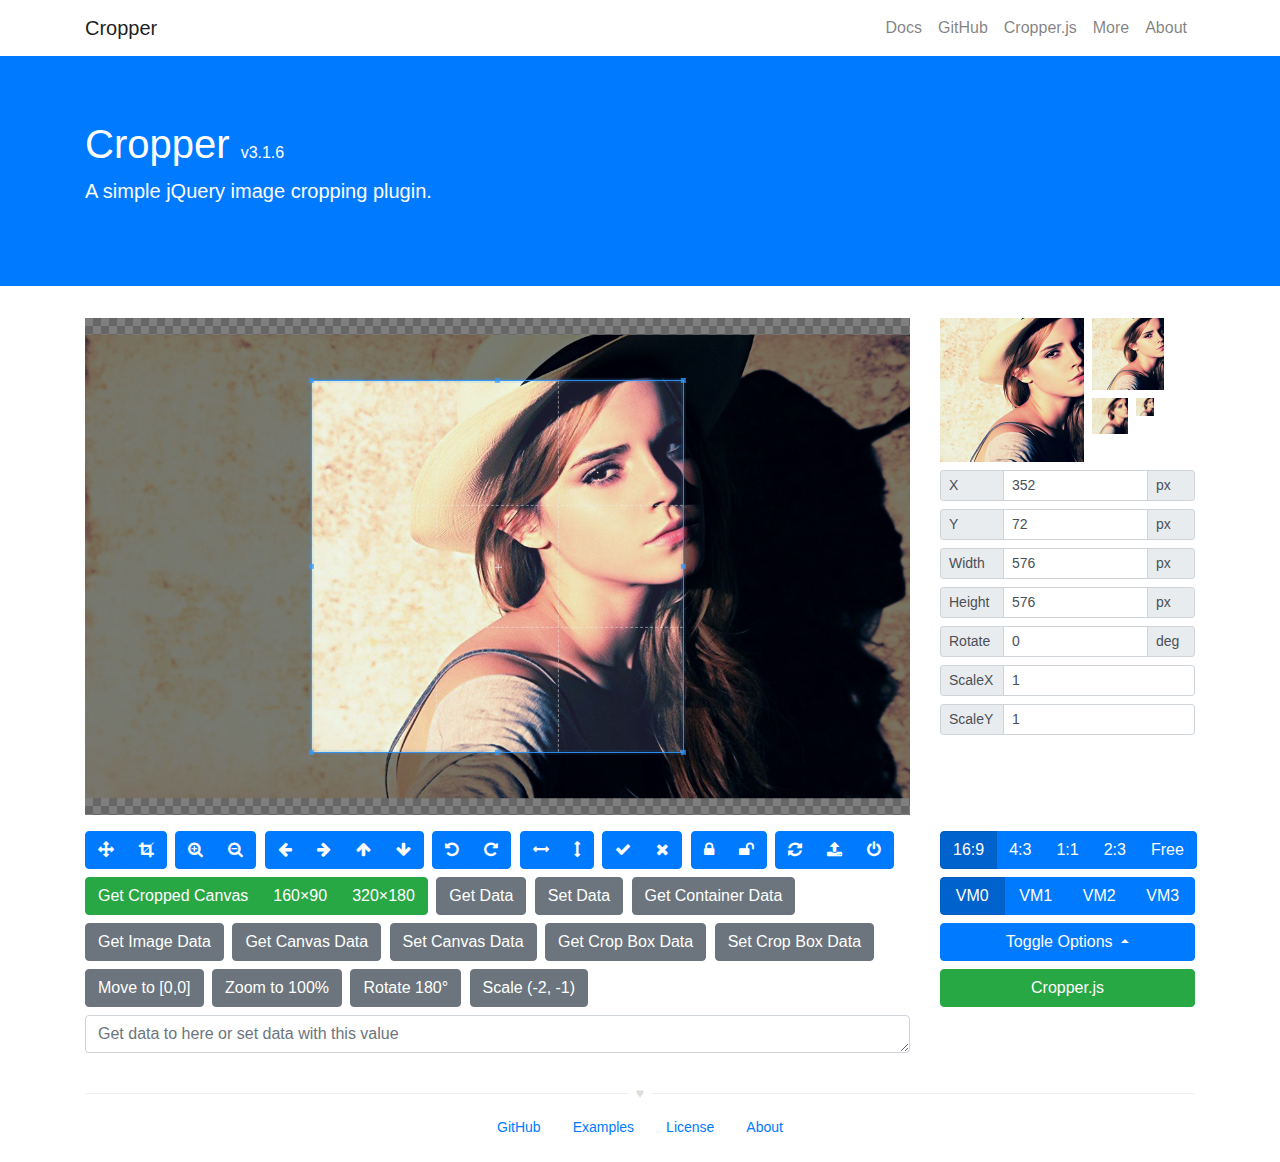
<file: plugin/cropper/index.html>
<!DOCTYPE html>
<html lang="en">
<head>
  <meta charset="utf-8">
  <meta http-equiv="x-ua-compatible" content="ie=edge">
  <meta name="viewport" content="width=device-width, initial-scale=1, shrink-to-fit=no">
  <meta name="description" content="A simple jQuery image cropping plugin.">
  <meta name="author" content="Chen Fengyuan">
  <title>Cropper</title>
  <link rel="stylesheet" href="https://maxcdn.bootstrapcdn.com/font-awesome/4.7.0/css/font-awesome.min.css">
  <link rel="stylesheet" href="https://maxcdn.bootstrapcdn.com/bootstrap/4.0.0/css/bootstrap.min.css">
  <link rel="stylesheet" href="css/cropper.css">
  <link rel="stylesheet" href="css/main.css">
</head>
<body>
  <!--[if lt IE 9]>
  <div class="alert alert-warning alert-dismissible fade show m-0 rounded-0" role="alert">
    You are using an <strong>outdated</strong> browser. Please <a href="http://browsehappy.com/">upgrade your browser</a> to improve your experience.
    <button type="button" class="close" data-dismiss="alert" aria-label="Close">
      <span aria-hidden="true">&times;</span>
    </button>
  </div>
  <![endif]-->

  <!-- Header -->
  <header class="navbar navbar-light navbar-expand-md">
    <div class="container">
      <a class="navbar-brand" href="./">Cropper</a>
      <button class="navbar-toggler" type="button" data-toggle="collapse" data-target="#navbar-collapse" aria-controls="navbar-collapse" aria-expanded="false" aria-label="Toggle navigation">
        <span class="navbar-toggler-icon"></span>
      </button>
      <div class="collapse navbar-collapse justify-content-end" id="navbar-collapse" role="navigation">
        <nav class="nav navbar-nav">
          <a class="nav-link" href="https://github.com/fengyuanchen/cropper/tree/v3.1.6/README.md" data-toggle="tooltip" title="View the documentation">Docs</a>
          <a class="nav-link" href="https://github.com/fengyuanchen/cropper" data-toggle="tooltip" title="View the GitHub project">GitHub</a>
          <a class="nav-link" href="https://fengyuanchen.github.io/cropperjs" data-toggle="tooltip" title="the non-jQuery version of Cropper (recommended)">Cropper.js</a>
          <a class="nav-link" href="https://fengyuanchen.github.io" data-toggle="tooltip" title="More projects">More</a>
          <a class="nav-link" href="http://chenfengyuan.com" data-toggle="tooltip" title="About the author">About</a>
        </nav>
      </div>
    </div>
  </header>

  <!-- Jumbotron -->
  <div class="jumbotron bg-primary text-white rounded-0">
    <div class="container">
        <h1>Cropper <small class="h6">v3.1.6</small></h1>
        <p class="lead">A simple jQuery image cropping plugin.</p>
    </div>
  </div>

  <!-- Content -->
  <div class="container">
    <div class="row">
      <div class="col-md-9">
        <!-- <h3>Demo:</h3> -->
        <div class="img-container">
          <img id="image" src="images/picture.jpg" alt="Picture">
        </div>
      </div>
      <div class="col-md-3">
        <!-- <h3>Preview:</h3> -->
        <div class="docs-preview clearfix">
          <div class="img-preview preview-lg"></div>
          <div class="img-preview preview-md"></div>
          <div class="img-preview preview-sm"></div>
          <div class="img-preview preview-xs"></div>
        </div>

        <!-- <h3>Data:</h3> -->
        <div class="docs-data">
          <div class="input-group input-group-sm">
            <span class="input-group-prepend">
              <label class="input-group-text" for="dataX">X</label>
            </span>
            <input type="text" class="form-control" id="dataX" placeholder="x">
            <span class="input-group-append">
              <span class="input-group-text">px</span>
            </span>
          </div>
          <div class="input-group input-group-sm">
            <span class="input-group-prepend">
              <label class="input-group-text" for="dataY">Y</label>
            </span>
            <input type="text" class="form-control" id="dataY" placeholder="y">
            <span class="input-group-append">
              <span class="input-group-text">px</span>
            </span>
          </div>
          <div class="input-group input-group-sm">
            <span class="input-group-prepend">
              <label class="input-group-text" for="dataWidth">Width</label>
            </span>
            <input type="text" class="form-control" id="dataWidth" placeholder="width">
            <span class="input-group-append">
              <span class="input-group-text">px</span>
            </span>
          </div>
          <div class="input-group input-group-sm">
            <span class="input-group-prepend">
              <label class="input-group-text" for="dataHeight">Height</label>
            </span>
            <input type="text" class="form-control" id="dataHeight" placeholder="height">
            <span class="input-group-append">
              <span class="input-group-text">px</span>
            </span>
          </div>
          <div class="input-group input-group-sm">
            <span class="input-group-prepend">
              <label class="input-group-text" for="dataRotate">Rotate</label>
            </span>
            <input type="text" class="form-control" id="dataRotate" placeholder="rotate">
            <span class="input-group-append">
              <span class="input-group-text">deg</span>
            </span>
          </div>
          <div class="input-group input-group-sm">
            <span class="input-group-prepend">
              <label class="input-group-text" for="dataScaleX">ScaleX</label>
            </span>
            <input type="text" class="form-control" id="dataScaleX" placeholder="scaleX">
          </div>
          <div class="input-group input-group-sm">
            <span class="input-group-prepend">
              <label class="input-group-text" for="dataScaleY">ScaleY</label>
            </span>
            <input type="text" class="form-control" id="dataScaleY" placeholder="scaleY">
          </div>
        </div>
      </div>
    </div>
    <div class="row">
      <div class="col-md-9 docs-buttons">
        <!-- <h3>Toolbar:</h3> -->
        <div class="btn-group">
          <button type="button" class="btn btn-primary" data-method="setDragMode" data-option="move" title="Move">
            <span class="docs-tooltip" data-toggle="tooltip" data-animation="false" title="$().cropper(&quot;setDragMode&quot;, &quot;move&quot;)">
              <span class="fa fa-arrows"></span>
            </span>
          </button>
          <button type="button" class="btn btn-primary" data-method="setDragMode" data-option="crop" title="Crop">
            <span class="docs-tooltip" data-toggle="tooltip" data-animation="false" title="$().cropper(&quot;setDragMode&quot;, &quot;crop&quot;)">
              <span class="fa fa-crop"></span>
            </span>
          </button>
        </div>

        <div class="btn-group">
          <button type="button" class="btn btn-primary" data-method="zoom" data-option="0.1" title="Zoom In">
            <span class="docs-tooltip" data-toggle="tooltip" data-animation="false" title="$().cropper(&quot;zoom&quot;, 0.1)">
              <span class="fa fa-search-plus"></span>
            </span>
          </button>
          <button type="button" class="btn btn-primary" data-method="zoom" data-option="-0.1" title="Zoom Out">
            <span class="docs-tooltip" data-toggle="tooltip" data-animation="false" title="$().cropper(&quot;zoom&quot;, -0.1)">
              <span class="fa fa-search-minus"></span>
            </span>
          </button>
        </div>

        <div class="btn-group">
          <button type="button" class="btn btn-primary" data-method="move" data-option="-10" data-second-option="0" title="Move Left">
            <span class="docs-tooltip" data-toggle="tooltip" data-animation="false" title="$().cropper(&quot;move&quot;, -10, 0)">
              <span class="fa fa-arrow-left"></span>
            </span>
          </button>
          <button type="button" class="btn btn-primary" data-method="move" data-option="10" data-second-option="0" title="Move Right">
            <span class="docs-tooltip" data-toggle="tooltip" data-animation="false" title="$().cropper(&quot;move&quot;, 10, 0)">
              <span class="fa fa-arrow-right"></span>
            </span>
          </button>
          <button type="button" class="btn btn-primary" data-method="move" data-option="0" data-second-option="-10" title="Move Up">
            <span class="docs-tooltip" data-toggle="tooltip" data-animation="false" title="$().cropper(&quot;move&quot;, 0, -10)">
              <span class="fa fa-arrow-up"></span>
            </span>
          </button>
          <button type="button" class="btn btn-primary" data-method="move" data-option="0" data-second-option="10" title="Move Down">
            <span class="docs-tooltip" data-toggle="tooltip" data-animation="false" title="$().cropper(&quot;move&quot;, 0, 10)">
              <span class="fa fa-arrow-down"></span>
            </span>
          </button>
        </div>

        <div class="btn-group">
          <button type="button" class="btn btn-primary" data-method="rotate" data-option="-45" title="Rotate Left">
            <span class="docs-tooltip" data-toggle="tooltip" data-animation="false" title="$().cropper(&quot;rotate&quot;, -45)">
              <span class="fa fa-rotate-left"></span>
            </span>
          </button>
          <button type="button" class="btn btn-primary" data-method="rotate" data-option="45" title="Rotate Right">
            <span class="docs-tooltip" data-toggle="tooltip" data-animation="false" title="$().cropper(&quot;rotate&quot;, 45)">
              <span class="fa fa-rotate-right"></span>
            </span>
          </button>
        </div>

        <div class="btn-group">
          <button type="button" class="btn btn-primary" data-method="scaleX" data-option="-1" title="Flip Horizontal">
            <span class="docs-tooltip" data-toggle="tooltip" data-animation="false" title="$().cropper(&quot;scaleX&quot;, -1)">
              <span class="fa fa-arrows-h"></span>
            </span>
          </button>
          <button type="button" class="btn btn-primary" data-method="scaleY" data-option="-1" title="Flip Vertical">
            <span class="docs-tooltip" data-toggle="tooltip" data-animation="false" title="$().cropper(&quot;scaleY&quot;, -1)">
              <span class="fa fa-arrows-v"></span>
            </span>
          </button>
        </div>

        <div class="btn-group">
          <button type="button" class="btn btn-primary" data-method="crop" title="Crop">
            <span class="docs-tooltip" data-toggle="tooltip" data-animation="false" title="$().cropper(&quot;crop&quot;)">
              <span class="fa fa-check"></span>
            </span>
          </button>
          <button type="button" class="btn btn-primary" data-method="clear" title="Clear">
            <span class="docs-tooltip" data-toggle="tooltip" data-animation="false" title="$().cropper(&quot;clear&quot;)">
              <span class="fa fa-remove"></span>
            </span>
          </button>
        </div>

        <div class="btn-group">
          <button type="button" class="btn btn-primary" data-method="disable" title="Disable">
            <span class="docs-tooltip" data-toggle="tooltip" data-animation="false" title="$().cropper(&quot;disable&quot;)">
              <span class="fa fa-lock"></span>
            </span>
          </button>
          <button type="button" class="btn btn-primary" data-method="enable" title="Enable">
            <span class="docs-tooltip" data-toggle="tooltip" data-animation="false" title="$().cropper(&quot;enable&quot;)">
              <span class="fa fa-unlock"></span>
            </span>
          </button>
        </div>

        <div class="btn-group">
          <button type="button" class="btn btn-primary" data-method="reset" title="Reset">
            <span class="docs-tooltip" data-toggle="tooltip" data-animation="false" title="$().cropper(&quot;reset&quot;)">
              <span class="fa fa-refresh"></span>
            </span>
          </button>
          <label class="btn btn-primary btn-upload" for="inputImage" title="Upload image file">
            <input type="file" class="sr-only" id="inputImage" name="file" accept=".jpg,.jpeg,.png,.gif,.bmp,.tiff">
            <span class="docs-tooltip" data-toggle="tooltip" data-animation="false" title="Import image with Blob URLs">
              <span class="fa fa-upload"></span>
            </span>
          </label>
          <button type="button" class="btn btn-primary" data-method="destroy" title="Destroy">
            <span class="docs-tooltip" data-toggle="tooltip" data-animation="false" title="$().cropper(&quot;destroy&quot;)">
              <span class="fa fa-power-off"></span>
            </span>
          </button>
        </div>

        <div class="btn-group btn-group-crop">
          <button type="button" class="btn btn-success" data-method="getCroppedCanvas" data-option="{ &quot;maxWidth&quot;: 4096, &quot;maxHeight&quot;: 4096 }">
            <span class="docs-tooltip" data-toggle="tooltip" data-animation="false" title="$().cropper(&quot;getCroppedCanvas&quot;, { maxWidth: 4096, maxHeight: 4096 })">
              Get Cropped Canvas
            </span>
          </button>
          <button type="button" class="btn btn-success" data-method="getCroppedCanvas" data-option="{ &quot;width&quot;: 160, &quot;height&quot;: 90 }">
            <span class="docs-tooltip" data-toggle="tooltip" data-animation="false" title="$().cropper(&quot;getCroppedCanvas&quot;, { width: 160, height: 90 })">
              160&times;90
            </span>
          </button>
          <button type="button" class="btn btn-success" data-method="getCroppedCanvas" data-option="{ &quot;width&quot;: 320, &quot;height&quot;: 180 }">
            <span class="docs-tooltip" data-toggle="tooltip" data-animation="false" title="$().cropper(&quot;getCroppedCanvas&quot;, { width: 320, height: 180 })">
              320&times;180
            </span>
          </button>
        </div>

        <!-- Show the cropped image in modal -->
        <div class="modal fade docs-cropped" id="getCroppedCanvasModal" aria-hidden="true" aria-labelledby="getCroppedCanvasTitle" role="dialog" tabindex="-1">
          <div class="modal-dialog">
            <div class="modal-content">
              <div class="modal-header">
                <h5 class="modal-title" id="getCroppedCanvasTitle">Cropped</h5>
                <button type="button" class="close" data-dismiss="modal" aria-label="Close">
                  <span aria-hidden="true">&times;</span>
                </button>
              </div>
              <div class="modal-body"></div>
              <div class="modal-footer">
                <button type="button" class="btn btn-secondary" data-dismiss="modal">Close</button>
                <a class="btn btn-primary" id="download" href="javascript:void(0);" download="cropped.jpg">Download</a>
              </div>
            </div>
          </div>
        </div><!-- /.modal -->

        <button type="button" class="btn btn-secondary" data-method="getData" data-option data-target="#putData">
          <span class="docs-tooltip" data-toggle="tooltip" data-animation="false" title="$().cropper(&quot;getData&quot;)">
            Get Data
          </span>
        </button>
        <button type="button" class="btn btn-secondary" data-method="setData" data-target="#putData">
          <span class="docs-tooltip" data-toggle="tooltip" data-animation="false" title="$().cropper(&quot;setData&quot;, data)">
            Set Data
          </span>
        </button>
        <button type="button" class="btn btn-secondary" data-method="getContainerData" data-option data-target="#putData">
          <span class="docs-tooltip" data-toggle="tooltip" data-animation="false" title="$().cropper(&quot;getContainerData&quot;)">
            Get Container Data
          </span>
        </button>
        <button type="button" class="btn btn-secondary" data-method="getImageData" data-option data-target="#putData">
          <span class="docs-tooltip" data-toggle="tooltip" data-animation="false" title="$().cropper(&quot;getImageData&quot;)">
            Get Image Data
          </span>
        </button>
        <button type="button" class="btn btn-secondary" data-method="getCanvasData" data-option data-target="#putData">
          <span class="docs-tooltip" data-toggle="tooltip" data-animation="false" title="$().cropper(&quot;getCanvasData&quot;)">
            Get Canvas Data
          </span>
        </button>
        <button type="button" class="btn btn-secondary" data-method="setCanvasData" data-target="#putData">
          <span class="docs-tooltip" data-toggle="tooltip" data-animation="false" title="$().cropper(&quot;setCanvasData&quot;, data)">
            Set Canvas Data
          </span>
        </button>
        <button type="button" class="btn btn-secondary" data-method="getCropBoxData" data-option data-target="#putData">
          <span class="docs-tooltip" data-toggle="tooltip" data-animation="false" title="$().cropper(&quot;getCropBoxData&quot;)">
            Get Crop Box Data
          </span>
        </button>
        <button type="button" class="btn btn-secondary" data-method="setCropBoxData" data-target="#putData">
          <span class="docs-tooltip" data-toggle="tooltip" data-animation="false" title="$().cropper(&quot;setCropBoxData&quot;, data)">
            Set Crop Box Data
          </span>
        </button>
        <button type="button" class="btn btn-secondary" data-method="moveTo" data-option="0">
          <span class="docs-tooltip" data-toggle="tooltip" data-animation="false" title="cropper.moveTo(0)">
            Move to [0,0]
          </span>
        </button>
        <button type="button" class="btn btn-secondary" data-method="zoomTo" data-option="1">
          <span class="docs-tooltip" data-toggle="tooltip" data-animation="false" title="cropper.zoomTo(1)">
            Zoom to 100%
          </span>
        </button>
        <button type="button" class="btn btn-secondary" data-method="rotateTo" data-option="180">
          <span class="docs-tooltip" data-toggle="tooltip" data-animation="false" title="cropper.rotateTo(180)">
            Rotate 180°
          </span>
        </button>
        <button type="button" class="btn btn-secondary" data-method="scale" data-option="-2" data-second-option="-1">
          <span class="docs-tooltip" data-toggle="tooltip" title="cropper.scale(-2, -1)">
            Scale (-2, -1)
          </span>
        </button>
        <textarea type="text" class="form-control" id="putData" rows="1" placeholder="Get data to here or set data with this value"></textarea>
      </div><!-- /.docs-buttons -->

      <div class="col-md-3 docs-toggles">
        <!-- <h3>Toggles:</h3> -->
        <div class="btn-group d-flex flex-nowrap" data-toggle="buttons">
          <label class="btn btn-primary active">
            <input type="radio" class="sr-only" id="aspectRatio0" name="aspectRatio" value="1.7777777777777777">
            <span class="docs-tooltip" data-toggle="tooltip" data-animation="false" title="aspectRatio: 16 / 9">
              16:9
            </span>
          </label>
          <label class="btn btn-primary">
            <input type="radio" class="sr-only" id="aspectRatio1" name="aspectRatio" value="1.3333333333333333">
            <span class="docs-tooltip" data-toggle="tooltip" data-animation="false" title="aspectRatio: 4 / 3">
              4:3
            </span>
          </label>
          <label class="btn btn-primary">
            <input type="radio" class="sr-only" id="aspectRatio2" name="aspectRatio" value="1">
            <span class="docs-tooltip" data-toggle="tooltip" data-animation="false" title="aspectRatio: 1 / 1">
              1:1
            </span>
          </label>
          <label class="btn btn-primary">
            <input type="radio" class="sr-only" id="aspectRatio3" name="aspectRatio" value="0.6666666666666666">
            <span class="docs-tooltip" data-toggle="tooltip" data-animation="false" title="aspectRatio: 2 / 3">
              2:3
            </span>
          </label>
          <label class="btn btn-primary">
            <input type="radio" class="sr-only" id="aspectRatio4" name="aspectRatio" value="NaN">
            <span class="docs-tooltip" data-toggle="tooltip" data-animation="false" title="aspectRatio: NaN">
              Free
            </span>
          </label>
        </div>

        <div class="btn-group d-flex flex-nowrap" data-toggle="buttons">
          <label class="btn btn-primary active">
            <input type="radio" class="sr-only" id="viewMode0" name="viewMode" value="0" checked>
            <span class="docs-tooltip" data-toggle="tooltip" data-animation="false" title="View Mode 0">
              VM0
            </span>
          </label>
          <label class="btn btn-primary">
            <input type="radio" class="sr-only" id="viewMode1" name="viewMode" value="1">
            <span class="docs-tooltip" data-toggle="tooltip" data-animation="false" title="View Mode 1">
              VM1
            </span>
          </label>
          <label class="btn btn-primary">
            <input type="radio" class="sr-only" id="viewMode2" name="viewMode" value="2">
            <span class="docs-tooltip" data-toggle="tooltip" data-animation="false" title="View Mode 2">
              VM2
            </span>
          </label>
          <label class="btn btn-primary">
            <input type="radio" class="sr-only" id="viewMode3" name="viewMode" value="3">
            <span class="docs-tooltip" data-toggle="tooltip" data-animation="false" title="View Mode 3">
              VM3
            </span>
          </label>
        </div>

        <div class="dropdown dropup docs-options">
          <button type="button" class="btn btn-primary btn-block dropdown-toggle" id="toggleOptions" data-toggle="dropdown" aria-expanded="true">
            Toggle Options
            <span class="caret"></span>
          </button>
          <ul class="dropdown-menu" aria-labelledby="toggleOptions" role="menu">
            <li class="dropdown-item">
              <div class="form-check">
                <input class="form-check-input" id="responsive" type="checkbox" name="responsive" checked>
                <label class="form-check-label" for="responsive">responsive</label>
              </div>
            </li>
            <li class="dropdown-item">
              <div class="form-check">
                <input class="form-check-input" id="restore" type="checkbox" name="restore" checked>
                <label class="form-check-label" for="restore">restore</label>
              </div>
            </li>
            <li class="dropdown-item">
              <div class="form-check">
                <input class="form-check-input" id="checkCrossOrigin" type="checkbox" name="checkCrossOrigin" checked>
                <label class="form-check-label" for="checkCrossOrigin">checkCrossOrigin</label>
              </div>
            </li>
            <li class="dropdown-item">
              <div class="form-check">
                <input class="form-check-input" id="checkOrientation" type="checkbox" name="checkOrientation" checked>
                <label class="form-check-label" for="checkOrientation">checkOrientation</label>
              </div>
            </li>
            <li class="dropdown-item">
              <div class="form-check">
                <input class="form-check-input" id="modal" type="checkbox" name="modal" checked>
                <label class="form-check-label" for="modal">modal</label>
              </div>
            </li>
            <li class="dropdown-item">
              <div class="form-check">
                <input class="form-check-input" id="guides" type="checkbox" name="guides" checked>
                <label class="form-check-label" for="guides">guides</label>
              </div>
            </li>
            <li class="dropdown-item">
              <div class="form-check">
                <input class="form-check-input" id="center" type="checkbox" name="center" checked>
                <label class="form-check-label" for="center">center</label>
              </div>
            </li>
            <li class="dropdown-item">
              <div class="form-check">
                <input class="form-check-input" id="highlight" type="checkbox" name="highlight" checked>
                <label class="form-check-label" for="highlight">highlight</label>
              </div>
            </li>
            <li class="dropdown-item">
              <div class="form-check">
                <input class="form-check-input" id="background" type="checkbox" name="background" checked>
                <label class="form-check-label" for="background">background</label>
              </div>
            </li>
            <li class="dropdown-item">
              <div class="form-check">
                <input class="form-check-input" id="autoCrop" type="checkbox" name="autoCrop" checked>
                <label class="form-check-label" for="autoCrop">autoCrop</label>
              </div>
            </li>
            <li class="dropdown-item">
              <div class="form-check">
                <input class="form-check-input" id="movable" type="checkbox" name="movable" checked>
                <label class="form-check-label" for="movable">movable</label>
              </div>
            </li>
            <li class="dropdown-item">
              <div class="form-check">
                <input class="form-check-input" id="rotatable" type="checkbox" name="rotatable" checked>
                <label class="form-check-label" for="rotatable">rotatable</label>
              </div>
            </li>
            <li class="dropdown-item">
              <div class="form-check">
                <input class="form-check-input" id="scalable" type="checkbox" name="scalable" checked>
                <label class="form-check-label" for="scalable">scalable</label>
              </div>
            </li>
            <li class="dropdown-item">
              <div class="form-check">
                <input class="form-check-input" id="zoomable" type="checkbox" name="zoomable" checked>
                <label class="form-check-label" for="zoomable">zoomable</label>
              </div>
            </li>
            <li class="dropdown-item">
              <div class="form-check">
                <input class="form-check-input" id="zoomOnTouch" type="checkbox" name="zoomOnTouch" checked>
                <label class="form-check-label" for="zoomOnTouch">zoomOnTouch</label>
              </div>
            </li>
            <li class="dropdown-item">
              <div class="form-check">
                <input class="form-check-input" id="zoomOnWheel" type="checkbox" name="zoomOnWheel" checked>
                <label class="form-check-label" for="zoomOnWheel">zoomOnWheel</label>
              </div>
            </li>
            <li class="dropdown-item">
              <div class="form-check">
                <input class="form-check-input" id="cropBoxMovable" type="checkbox" name="cropBoxMovable" checked>
                <label class="form-check-label" for="cropBoxMovable">cropBoxMovable</label>
              </div>
            </li>
            <li class="dropdown-item">
              <div class="form-check">
                <input class="form-check-input" id="cropBoxResizable" type="checkbox" name="cropBoxResizable" checked>
                <label class="form-check-label" for="cropBoxResizable">cropBoxResizable</label>
              </div>
            </li>
            <li class="dropdown-item">
              <div class="form-check">
                <input class="form-check-input" id="toggleDragModeOnDblclick" type="checkbox" name="toggleDragModeOnDblclick" checked>
                <label class="form-check-label" for="toggleDragModeOnDblclick">toggleDragModeOnDblclick</label>
              </div>
            </li>
          </ul>
        </div><!-- /.dropdown -->

        <a class="btn btn-success btn-block" data-toggle="tooltip" data-animation="false" href="https://fengyuanchen.github.io/cropperjs" title="The non-jQuery version of Cropper (recommended)">Cropper.js</a>

      </div><!-- /.docs-toggles -->
    </div>
  </div>

  <!-- Footer -->
  <footer class="footer">
    <div class="container">
      <p class="heart"></p>
      <nav class="nav flex-wrap justify-content-center mb-3">
        <a class="nav-link" href="https://github.com/fengyuanchen/cropper">GitHub</a>
        <a class="nav-link" href="https://github.com/fengyuanchen/cropper/tree/v3.1.6/examples">Examples</a>
        <a class="nav-link" href="https://github.com/fengyuanchen/cropper/tree/v3.1.6/LICENSE">License</a>
        <a class="nav-link" href="http://chenfengyuan.com">About</a>
      </nav>
    </div>
  </footer>

  <!-- Scripts -->
  <script src="https://code.jquery.com/jquery-3.3.1.slim.min.js"></script>
  <script src="https://maxcdn.bootstrapcdn.com/bootstrap/4.0.0/js/bootstrap.bundle.min.js"></script>
  <script src="https://fengyuanchen.github.io/js/common.js"></script>
  <script src="js/cropper.js"></script>
  <script src="js/main.js"></script>
</body>
</html>
</file>
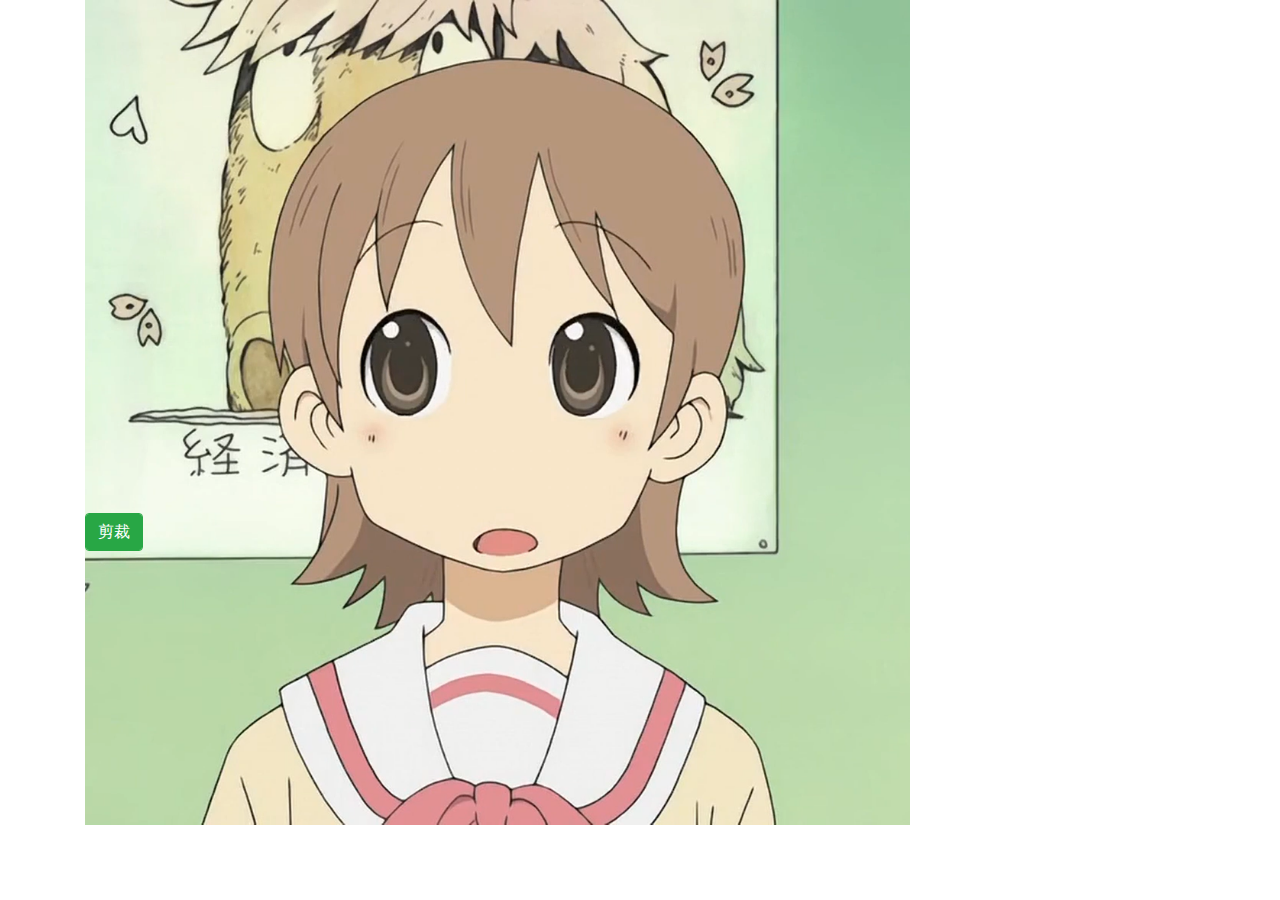
<file: plugin/v3.1.6/index.html>
<!DOCTYPE html>
<html lang="en">

	<head>
		<meta charset="utf-8">
		<meta http-equiv="x-ua-compatible" content="ie=edge">
		<meta name="viewport" content="width=device-width, initial-scale=1, shrink-to-fit=no">
		<meta name="description" content="A simple jQuery image cropping plugin.">
		<meta name="author" content="Chen Fengyuan">
		<title>Cropper</title>
		<script src="../../js/mui.min.js"></script>
		<link href="../../css/mui.min.css" rel="stylesheet" />
		<link rel="stylesheet" href="https://maxcdn.bootstrapcdn.com/font-awesome/4.7.0/css/font-awesome.min.css">
		<link rel="stylesheet" href="https://maxcdn.bootstrapcdn.com/bootstrap/4.0.0/css/bootstrap.min.css">
		<link rel="stylesheet" href="css/cropper.css">
		<link rel="stylesheet" href="css/main.css">
	</head>

	<body>

		<!-- Content -->
		<div class="container">
			<div class="row">
				<div class="col-md-9">
					<!-- <h3>Demo:</h3> -->
					<div class="img-container">
						<img id="image" src="../../css/registLogin/arrow.jpg" alt="Picture">
					</div>
				</div>
			</div>
			<div class="row">
				<div class="col-md-9 docs-buttons">
					<button id="cutter" type="button" class="btn btn-success">剪裁</button>
				</div>
			</div>
		</div>

		<!-- Scripts -->
		<script src="https://code.jquery.com/jquery-3.3.1.slim.min.js"></script>
		<script src="https://maxcdn.bootstrapcdn.com/bootstrap/4.0.0/js/bootstrap.bundle.min.js"></script>
		<script src="https://fengyuanchen.github.io/js/common.js"></script>
		<script src="js/cropper.js"></script>
		<!--<script src="js/main.js"></script>-->

		<script type="text/javascript">
			mui.plusReady(function() {
				
				var $image = $('#image');
				var options = {
					aspectRatio: 1 / 1,
					crop: function(e) {}
				};
			
				// Cropper
				$image.cropper(options);

				$("#cutter").on('click', function() {
					var cropper = $image.data('cropper');
					var result;

					result = $image.cropper("getCroppedCanvas");

					if(result) {
						var base64Url = result.toDataURL();
						console.log(base64Url);
					}
				})

			});
		</script>

	</body>

</html>
</file>
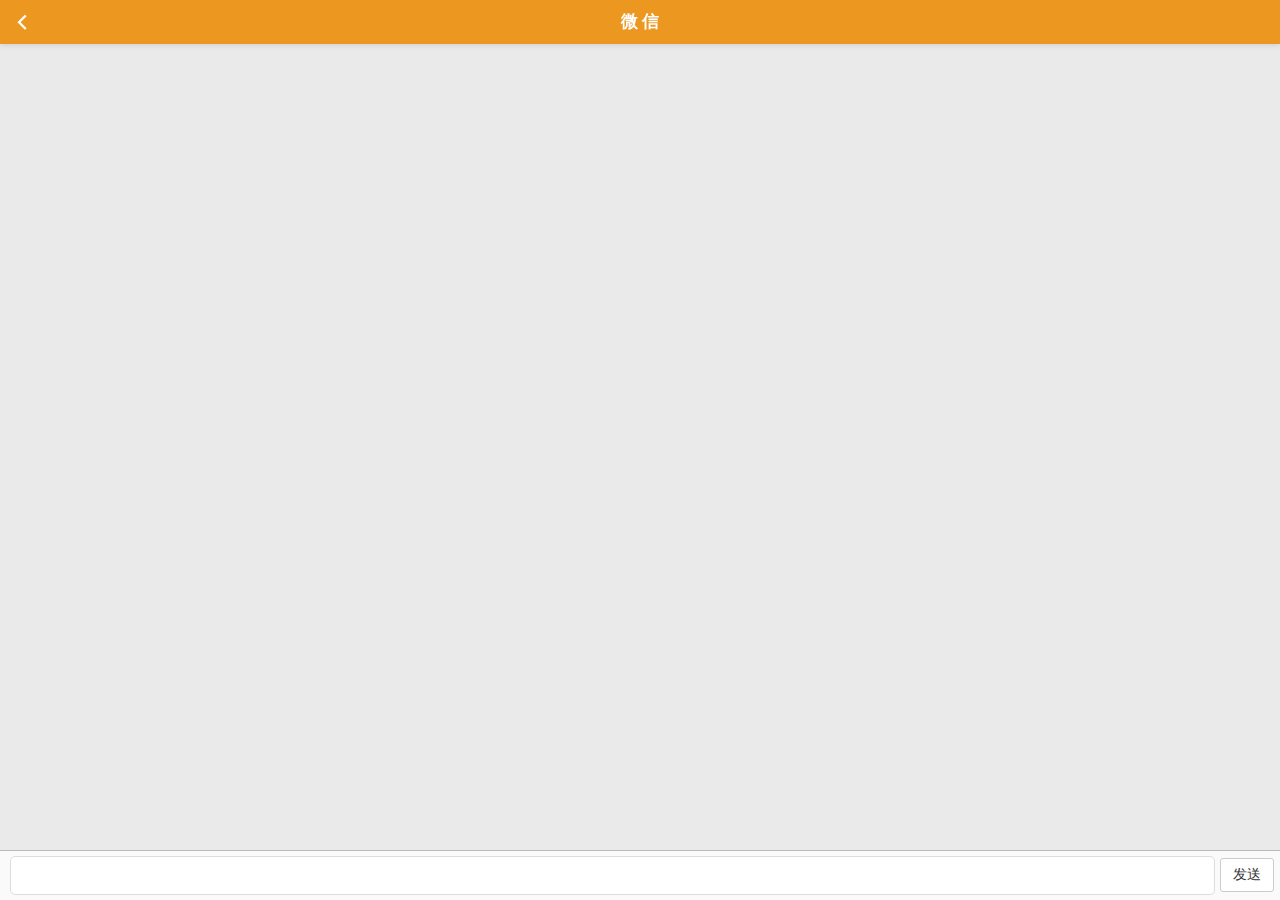
<file: chatting.html>
<!DOCTYPE html>
<html>

	<head>
		<meta charset="utf-8">
		<meta name="viewport" content="width=device-width,initial-scale=1,minimum-scale=1,maximum-scale=1,user-scalable=no" />
		<title></title>
		<link href="css/mui.min.css" rel="stylesheet" />
		<link rel="stylesheet" type="text/css" href="css/header.css" />
		<link rel="stylesheet" type="text/css" href="css/chat.css" />
		<style>
			html,
			body {
				height: 100%;
				margin: 0px;
				padding: 0px;
				overflow: hidden;
				-webkit-touch-callout: none;
				-webkit-user-select: none;
			}
		</style>
	</head>

	<body contextmenu="return false;">

		<header class="mui-bar mui-bar-nav title" style="position: fixed;">
			<a class="mui-action-back mui-icon mui-icon-left-nav mui-pull-left title-color"></a>
			<h1 class="mui-title title-color"><b id="chatting-nickname">微 信</b></h1>
		</header>

		<div id="msg-outter" class="mui-content">
			<div id='msg'>
				
				<!-- <div class="friend_lists">
					<div class="header_img">
						<img src="image/face-default-cat.png" width="40px" height="40px" />
					</div>
					<div class="msg-wrapper right">
						<p class="msg-left-white">晚上过来吃饭？</p>
					</div>
				</div>

				<div class="me_lists">
					<div class="header_img">
						<img src="image/face-default-cat.png" width="40px" height="40px" />
					</div>
					<div class="msg-wrapper left">
						<p class="msg-right-green">好的，没问题！时间地点？</p>
					</div>
				</div> -->
				

			</div>
		</div>
		
		<footer>
			<div class="footer-center">
				<textarea id='msg-text' type="text" class='input-text'></textarea>
			</div>
			<label for="" class="footer-right">
				<button type="button" class="mui-btn mui-btn-gray" id="send">发送</button>
			</label>
		</footer>
		
		<script src="js/mui.min.js"></script>
		<script type="application/javascript" src="js/app.js"></script>
		<script type="text/javascript">
			// 创建命名空间，只需要把自己的代码，写进入，那么外部就无法访问
			// (function($,doc){
				var friendUserId;
				var friendNickname;
				var friendFaceImage;
				mui.plusReady(function () {
					
					// 获取我自己的用户信息
					var me=app.getUserGlobalInfo();
					
					// 获取聊天页面webview
					var chattingWebview=plus.webview.currentWebview();
					
					// 设置聊天页面键盘样式
					chattingWebview.setStyle({
						softinputMode:"adjustResize"
					});
					
					friendUserId=chattingWebview.friendUserId;
					friendNickname=chattingWebview.friendNickname;
					friendFaceImage=chattingWebview.friendFaceImage;
				    
					// 标题设置
					document.getElementById("chatting-nickname").innerHTML=friendNickname;
					
					// 渲染聊天记录
					initChatHistory();
					
					//设置进入聊天页面显示最后一条
					var areaMsgList=document.getElementById("msg");
					areaMsgList.scrollTop=areaMsgList.scrollHeight+areaMsgList.offsetHeight;
					
					// 获取dom控件
					var msg_text=document.getElementById("msg-text");
					var send=document.getElementById("send");
					
					// 监听用户输入，使得send按钮变色
					msg_text.addEventListener("input",function(){
						var msg_text_val=msg_text.value;
						if(msg_text_val.length>0){
							send.setAttribute("class","mui-btn-green");
						}else{
							send.setAttribute("class","mui-btn-grey");
						}
					})
					
					// 对当前的窗口监听resize事件
					window.addEventListener("resize",function(){
						resizeScreen();
						document.getElementById("msg-outter").style.paddingBottom = "50px";
					});
					// 发送消息按钮的事件绑定
					send.addEventListener("tap",function(){
						// 发送之前判断网络的状态
						var connectStatus=plus.networkinfo.getCurrentType();
						if(connectStatus==0||connectStatus==1){
							app.showToast("请打开网络连接...","error");
							return;
						}
						
						//获取消息内容
						var msg_text_val=msg_text.value;
						// 判断消息内容，如果长度等于0，则return
						if(msg_text_val.length==0){
							return;
						}
						// 发送消息，渲染消息到html的div下
						sendMsg(me.faceImage,msg_text_val);
						// 清空消息文本框中的内容
						msg_text.value = "";
						// 发送消息完毕之后，把发送按钮的颜色改为灰白色
						send.setAttribute("class", "mui-btn-gray");
						
						// 构建ChatMsg
						var chatMsg = new app.ChatMsg(me.id, friendUserId, msg_text_val, null);
						// 构建DataContent
						var dataContent = new app.DataContent(app.CHAT, chatMsg, null);
						
						// 调用websocket 发送消息到netty后端
						var wsWebview = plus.webview.getWebviewById("imooc-charlist.html");
						// console.log(msg_text_val);
						wsWebview.evalJS("CHAT.chat('" + JSON.stringify(dataContent) + "')");
						// wsWebview.evalJS("CHAT.chat('" + msg_text_val + "')");
						
						// 保存聊天历史记录到本地缓存
						app.saveUserChatHistory(me.id,friendUserId,msg_text_val,1);
						app.saveUserChatSnapshot(me.id,friendUserId,msg_text_val,true);
						// receiveMsg("模拟接受消息。。。");
					})

				});
				
				// 发送消息
				function sendMsg(faceImage,msg){
					
					var msgHtml = '<div class="me_lists">' +
									'<div class="header_img">' +
										'<img src="' + faceImage + '" width="40px" height="40px" />' +
									'</div>' +
									'<div class="msg-wrapper left">' +
										'<p class="msg-right-green">' + msg + '</p>' +
									'</div>' +
								  '</div>';
					var msg_list = document.getElementById("msg");
					msg_list.insertAdjacentHTML("beforeend", msgHtml);
					playSendMsgSound();
				}
				// 接受消息
				function receiveMsg(msg) {
					
					var msgHtml = '<div class="friend_lists">' +
										'<div class="header_img">' +
											'<img src="' +friendFaceImage + '" width="40px" height="40px" />' +
										'</div>' +
										'<div class="msg-wrapper right">' +
											'<p class="msg-left-white">' + msg + '</p>' +
										'</div>' +
								  '</div>'; 
					
					var msg_list = document.getElementById("msg");
					msg_list.insertAdjacentHTML("beforeend", msgHtml);
					playReceiveMsgSound();
				};
				
				// 播放发送消息的铃声
				function playSendMsgSound() {
					var audioPlayer = plus.audio.createPlayer("/mp3/send.mp3");
					audioPlayer.play();
				}
				
				// 播放接受消息的铃声
				function playReceiveMsgSound() {
					var audioPlayer = plus.audio.createPlayer("/mp3/di_didi.mp3");
					audioPlayer.play();
				}				
				
				
				// 重新调整聊天窗口
				function resizeScreen(){
					//设置进入聊天页面显示最后一条
					var areaMsgList=document.getElementById("msg");
					areaMsgList.scrollTop=areaMsgList.scrollHeight+areaMsgList.offsetHeight;
				};
			// }(mui,document));
			
			
			// 初始化用户的聊天记录
			// 初始化用户的聊天记录
			function initChatHistory() {
				var msg_list = document.getElementById("msg");
				
				var me = app.getUserGlobalInfo();
				var myId = me.id;
				var myFaceImg = me.faceImage;

				var chatHistoryList = app.getUserChatHistory(myId, friendUserId);
				
				var togetherHTML = "";
				
				for (var i = 0 ; i < chatHistoryList.length ; i ++) {
					var singleMsg = chatHistoryList[i];
					if (singleMsg.flag == 1) {
						togetherHTML += '<div class="me_lists">' +
									'<div class="header_img">' +
										'<img src="' + myFaceImg + '" width="40px" height="40px" />' +
									'</div>' +
									'<div class="msg-wrapper left">' +
										'<p class="msg-right-green">' + singleMsg.msg + '</p>' +
									'</div>' +
								  '</div>';
					} else {
						togetherHTML += '<div class="friend_lists">' +
										'<div class="header_img">' +
											'<img src="' + friendFaceImage + '" width="40px" height="40px" />' +
										'</div>' +
										'<div class="msg-wrapper right">' +
											'<p class="msg-left-white">' + singleMsg.msg + '</p>' +
										'</div>' +
								  '</div>';
					}
				}
				msg_list.innerHTML = togetherHTML;
			}


			
		</script>
		
	</body>

</html>
</file>
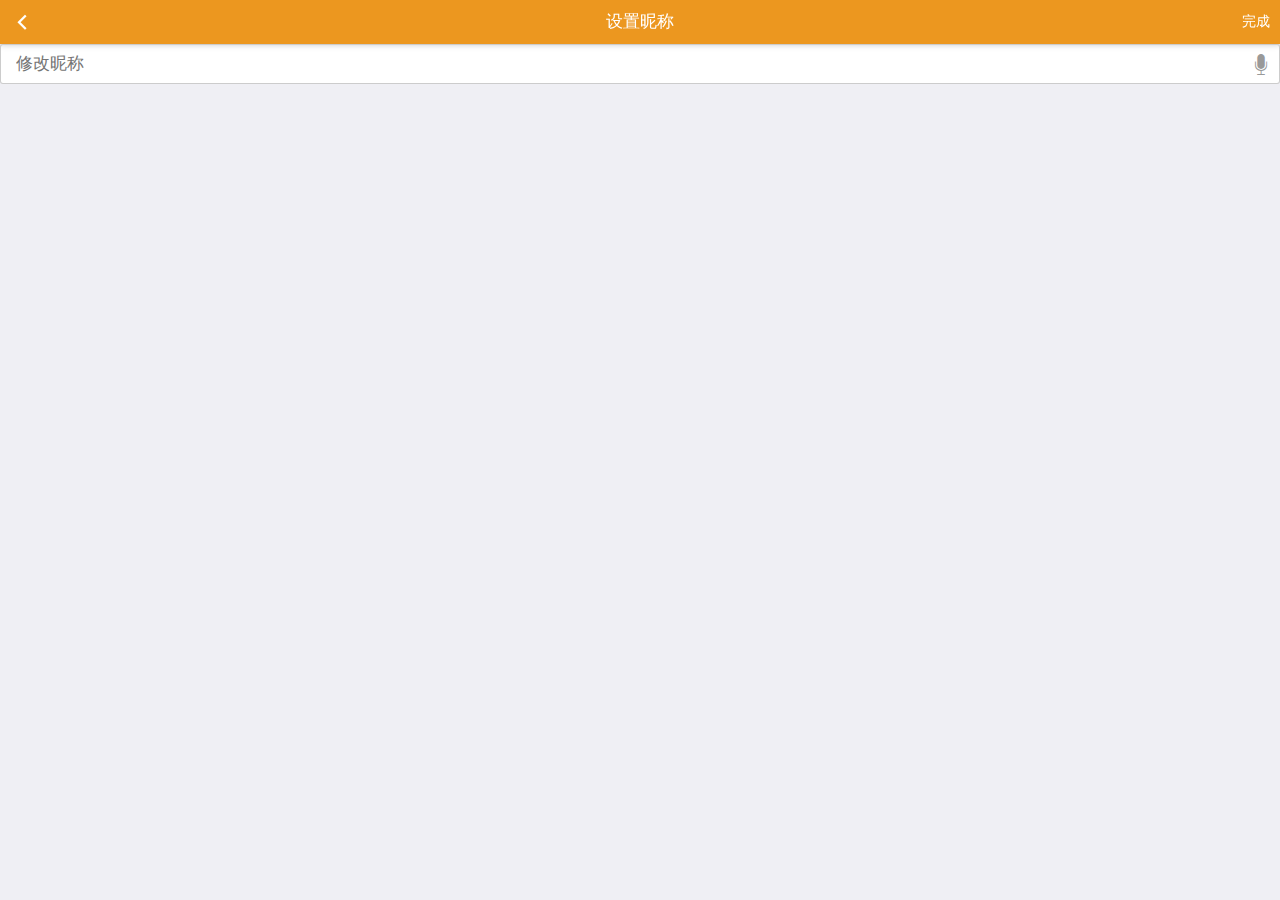
<file: fmynickname.html>
<!doctype html>
<html>

	<head>
		<meta charset="utf-8">
		<title></title>
		<meta name="viewport" content="width=device-width,initial-scale=1,minimum-scale=1,maximum-scale=1,user-scalable=no" />
		<link href="css/mui.css" rel="stylesheet" />
		<link href="css/header.css" type="text/css" rel="stylesheet" />
	</head>

	<body>
		<header class="mui-bar mui-bar-nav title">
			<a class="mui-action-back mui-icon mui-icon-left-nav mui-pull-left" style="color: white;"></a>
			<a id="link_submit_nickname" class="mui-icon mui-icon-right-nav mui-pull-right" style="color: white;font-size: 14px;line-height: 25px;">完成</a>
			<h1 class="mui-title title-color">设置昵称</h1>
		</header>
		
		<div class="mui-content">
			<div class="mui-input-row">
				<input id="txt_nickname" type="text" class="mui-input-speech mui-input-clear" placeholder="修改昵称">
			</div>
			
		</div>
		
		<script src="js/mui.js"></script>
		<script src="js/app.js"></script>
		<script type="text/javascript">
			mui.init()
			
			mui.plusReady(function () {
				var user=app.getUserGlobalInfo();
				var mynickname=user.nickname;
				
				var txt_nickname=document.getElementById("txt_nickname");
				txt_nickname.value=mynickname;
				
				// 提交事件，修改昵称
				var link_submit_nickname=document.getElementById("link_submit_nickname");
				link_submit_nickname.addEventListener("tap",function(){
					var newNickname=txt_nickname.value;
					
					if(newNickname.length<1){
						app.showToast("昵称长度太短","error");
						return false;
					}
					
					if(newNickname.length>8){
						app.showToast("昵称长度不能大于8","error");
						return false;
					}
					
					plus.nativeUI.showWaiting("waiting...");
					mui.ajax(app.serverUrl + "/u/setNickname",{
						data:{
							userId:user.id,
							nickname:newNickname
						},
						dataType:'json',//服务器返回json格式数据
						type:'post',//HTTP请求类型
						timeout:10000,//超时时间设置为10秒；
						headers:{'Content-Type':'application/json'},	              
						success:function(data){								
							// 关闭等待框
							plus.nativeUI.closeWaiting();
							if (data.status == 200) {
								var userInfo = data.data;
								app.setUserGlobalInfo(userInfo);
								
								// 触发另外一个webview的自定义事件，可以使用 mui.fire()
								var imooc_meWebview = plus.webview.getWebviewById("imooc-me.html");
								mui.fire(imooc_meWebview, "refresh");
								
								// mui.openWindow("index.html", "index.html"); 或者
								mui.back();
							} else {
								app.showToast(data.msg, "error");
							}
						}
					});
					
				});
				
			})
			
		</script>
	</body>

</html>
</file>
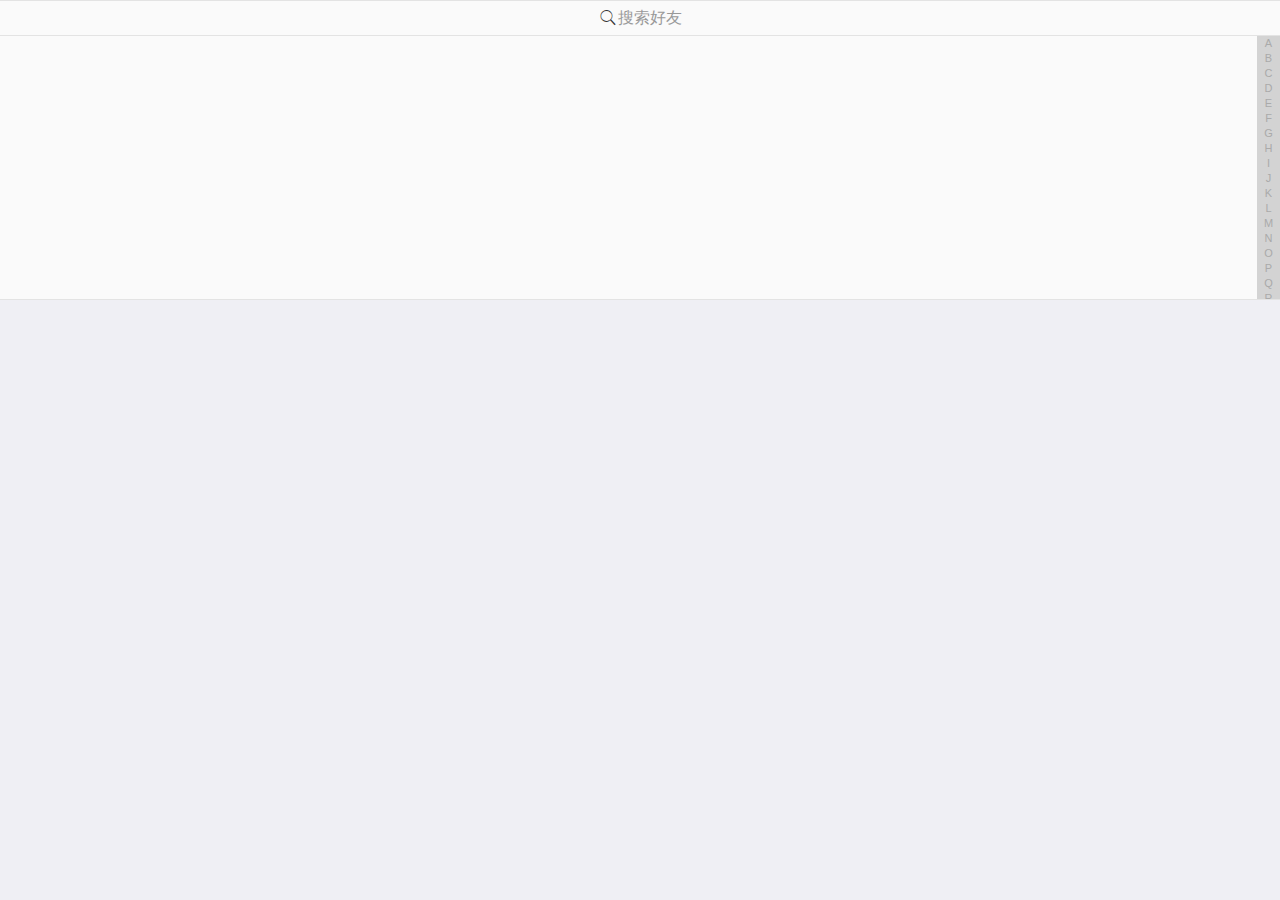
<file: imooc-contact.html>
<!doctype html>
<html>

	<head>
		<meta charset="utf-8">
		<title></title>
		<meta name="viewport" content="width=device-width,initial-scale=1,minimum-scale=1,maximum-scale=1,user-scalable=no" />
		<link href="css/mui.css" rel="stylesheet" />
		<link href="css/mui.indexedlist.css" rel="stylesheet" />
		<style>
			html,
			body {
				height: 100%;
				overflow: hidden;
			}
			.mui-bar {
				-webkit-box-shadow: none;
				box-shadow: none;
			}
		</style>
	</head>

	<body>
		<div class="mui-content">
			<div id='list' class="mui-indexed-list">
				<div class="mui-indexed-list-search mui-input-row mui-search">
					<input type="search" class="mui-input-clear mui-indexed-list-search-input" placeholder="搜索好友">
				</div>
				<div class="mui-indexed-list-bar">
					<a>A</a>
					<a>B</a>
					<a>C</a>
					<a>D</a>
					<a>E</a>
					<a>F</a>
					<a>G</a>
					<a>H</a>
					<a>I</a>
					<a>J</a>
					<a>K</a>
					<a>L</a>
					<a>M</a>
					<a>N</a>
					<a>O</a>
					<a>P</a>
					<a>Q</a>
					<a>R</a>
					<a>S</a>
					<a>T</a>
					<a>U</a>
					<a>V</a>
					<a>W</a>
					<a>X</a>
					<a>Y</a>
					<a>Z</a>
				</div>
				<div class="mui-indexed-list-alert"></div>
				<div class="mui-indexed-list-inner">
					<div class="mui-indexed-list-empty-alert">没有数据</div>
					<ul id="ul_friendsList" class="mui-table-view">
						<!-- <li data-group="A" class="mui-table-view-divider mui-indexed-list-group">A</li>
						<li class="mui-table-view-cell mui-indexed-list-item">
							<img class="mui-media-object mui-pull-left" style="max-width: 35px;height: 35px;"
							src="image/header.png"/>
							<div class="mui-media-body" style="line-height: 35px;">Admin</div>
						</li> -->
					</ul>
				</div>
			</div>
		</div>
		
		
		
		<script src="js/mui.js"></script>
		<script src="js/mui.indexedlist.js"></script>
		<script src="js/nickname.js"></script>
		<script src="js/app.js"></script>
		<script type="text/javascript">
			mui.init()
			
			mui.plusReady(function () {
				
				// 添加自定义事件，刷新好友请求
				window.addEventListener("refresh", function(){
					renderContactPage();
					// 显示通讯录
					showList();
				});
				
				fetchContactList();
				
			   // 监听当前webview的show事件
			   var thisWebview=plus.webview.currentWebview();
			   thisWebview.addEventListener("show",function(){
				   // 从缓存中获取联系人列表，并且渲染到页面
				   renderContactPage();
				   // 显示通讯录
				   showList();
			   });
			   
			});
			
			// 构建通讯录二维数组模型
			var contactArray = [
				[],[],[],[],[],[],[],[],[],
				[],[],[],[],[],[],[],[],[],
				[],[],[],[],[],[],[],[],[]
			]
			
			// 26个字母外加 # 号
			var enWords = [
				'A', 'B', 'C', 'D', 'E', 'F', 'G', 
				'H', 'I', 'J', 'K', 'L', 'M', 'N',
				'O', 'P', 'Q', 'R', 'S', 'T', 
				'U', 'V', 'W', 'X', 'Y', 'Z',
				'#'
			]
			
			function getOrderOfEnWords(fristChar){
				for(var i=0;i<enWords.length;i++){
					if(fristChar==enWords[i]){
						return i;
					}
				}
				return enWords.length-1;
			}
			
			function clearContactArray(){
				contactArray = [
					[],[],[],[],[],[],[],[],[],
					[],[],[],[],[],[],[],[],[],
					[],[],[],[],[],[],[],[],[]
				]
			}
			
			// 从缓存中获取联系人列表，并且渲染到页面
			function renderContactPage(){
				// 1. 获取联系人列表
				var friendsList=app.getContactList();
				// 2. 循环好友列表，转换为拼音
				for(var i=0;i<friendsList.length;i++){
					var friend=friendsList[i];
					// 2.1 转换拼音
					var pinyin=words.convertPinyin(friend.friendNickname);
					// 2.2 截取拼音的首字母
					var fristChar=pinyin.substr(0,1).toUpperCase();
					// 2.3 获取首字母在二维数组中的位置
					var order=getOrderOfEnWords(fristChar);
					// 2.4 获得顺序之后，塞入朋友
					contactArray[order].push(friend);
				}
				
				// 3. 构建通讯录html进行渲染
				var contactHtml="";
				for(var i=0;i<contactArray.length;i++){
					var friendArray=contactArray[i];
					if(friendArray.length>0){
						var nicknameStarter=enWords[i];
						contactHtml+='<li data-group="'+nicknameStarter+'" class="mui-table-view-divider mui-indexed-list-group">'+nicknameStarter+'</li>';
						for(var j=0;j<friendArray.length;j++){
							contactHtml += '' +
										'<li friendUserId="' + friendArray[j].friendUserId + '" friendNickname="' + friendArray[j].friendNickname + '" friendFaceImage="' + friendArray[j].friendFaceImage + '" class="chat-with-friend mui-media mui-table-view-cell mui-indexed-list-item" style="padding: 8px 10px;">' +
											'<img class="mui-media-object mui-pull-left" style="max-width: 35px;height: 35px;" src="' + friendArray[j].friendFaceImage + '"/>' +
											'<div class="mui-media-body" style="line-height: 35px;">' + friendArray[j].friendNickname + '</div>' +
										'</li>';
						}
					}
				}
				// 渲染html
				document.getElementById("ul_friendsList").innerHTML=contactHtml;
				
				// 清空数组
				clearContactArray();
				
				// 为好友通讯录批量绑定点击事件
				mui("#ul_friendsList").on("tap",".chat-with-friend",function(e){
					var friendUserId=this.getAttribute("friendUserId");
					var friendNickname=this.getAttribute("friendNickname");
					var friendFaceImage=this.getAttribute("friendFaceImage");
					
					// 打开聊天子页面
					mui.openWindow({
						url:"chatting.html",
						id:"chatting-"+friendUserId,// 每个朋友的聊天页面都是唯一对应的
						extras:{
							friendUserId:friendUserId,
							friendNickname:friendNickname,
							friendFaceImage:friendFaceImage
						}
					})
				})
				
				
			}
			
			function fetchContactList(){
				var user=app.getUserGlobalInfo();
				mui.ajax(app.serverUrl + "/u/myFriends?userId=" + user.id, {
					data:{},
					dataType:'json',//服务器返回json格式数据
					type:'post',//HTTP请求类型
					timeout:10000,//超时时间设置为10秒；
					headers:{'Content-Type':'application/json'},	              
					success:function(data){
						//服务器返回响应
						plus.nativeUI.closeWaiting();
						if (data.status == 200) {
							// TODO 通信录
							// console.log(JSON.stringify(data.data));
							var contactList=data.data;
							app.setContactList(contactList);
						} else {
							app.showToast(data.msg, "error");
						}
					}
				});
			}
			
			// 显示通讯录
			function showList() {
				var list = document.getElementById('list');
				list.style.height = document.body.offsetHeight + "px";
				// 创建列表显示
				window.indexedList = new mui.IndexedList(list);
			}
		</script>
	</body>

</html>
</file>
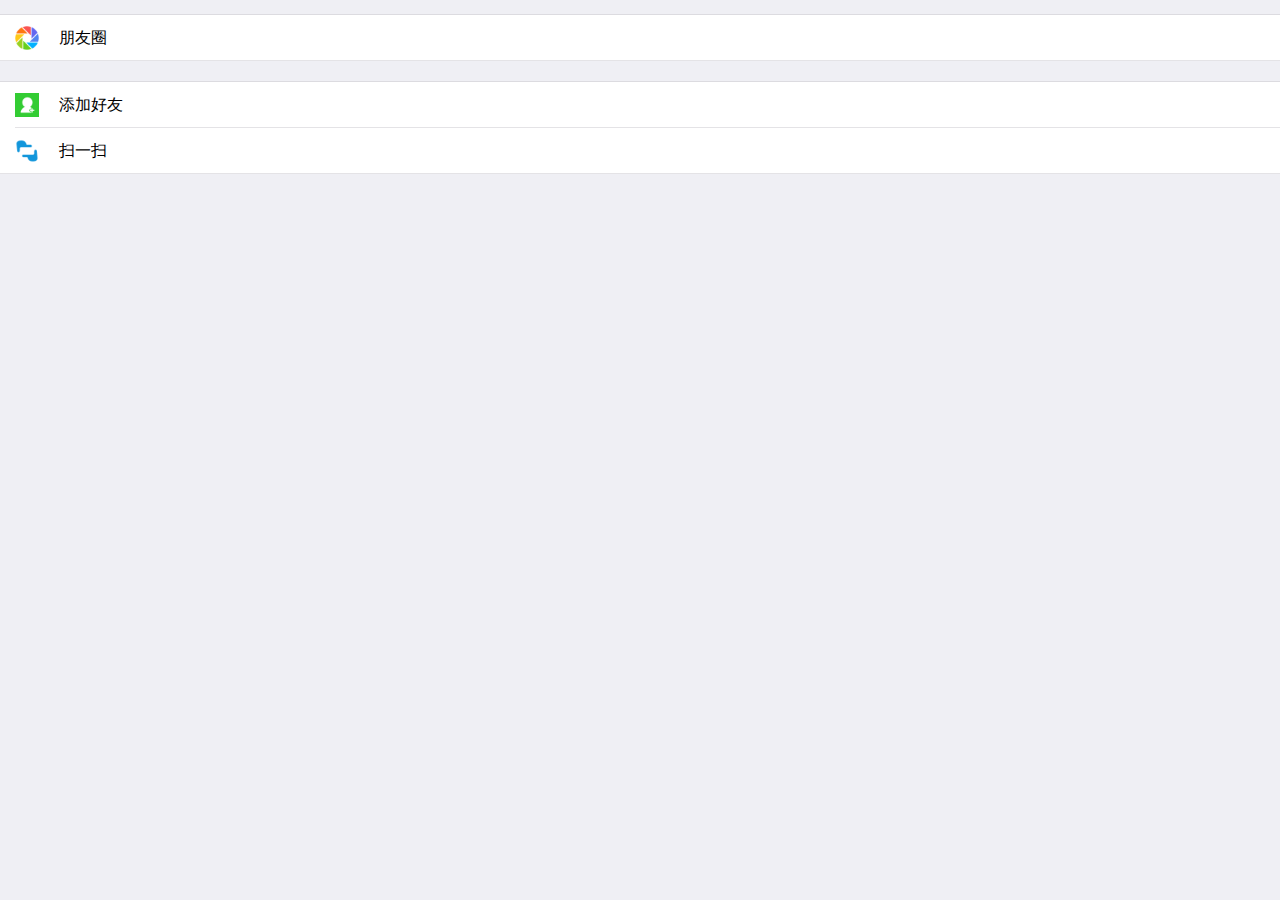
<file: imooc-discover.html>
<!doctype html>
<html>

	<head>
		<meta charset="utf-8">
		<title></title>
		<meta name="viewport" content="width=device-width,initial-scale=1,minimum-scale=1,maximum-scale=1,user-scalable=no" />
		<link href="css/mui.css" rel="stylesheet" />
	</head>

	<body>
		<div class="mui-content">
			<ul class="mui-table-view">
				<li class="mui-table-view-cell mui-media">
					<img class="mui-media-object mui-pull-left" src="image/friends.png"
						style="max-width: 24px;height: 24px;">
					<p class="mui-ellipsis" style="line-height: 24px;color: #000000;font-size: 16px;">
						<span style="margin-left: 10px;">朋友圈</span>
					</p>
				</li>
			</ul>
			<br/>
			<ul class="mui-table-view">
				<li id="li_add_friends" class="mui-table-view-cell mui-media">
					<img class="mui-media-object mui-pull-left" src="image/addfriends.png"
						style="max-width: 24px;height: 24px;">
					<p class="mui-ellipsis" style="line-height: 24px;color: #000000;font-size: 16px;">
						<span style="margin-left: 10px;">添加好友</span>
					</p>
				</li>
				<li id="li_scan" class="mui-table-view-cell mui-media">
					<img class="mui-media-object mui-pull-left" src="image/scanscan.png"
						style="max-width: 24px;height: 24px;">
					<p class="mui-ellipsis" style="line-height: 24px;color: #000000;font-size: 16px;">
						<span style="margin-left: 10px;">扫一扫</span>
					</p>
				</li>
			</ul>
			
		</div>
		
		<script src="js/mui.js"></script>
		<script type="text/javascript">
			mui.init()
			
			mui.plusReady(function () {
			    var li_add_friends =document.getElementById("li_add_friends");
				li_add_friends.addEventListener("tap",function(){
					var imooc_meWebview = plus.webview.getWebviewById("imooc-me.html");
					mui.fire(imooc_meWebview, "refresh");
					mui.openWindow("searchFriends.html","searchFriends.html");
				});
				var li_scan=document.getElementById("li_scan");
				li_scan.addEventListener("tap",function(){
					mui.openWindow("scanme.html","scanme.html");
				})
				
			});
		</script>
	</body>

</html>
</file>
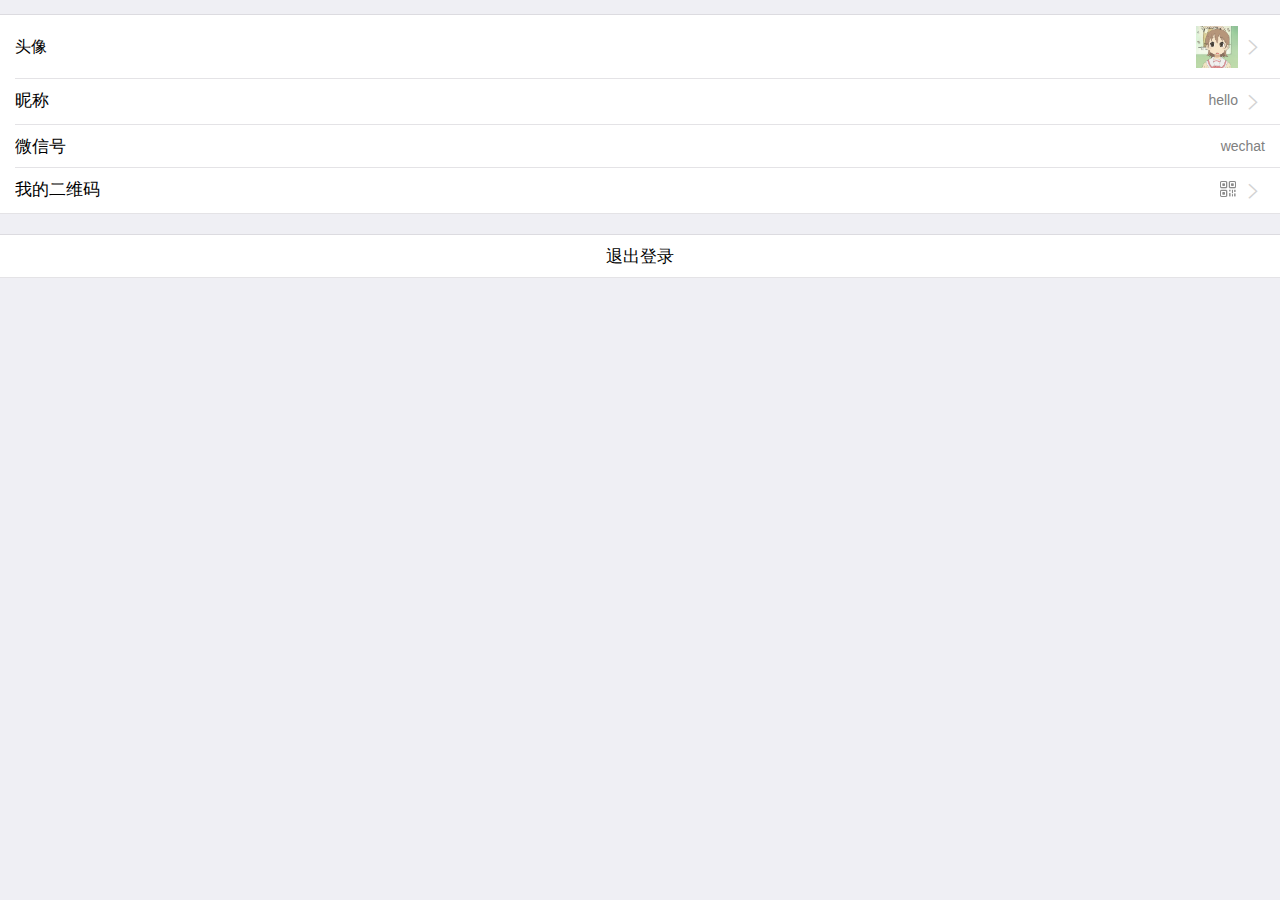
<file: imooc-me.html>
<!doctype html>
<html>

	<head>
		<meta charset="utf-8">
		<title></title>
		<meta name="viewport" content="width=device-width,initial-scale=1,minimum-scale=1,maximum-scale=1,user-scalable=no" />
		<link href="css/mui.css" rel="stylesheet" />
	</head>

	<body>
		<div class="mui-content">
			<ul class="mui-table-view">
				<li class="mui-table-view-cell mui-media">
					<a id="link_myface" href="javascript:;">
						<span class="mui-pull-right mui-icon mui-icon-arrowright"
						style="line-height: 42px;color: lightgray;margin-left: 3px;"></span>
						<img id="img_my_face" class="mui-media-object mui-pull-right" src="image/header.png">
						<div class="mui-media-body" style="line-height: 42px;font-size: 16px;">
							头像
						</div>
					</a>
				</li>
				<li class="mui-table-view-cell mui-media">
					<a id="link_mynickname" href="javascript:;">
						<span class="mui-pull-right mui-icon mui-icon-arrowright" style="color: lightgray;margin-left: 3px;"></span>
						<span id="span_nickname" class="mui-pull-right" style="color: gray;font-size: 14px;">hello</span>
						<div class="mui-media-body">
							昵称
						</div>
					</a>
				</li>
				<li class="mui-table-view-cell mui-media">
					<a href="javascript:;">
						<span id="span_username" class="mui-pull-right" style="color: gray;font-size: 14px;">wechat</span>
						<div class="mui-media-body">
						    微信号
						</div>
					</a>
				</li>
				<li class="mui-table-view-cell mui-media">
					<a id="link_qrcode" href="javascript:;">
						<span class="mui-pull-right mui-icon mui-icon-arrowright" style="color: lightgray;margin-left: 3px;"></span>
						<img class="mui-media-object mui-pull-right" src="image/qrcode.png" style="max-width: 20px;height: 20px;">
						<div class="mui-media-body">
						    我的二维码
						</div>
					</a>
				</li>
			</ul>
			
			<br/>
			
			<ul class="mui-table-view">
				<li class="mui-table-view-cell mui-media" style="text-align: center;">
					<a id="link_logout" href="javascript:;">
						<div class="mui-media-body">
							退出登录
						</div>
					</a>
				</li>
			</ul>
		</div>
		
		<script src="js/mui.js"></script>
		<script src="js/app.js"></script>
		<script type="text/javascript">
			mui.init()
			
			mui.plusReady(function () {
			    // 获得当前的webview，刷新当前用户信息
				var meWebview=plus.webview.currentWebview();
				meWebview.addEventListener("show",function(){
					refreshUserInfo();
				});
				
				// 页面跳转，我的头像
				var link_myface = document.getElementById("link_myface");
				link_myface.addEventListener("tap", function() {
					mui.openWindow("myface.html", "myface.html");
				});
				
				// 页面跳转，我的昵称
				var link_mynickname = document.getElementById("link_mynickname");
				link_mynickname.addEventListener("tap", function() {
					mui.openWindow("mynickname.html", "mynickname.html");
				});
				
				// 页面跳转，我的二维码
				var link_qrcode = document.getElementById("link_qrcode");
				link_qrcode.addEventListener("tap", function() {
					mui.openWindow({
						url:"myqrcode.html",
						id:"myqrcode.html",
						style:{}
					})
				});
				
				// 页面跳转，退出登录
				var link_logout = document.getElementById("link_logout");
				link_logout.addEventListener("tap", function() {
					app.userLogout();
					mui.openWindow({
						url:"login.html",
						id:"login.html",
						style:{}
					})
				});
				
				// 添加自定义事件，刷新头像
				window.addEventListener("refresh", function(){
					refreshUserInfo();
				});
				
				
			});
			
			function refreshUserInfo(){
				var user = app.getUserGlobalInfo();
				var faceImage=user.faceImage;
				var nickname=user.nickname;
				var username=user.username;
				
				var span_nickname=document.getElementById("span_nickname");
				var span_username=document.getElementById("span_username");
				
				span_nickname.innerHTML=nickname;
				span_username.innerHTML=username;
				
				if(app.isNotNull(faceImage)){
					var img_my_face=document.getElementById("img_my_face");
					img_my_face.src=faceImage;
				}
				
			}
			
		</script>
	</body>

</html>
</file>
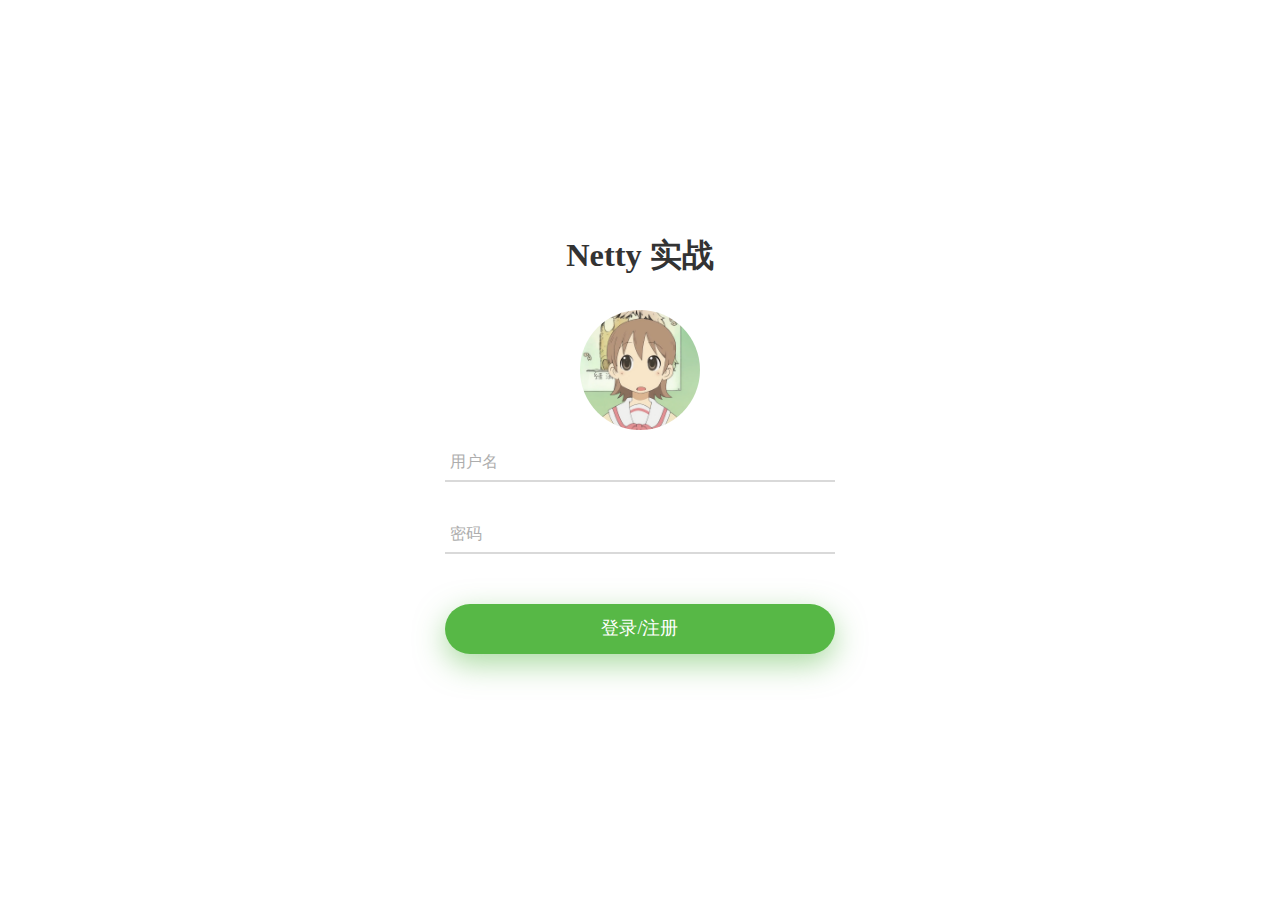
<file: login.html>
<!DOCTYPE html>
<html>

	<head>
		<meta charset="utf-8">
		<meta name="viewport" content="width=device-width,initial-scale=1,minimum-scale=1,maximum-scale=1,user-scalable=no" />
		<title></title>
		<script src="js/mui.min.js"></script>

		<link rel="stylesheet" type="text/css" href="css/registLogin/util.css">
		<link rel="stylesheet" type="text/css" href="css/registLogin/main.css">

		<script type="text/javascript" charset="utf-8">
			mui.init();
		</script>

		<style>
			.p-t-85 {
				padding-top: 10px;
			}
			
			.p-b-70 {
				padding-bottom: 35px;
			}
			
			.m-t-85 {
				margin-top: 15px;
			}
			
			.container-login100 {
				padding: 25px;
			}
			/*toast信息提示*/
			
			.mui-toast-container {
				bottom: 50% !important;
			}
			.mui-toast-message {
				opacity: 0.6;
				color: #fff;
				width: 180px;
				padding: 70px 5px 10px 5px;
			}
		</style>
	</head>

	<body>

		<div class="mui-content">
			<div class="container-login100">
				<div class="wrap-login100 p-t-85 p-b-20">
					<form id="userform">
						<span class="login100-form-title p-b-70">
							<h5>Netty 实战</h5>
						</span>
						<span class="login100-form-avatar">
							<img id="img_login_face" src="css/registLogin/arrow.jpg" alt="风间影月">
						</span>

						<div class="wrap-input100 validate-input m-t-85 m-b-35">
							<input class="input100" type="text" id="username" name="username" placeholder="用户名">
							<span class="focus-input100"></span>
						</div>

						<div class="wrap-input100 validate-input m-b-50">
							<input class="input100" type="password" id="txt_password" name="password" placeholder="密码">
							<span class="focus-input100"></span>
						</div>
						<div class="container-login100-form-btn">
							<button type="submit" id="registOrLogin" class="login100-form-btn">
								登录/注册
							</button>
						</div>
					</form>
					
				</div>
			</div>
		</div>
		<script type="text/javascript" src="js/app.js" ></script>
		<script type="text/javascript">
			
			mui.plusReady(function() {
				
				// 判断用户是否注册登录过，如果本地内存有全局的用户对象，此时直接跳转到首页
				var userInfo = app.getUserGlobalInfo();
				if (userInfo != null) {
					// 页面跳转
					mui.openWindow("index.html", "index.html");
				}
				
				var userform = document.getElementById("userform");
				var username = document.getElementById("username");
				var txt_password = document.getElementById("txt_password");
				
				userform.addEventListener("submit", function(e){
					// 判断用户名是否为空，如果为空则让其获得焦点
					if (!app.isNotNull(username.value)) {
						// 获取焦点
						username.focus();
					} else if (!app.isNotNull(txt_password.value)) {
						// 获取焦点
						txt_password.focus();
					} else {
						// 判断用户名和密码的长度，进行限制
						if (username.value.length > 12) {
							app.showToast("用户名不能超过12", "error");
							return false;
						} else if (txt_password.value.length > 12) {
							app.showToast("密码不能超过12", "error");
							return false;
						}
						
						// 获取每台手机的唯一cid
						var cid = plus.push.getClientInfo().clientid;
						// 与后端联调
						mui.ajax(app.serverUrl + "/u/registerOrLogin",{
							data:{
								username:username.value,
								password:txt_password.value,
								cid: cid
							},
							dataType:'json',//服务器返回json格式数据
							type:'post',//HTTP请求类型
							timeout:10000,//超时时间设置为10秒；
							headers:{'Content-Type':'application/json'},	              
							success:function(data){
								//服务器返回响应，根据响应结果，分析是否登录成功；
								console.log(JSON.stringify(data));
								
								username.blur();
								txt_password.blur();
								
								if (data.status == 200) {
									// 登录或者注册成功之后，保存全局用户对象到本地缓存
									var userInfoJson = data.data;
									app.setUserGlobalInfo(userInfoJson);
									// 触发另外一个webview的自定义事件，可以使用 mui.fire()
									var imooc_meWebview = plus.webview.getWebviewById("imooc-me.html");
									mui.fire(imooc_meWebview, "refresh");
									var imooc_charWebview = plus.webview.getWebviewById("imooc-charlist.html");
									mui.fire(imooc_charWebview, "refresh");
									var imooc_contact=plus.webview.getWebviewById("imooc-contact.html");
									mui.fire(imooc_contact,"refresh");
									// 页面跳转
									mui.openWindow("index.html", "index.html");
								} else {
									app.showToast(data.msg, "error");
								}
							}
						});
						
					}
					// 阻止默认时间，阻止默认表单提交
					e.preventDefault();
				});
			})
			
		</script>

	</body>

</html>
</file>
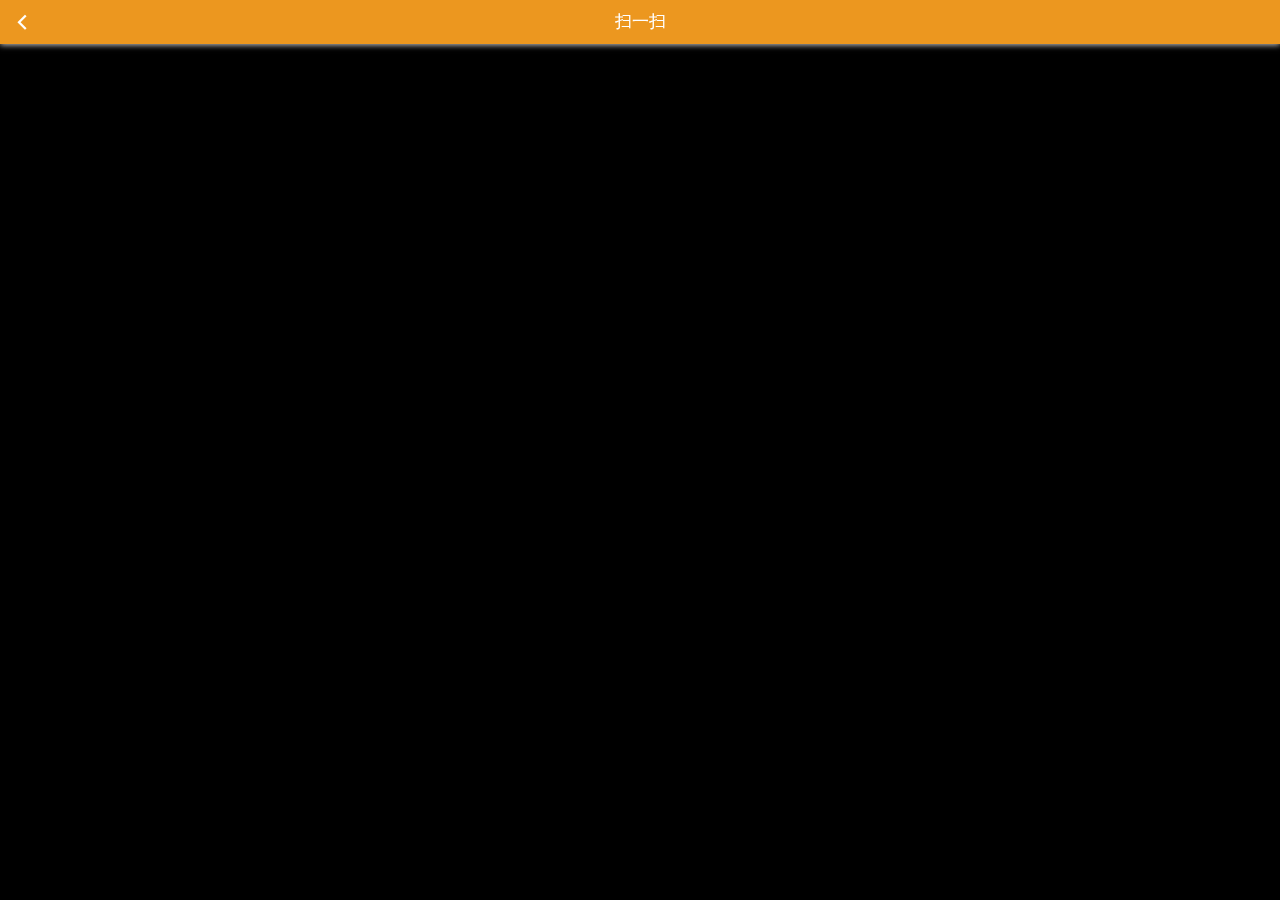
<file: scanme.html>
<!doctype html>
<html>

	<head>
		<meta charset="utf-8">
		<title></title>
		<meta name="viewport" content="width=device-width,initial-scale=1,minimum-scale=1,maximum-scale=1,user-scalable=no" />
		<link href="css/mui.css" rel="stylesheet" />
		<link href="css/header.css" type="text/css" rel="stylesheet" />
		<style>
			
			#scanComponent {
				width: 100%;
				top: 44px;
				bottom: 0px;
				position: absolute;
				text-align: center;
				background: #000000;
			}
			
		</style>
	</head>
	
	<div id="scanComponent"></div>

	<body>
		<header class="mui-bar mui-bar-nav title">
			<a class="mui-action-back mui-icon mui-icon-left-nav mui-pull-left" style="color: white;"></a>
			<h1 class="mui-title title-color">扫一扫</h1>
		</header>
		
		<script src="js/mui.js"></script>
		<script src="js/app.js"></script>
		<script type="text/javascript">
			mui.init()
			
			mui.plusReady(function () {
				setTimeout("startScan()","500");
			});
			
			var scan;
			function startScan(){
				var styles = {
					frameColor: "#128E12",
					scanbarColor: "#0062CC",
					background: ""
				}
				
				scan=new plus.barcode.Barcode('scanComponent', null, styles);
				scan.onmarked=onmarked;
				scan.start();
			};
			
			function onmarked(type,result){
				if(type==0){
					var content=result.split("muxin_qrcode:");
					if(content.length!=2){
						mui.alert(result);
					}else{
						var friendUsername=content[1];
						var user=app.getUserGlobalInfo();
						
						plus.nativeUI.showWaiting("请稍后...");
						mui.ajax(app.serverUrl + "/u/search?myUserId=" + user.id +
										"&friendUsername=" + friendUsername,{
							data:{},
							dataType:'json',//服务器返回json格式数据
							type:'post',//HTTP请求类型
							timeout:10000,//超时时间设置为10秒；
							headers:{'Content-Type':'application/json'},	              
							success:function(data){								
								// 关闭等待框
								plus.nativeUI.closeWaiting();
								if (data.status == 200) {
									// console.log(JSON.stringify(data.data));
									mui.openWindow({
										url:"searchFriendsResult.html",
										id:"searchFriendsResult.html",
										styles:{},
										extras:{
											willBeFriend:data.data
										}
									});
									
								} else {
									app.showToast(data.msg, "error");
								}
							}
						});
					}
				}
				// scan.start();
			}
			
		</script>
	</body>

</html>
</file>
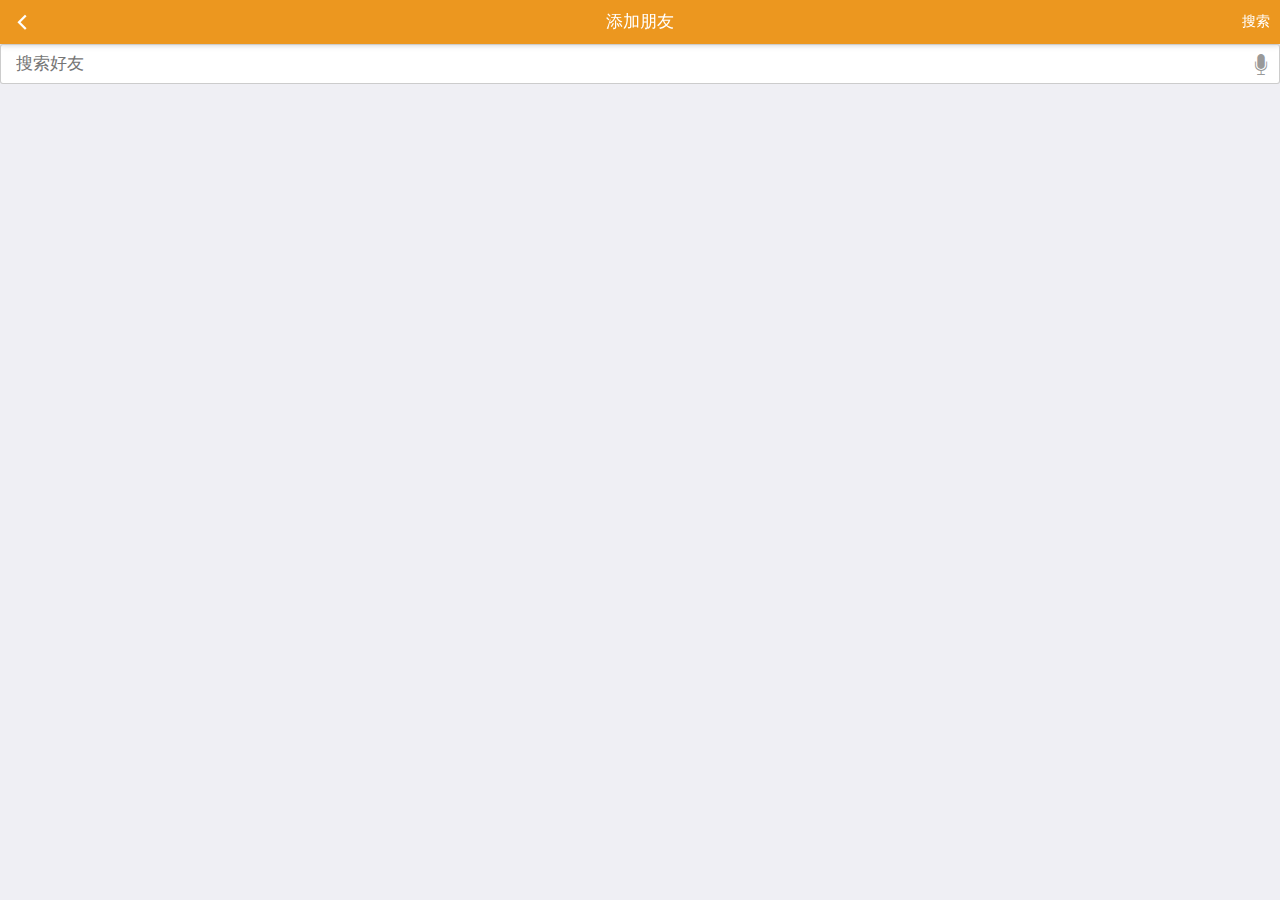
<file: searchFriends.html>
<!doctype html>
<html>

	<head>
		<meta charset="utf-8">
		<title></title>
		<meta name="viewport" content="width=device-width,initial-scale=1,minimum-scale=1,maximum-scale=1,user-scalable=no" />
		<link href="css/mui.css" rel="stylesheet" />
		<link href="css/header.css" type="text/css" rel="stylesheet" />
	</head>

	<body>
		<header class="mui-bar mui-bar-nav title">
			<a class="mui-action-back mui-icon mui-icon-left-nav mui-pull-left" style="color: white;"></a>
			<a id="link_submit_search" class="mui-icon mui-icon-right-nav mui-pull-right" 
			style="color: white;font-size: 14px;line-height: 25px;">搜索</a>
			<h1 class="mui-title title-color">添加朋友</h1>
		</header>
		
		<div class="mui-content">
			<div class="mui-input-row">
				<input id="txt_your_friend_username" type="text" 
				class="mui-input-speech mui-input-clear" placeholder="搜索好友">
			</div>
			
		</div>
		
		<script src="js/mui.js"></script>
		<script src="js/app.js"></script>
		<script type="text/javascript">
			mui.init()
			
			mui.plusReady(function () {
				var user=app.getUserGlobalInfo();
				
				var txt_your_friend_username=document.getElementById("txt_your_friend_username");
				// 提交事件，修改昵称
				var link_submit_search=document.getElementById("link_submit_search");
				link_submit_search.addEventListener("tap",function(){
					
					var friendUsername= txt_your_friend_username.value;

					plus.nativeUI.showWaiting("waiting...");
					mui.ajax(app.serverUrl + "/u/search?myUserId=" + user.id +
									"&friendUsername=" + friendUsername,{
						data:{},
						dataType:'json',//服务器返回json格式数据
						type:'post',//HTTP请求类型
						timeout:10000,//超时时间设置为10秒；
						headers:{'Content-Type':'application/json'},	              
						success:function(data){								
							// 关闭等待框
							plus.nativeUI.closeWaiting();
							if (data.status == 200) {
								// console.log(JSON.stringify(data.data));
								mui.openWindow({
									url:"searchFriendsResult.html",
									id:"searchFriendsResult.html",
									styles:{},
									extras:{
										willBeFriend:data.data
									}
								});
								
							} else {
								app.showToast(data.msg, "error");
							}
						}
					});
					
				});
				
			})
			
		</script>
	</body>

</html>
</file>
<file: plugin/cropper/css/cropper.css>
/*!
 * Cropper v3.1.6
 * https://github.com/fengyuanchen/cropper
 *
 * Copyright (c) 2014-2018 Chen Fengyuan
 * Released under the MIT license
 *
 * Date: 2018-03-01T13:33:39.581Z
 */

 .cropper-container {
  direction: ltr;
  font-size: 0;
  line-height: 0;
  position: relative;
  -ms-touch-action: none;
  touch-action: none;
  -webkit-user-select: none;
  -moz-user-select: none;
  -ms-user-select: none;
  user-select: none;
}

.cropper-container img {/*Avoid margin top issue (Occur only when margin-top <= -height)
 */
  display: block;
  height: 100%;
  image-orientation: 0deg;
  max-height: none !important;
  max-width: none !important;
  min-height: 0 !important;
  min-width: 0 !important;
  width: 100%;
}

.cropper-wrap-box,
.cropper-canvas,
.cropper-drag-box,
.cropper-crop-box,
.cropper-modal {
  bottom: 0;
  left: 0;
  position: absolute;
  right: 0;
  top: 0;
}

.cropper-wrap-box,
.cropper-canvas {
  overflow: hidden;
}

.cropper-drag-box {
  background-color: #fff;
  opacity: 0;
}

.cropper-modal {
  background-color: #000;
  opacity: .5;
}

.cropper-view-box {
  display: block;
  height: 100%;
  outline-color: rgba(51, 153, 255, 0.75);
  outline: 1px solid #39f;
  overflow: hidden;
  width: 100%;
}

.cropper-dashed {
  border: 0 dashed #eee;
  display: block;
  opacity: .5;
  position: absolute;
}

.cropper-dashed.dashed-h {
  border-bottom-width: 1px;
  border-top-width: 1px;
  height: 33.33333%;
  left: 0;
  top: 33.33333%;
  width: 100%;
}

.cropper-dashed.dashed-v {
  border-left-width: 1px;
  border-right-width: 1px;
  height: 100%;
  left: 33.33333%;
  top: 0;
  width: 33.33333%;
}

.cropper-center {
  display: block;
  height: 0;
  left: 50%;
  opacity: .75;
  position: absolute;
  top: 50%;
  width: 0;
}

.cropper-center:before,
.cropper-center:after {
  background-color: #eee;
  content: ' ';
  display: block;
  position: absolute;
}

.cropper-center:before {
  height: 1px;
  left: -3px;
  top: 0;
  width: 7px;
}

.cropper-center:after {
  height: 7px;
  left: 0;
  top: -3px;
  width: 1px;
}

.cropper-face,
.cropper-line,
.cropper-point {
  display: block;
  height: 100%;
  opacity: .1;
  position: absolute;
  width: 100%;
}

.cropper-face {
  background-color: #fff;
  left: 0;
  top: 0;
}

.cropper-line {
  background-color: #39f;
}

.cropper-line.line-e {
  cursor: ew-resize;
  right: -3px;
  top: 0;
  width: 5px;
}

.cropper-line.line-n {
  cursor: ns-resize;
  height: 5px;
  left: 0;
  top: -3px;
}

.cropper-line.line-w {
  cursor: ew-resize;
  left: -3px;
  top: 0;
  width: 5px;
}

.cropper-line.line-s {
  bottom: -3px;
  cursor: ns-resize;
  height: 5px;
  left: 0;
}

.cropper-point {
  background-color: #39f;
  height: 5px;
  opacity: .75;
  width: 5px;
}

.cropper-point.point-e {
  cursor: ew-resize;
  margin-top: -3px;
  right: -3px;
  top: 50%;
}

.cropper-point.point-n {
  cursor: ns-resize;
  left: 50%;
  margin-left: -3px;
  top: -3px;
}

.cropper-point.point-w {
  cursor: ew-resize;
  left: -3px;
  margin-top: -3px;
  top: 50%;
}

.cropper-point.point-s {
  bottom: -3px;
  cursor: s-resize;
  left: 50%;
  margin-left: -3px;
}

.cropper-point.point-ne {
  cursor: nesw-resize;
  right: -3px;
  top: -3px;
}

.cropper-point.point-nw {
  cursor: nwse-resize;
  left: -3px;
  top: -3px;
}

.cropper-point.point-sw {
  bottom: -3px;
  cursor: nesw-resize;
  left: -3px;
}

.cropper-point.point-se {
  bottom: -3px;
  cursor: nwse-resize;
  height: 20px;
  opacity: 1;
  right: -3px;
  width: 20px;
}

@media (min-width: 768px) {
  .cropper-point.point-se {
    height: 15px;
    width: 15px;
  }
}

@media (min-width: 992px) {
  .cropper-point.point-se {
    height: 10px;
    width: 10px;
  }
}

@media (min-width: 1200px) {
  .cropper-point.point-se {
    height: 5px;
    opacity: .75;
    width: 5px;
  }
}

.cropper-point.point-se:before {
  background-color: #39f;
  bottom: -50%;
  content: ' ';
  display: block;
  height: 200%;
  opacity: 0;
  position: absolute;
  right: -50%;
  width: 200%;
}

.cropper-invisible {
  opacity: 0;
}

.cropper-bg {
  background-image: url('[data-uri]');
}

.cropper-hide {
  display: block;
  height: 0;
  position: absolute;
  width: 0;
}

.cropper-hidden {
  display: none !important;
}

.cropper-move {
  cursor: move;
}

.cropper-crop {
  cursor: crosshair;
}

.cropper-disabled .cropper-drag-box,
.cropper-disabled .cropper-face,
.cropper-disabled .cropper-line,
.cropper-disabled .cropper-point {
  cursor: not-allowed;
}
</file>
<file: plugin/cropper/css/main.css>
.btn {
  padding-left: .75rem;
  padding-right: .75rem;
}

label.btn {
  margin-bottom: 0;
}

.d-flex > .btn {
  flex: 1;
}

.carbonads {
  border-radius: .25rem;
  border: 1px solid #ccc;
  font-size: .875rem;
  overflow: hidden;
  padding: 1rem;
}

.carbon-wrap {
  overflow: hidden;
}

.carbon-img {
  clear: left;
  display: block;
  float: left;
}

.carbon-text,
.carbon-poweredby {
  display: block;
  margin-left: 140px;
}

.carbon-text,
.carbon-text:hover,
.carbon-text:focus {
  color: #fff;
  text-decoration: none;
}

.carbon-poweredby,
.carbon-poweredby:hover,
.carbon-poweredby:focus {
  color: #ddd;
  text-decoration: none;
}

@media (min-width: 768px) {
  .carbonads {
    float: right;
    margin-bottom: -1rem;
    margin-top: -1rem;
    max-width: 360px;
  }
}

.footer {
  font-size: .875rem;
  overflow: hidden;
}

.heart {
  color: #ddd;
  display: block;
  height: 2rem;
  line-height: 2rem;
  margin-bottom: 0;
  margin-top: 1rem;
  position: relative;
  text-align: center;
  width: 100%;
}

.heart:hover {
  color: #ff4136;
}

.heart::before {
  border-top: 1px solid #eee;
  content: " ";
  display: block;
  height: 0;
  left: 0;
  position: absolute;
  right: 0;
  top: 50%;
}

.heart::after {
  background-color: #fff;
  content: "♥";
  padding-left: .5rem;
  padding-right: .5rem;
  position: relative;
  z-index: 1;
}

.img-container,
.img-preview {
  background-color: #f7f7f7;
  text-align: center;
  width: 100%;
}

.img-container {
  margin-bottom: 1rem;
  max-height: 497px;
  min-height: 200px;
}

@media (min-width: 768px) {
  .img-container {
    min-height: 497px;
  }
}

.img-container > img {
  max-width: 100%;
}

.docs-preview {
  margin-right: -1rem;
}

.img-preview {
  float: left;
  margin-bottom: .5rem;
  margin-right: .5rem;
  overflow: hidden;
}

.img-preview > img {
  max-width: 100%;
}

.preview-lg {
  height: 9rem;
  width: 16rem;
}

.preview-md {
  height: 4.5rem;
  width: 8rem;
}

.preview-sm {
  height: 2.25rem;
  width: 4rem;
}

.preview-xs {
  height: 1.125rem;
  margin-right: 0;
  width: 2rem;
}

.docs-data > .input-group {
  margin-bottom: .5rem;
}

.docs-data .input-group-prepend .input-group-text {
  min-width: 4rem;
}

.docs-data .input-group-append .input-group-text {
  min-width: 3rem;
}

.docs-buttons > .btn,
.docs-buttons > .btn-group,
.docs-buttons > .form-control {
  margin-bottom: .5rem;
  margin-right: .25rem;
}

.docs-toggles > .btn,
.docs-toggles > .btn-group,
.docs-toggles > .dropdown {
  margin-bottom: .5rem;
}

.docs-tooltip {
  display: block;
  margin: -.5rem -.75rem;
  padding: .5rem .75rem;
}

.docs-tooltip > .icon {
  margin: 0 -.25rem;
  vertical-align: top;
}

.tooltip-inner {
  white-space: normal;
}

.btn-upload .tooltip-inner,
.btn-toggle .tooltip-inner {
  white-space: nowrap;
}

.btn-toggle {
  padding: .5rem;
}

.btn-toggle > .docs-tooltip {
  margin: -.5rem;
  padding: .5rem;
}

@media (max-width: 400px) {
  .btn-group-crop {
    margin-right: -1rem!important;
  }

  .btn-group-crop > .btn {
    padding-left: .5rem;
    padding-right: .5rem;
  }

  .btn-group-crop .docs-tooltip {
    margin-left: -.5rem;
    margin-right: -.5rem;
    padding-left: .5rem;
    padding-right: .5rem;
  }
}

.docs-options .dropdown-menu {
  width: 100%;
}

.docs-options .dropdown-menu > li {
  font-size: .875rem;
  padding: .125rem 1rem;
}

.docs-options .dropdown-menu .form-check-label {
  display: block;
}

.docs-cropped .modal-body {
  text-align: center;
}

.docs-cropped .modal-body > img,
.docs-cropped .modal-body > canvas {
  max-width: 100%;
}
</file>
<file: plugin/v3.1.6/css/cropper.css>
/*!
 * Cropper v3.1.6
 * https://github.com/fengyuanchen/cropper
 *
 * Copyright (c) 2014-2018 Chen Fengyuan
 * Released under the MIT license
 *
 * Date: 2018-03-01T13:33:39.581Z
 */

 .cropper-container {
  direction: ltr;
  font-size: 0;
  line-height: 0;
  position: relative;
  -ms-touch-action: none;
  touch-action: none;
  -webkit-user-select: none;
  -moz-user-select: none;
  -ms-user-select: none;
  user-select: none;
}

.cropper-container img {/*Avoid margin top issue (Occur only when margin-top <= -height)
 */
  display: block;
  height: 100%;
  image-orientation: 0deg;
  max-height: none !important;
  max-width: none !important;
  min-height: 0 !important;
  min-width: 0 !important;
  width: 100%;
}

.cropper-wrap-box,
.cropper-canvas,
.cropper-drag-box,
.cropper-crop-box,
.cropper-modal {
  bottom: 0;
  left: 0;
  position: absolute;
  right: 0;
  top: 0;
}

.cropper-wrap-box,
.cropper-canvas {
  overflow: hidden;
}

.cropper-drag-box {
  background-color: #fff;
  opacity: 0;
}

.cropper-modal {
  background-color: #000;
  opacity: .5;
}

.cropper-view-box {
  display: block;
  height: 100%;
  outline-color: rgba(51, 153, 255, 0.75);
  outline: 1px solid #39f;
  overflow: hidden;
  width: 100%;
}

.cropper-dashed {
  border: 0 dashed #eee;
  display: block;
  opacity: .5;
  position: absolute;
}

.cropper-dashed.dashed-h {
  border-bottom-width: 1px;
  border-top-width: 1px;
  height: 33.33333%;
  left: 0;
  top: 33.33333%;
  width: 100%;
}

.cropper-dashed.dashed-v {
  border-left-width: 1px;
  border-right-width: 1px;
  height: 100%;
  left: 33.33333%;
  top: 0;
  width: 33.33333%;
}

.cropper-center {
  display: block;
  height: 0;
  left: 50%;
  opacity: .75;
  position: absolute;
  top: 50%;
  width: 0;
}

.cropper-center:before,
.cropper-center:after {
  background-color: #eee;
  content: ' ';
  display: block;
  position: absolute;
}

.cropper-center:before {
  height: 1px;
  left: -3px;
  top: 0;
  width: 7px;
}

.cropper-center:after {
  height: 7px;
  left: 0;
  top: -3px;
  width: 1px;
}

.cropper-face,
.cropper-line,
.cropper-point {
  display: block;
  height: 100%;
  opacity: .1;
  position: absolute;
  width: 100%;
}

.cropper-face {
  background-color: #fff;
  left: 0;
  top: 0;
}

.cropper-line {
  background-color: #39f;
}

.cropper-line.line-e {
  cursor: ew-resize;
  right: -3px;
  top: 0;
  width: 5px;
}

.cropper-line.line-n {
  cursor: ns-resize;
  height: 5px;
  left: 0;
  top: -3px;
}

.cropper-line.line-w {
  cursor: ew-resize;
  left: -3px;
  top: 0;
  width: 5px;
}

.cropper-line.line-s {
  bottom: -3px;
  cursor: ns-resize;
  height: 5px;
  left: 0;
}

.cropper-point {
  background-color: #39f;
  height: 5px;
  opacity: .75;
  width: 5px;
}

.cropper-point.point-e {
  cursor: ew-resize;
  margin-top: -3px;
  right: -3px;
  top: 50%;
}

.cropper-point.point-n {
  cursor: ns-resize;
  left: 50%;
  margin-left: -3px;
  top: -3px;
}

.cropper-point.point-w {
  cursor: ew-resize;
  left: -3px;
  margin-top: -3px;
  top: 50%;
}

.cropper-point.point-s {
  bottom: -3px;
  cursor: s-resize;
  left: 50%;
  margin-left: -3px;
}

.cropper-point.point-ne {
  cursor: nesw-resize;
  right: -3px;
  top: -3px;
}

.cropper-point.point-nw {
  cursor: nwse-resize;
  left: -3px;
  top: -3px;
}

.cropper-point.point-sw {
  bottom: -3px;
  cursor: nesw-resize;
  left: -3px;
}

.cropper-point.point-se {
  bottom: -3px;
  cursor: nwse-resize;
  height: 20px;
  opacity: 1;
  right: -3px;
  width: 20px;
}

@media (min-width: 768px) {
  .cropper-point.point-se {
    height: 15px;
    width: 15px;
  }
}

@media (min-width: 992px) {
  .cropper-point.point-se {
    height: 10px;
    width: 10px;
  }
}

@media (min-width: 1200px) {
  .cropper-point.point-se {
    height: 5px;
    opacity: .75;
    width: 5px;
  }
}

.cropper-point.point-se:before {
  background-color: #39f;
  bottom: -50%;
  content: ' ';
  display: block;
  height: 200%;
  opacity: 0;
  position: absolute;
  right: -50%;
  width: 200%;
}

.cropper-invisible {
  opacity: 0;
}

.cropper-bg {
  background-image: url('[data-uri]');
}

.cropper-hide {
  display: block;
  height: 0;
  position: absolute;
  width: 0;
}

.cropper-hidden {
  display: none !important;
}

.cropper-move {
  cursor: move;
}

.cropper-crop {
  cursor: crosshair;
}

.cropper-disabled .cropper-drag-box,
.cropper-disabled .cropper-face,
.cropper-disabled .cropper-line,
.cropper-disabled .cropper-point {
  cursor: not-allowed;
}
</file>
<file: plugin/v3.1.6/css/main.css>
.btn {
  padding-left: .75rem;
  padding-right: .75rem;
}

label.btn {
  margin-bottom: 0;
}

.d-flex > .btn {
  flex: 1;
}

.carbonads {
  border-radius: .25rem;
  border: 1px solid #ccc;
  font-size: .875rem;
  overflow: hidden;
  padding: 1rem;
}

.carbon-wrap {
  overflow: hidden;
}

.carbon-img {
  clear: left;
  display: block;
  float: left;
}

.carbon-text,
.carbon-poweredby {
  display: block;
  margin-left: 140px;
}

.carbon-text,
.carbon-text:hover,
.carbon-text:focus {
  color: #fff;
  text-decoration: none;
}

.carbon-poweredby,
.carbon-poweredby:hover,
.carbon-poweredby:focus {
  color: #ddd;
  text-decoration: none;
}

@media (min-width: 768px) {
  .carbonads {
    float: right;
    margin-bottom: -1rem;
    margin-top: -1rem;
    max-width: 360px;
  }
}

.footer {
  font-size: .875rem;
  overflow: hidden;
}

.heart {
  color: #ddd;
  display: block;
  height: 2rem;
  line-height: 2rem;
  margin-bottom: 0;
  margin-top: 1rem;
  position: relative;
  text-align: center;
  width: 100%;
}

.heart:hover {
  color: #ff4136;
}

.heart::before {
  border-top: 1px solid #eee;
  content: " ";
  display: block;
  height: 0;
  left: 0;
  position: absolute;
  right: 0;
  top: 50%;
}

.heart::after {
  background-color: #fff;
  content: "♥";
  padding-left: .5rem;
  padding-right: .5rem;
  position: relative;
  z-index: 1;
}

.img-container,
.img-preview {
  background-color: #f7f7f7;
  text-align: center;
  width: 100%;
}

.img-container {
  margin-bottom: 1rem;
  max-height: 497px;
  min-height: 200px;
}

@media (min-width: 768px) {
  .img-container {
    min-height: 497px;
  }
}

.img-container > img {
  max-width: 100%;
}

.docs-preview {
  margin-right: -1rem;
}

.img-preview {
  float: left;
  margin-bottom: .5rem;
  margin-right: .5rem;
  overflow: hidden;
}

.img-preview > img {
  max-width: 100%;
}

.preview-lg {
  height: 9rem;
  width: 16rem;
}

.preview-md {
  height: 4.5rem;
  width: 8rem;
}

.preview-sm {
  height: 2.25rem;
  width: 4rem;
}

.preview-xs {
  height: 1.125rem;
  margin-right: 0;
  width: 2rem;
}

.docs-data > .input-group {
  margin-bottom: .5rem;
}

.docs-data .input-group-prepend .input-group-text {
  min-width: 4rem;
}

.docs-data .input-group-append .input-group-text {
  min-width: 3rem;
}

.docs-buttons > .btn,
.docs-buttons > .btn-group,
.docs-buttons > .form-control {
  margin-bottom: .5rem;
  margin-right: .25rem;
}

.docs-toggles > .btn,
.docs-toggles > .btn-group,
.docs-toggles > .dropdown {
  margin-bottom: .5rem;
}

.docs-tooltip {
  display: block;
  margin: -.5rem -.75rem;
  padding: .5rem .75rem;
}

.docs-tooltip > .icon {
  margin: 0 -.25rem;
  vertical-align: top;
}

.tooltip-inner {
  white-space: normal;
}

.btn-upload .tooltip-inner,
.btn-toggle .tooltip-inner {
  white-space: nowrap;
}

.btn-toggle {
  padding: .5rem;
}

.btn-toggle > .docs-tooltip {
  margin: -.5rem;
  padding: .5rem;
}

@media (max-width: 400px) {
  .btn-group-crop {
    margin-right: -1rem!important;
  }

  .btn-group-crop > .btn {
    padding-left: .5rem;
    padding-right: .5rem;
  }

  .btn-group-crop .docs-tooltip {
    margin-left: -.5rem;
    margin-right: -.5rem;
    padding-left: .5rem;
    padding-right: .5rem;
  }
}

.docs-options .dropdown-menu {
  width: 100%;
}

.docs-options .dropdown-menu > li {
  font-size: .875rem;
  padding: .125rem 1rem;
}

.docs-options .dropdown-menu .form-check-label {
  display: block;
}

.docs-cropped .modal-body {
  text-align: center;
}

.docs-cropped .modal-body > img,
.docs-cropped .modal-body > canvas {
  max-width: 100%;
}
</file>
<file: css/header.css>
.title{
	background-color: #EC971F;
}

.title-color{
	color: white;
}

.mui-bar-tab .mui-tab-item.mui-active{
	color: #EC971F;
}
</file>
<file: css/chat.css>
﻿/*图片气泡*/
.friend_lists {
	margin: 0 50px 0px 10px;
	position: relative;
}

.friend_lists .header_img {
	position: absolute;
	top: 5px;
}

.me_lists {
	position: relative;
	margin: 0 10px 0px 50px;
}

.me_lists .msg {
	float: right;
	margin-right: 73px;
}

.me_lists .header_img {
	position: absolute;
	top: 5px;
	right: 0px;
}


/*背景气泡*/
.msg-left-white {
	background-color: #FFFFFF;
	font-size: 16px;
}

.msg-right-green {
	background-color: #a0e759;
	font-size: 16px;
}

.msg-wrapper p {
	color: black;
	display: inline-block;
	padding: 12px;
	margin: 10px;
	position: relative;
	border-radius: 5px;
}

.msg-wrapper.right p {
	margin-left: 60px;
}

.msg-wrapper.right p:before {
	width: 0;
	position: absolute;
	top: 15px;
	border-style: solid;
	content: "";
}

.msg-wrapper.right p:before {
	left: -12px;
	border-color: transparent #FFFFFF;
	border-width: 0 12px 12px 0;
}

.msg-wrapper.left p:before {
	width: 0;
	position: absolute;
	top: 15px;
	border-style: solid;
	content: "";
}

.msg-wrapper.left p {
	margin-right: 60px;
}

.msg-wrapper.left {
	text-align: right;
}

.text-left {
	text-align: left;
}

.msg-wrapper.left p:before {
	right: -12px;
	border-color: transparent #a0e759;
	border-width: 0 0 12px 12px;
}

.cur_time {
	text-align: center;
	width: 100%;
	margin-top: 10px;
}

.cur_time span {
	width: auto;
	display: inline-block;
	padding: 2px 10px;
	font-size: 14px;
	border-radius: 3px;
	background: #CECECE;
	color: white;
}

footer {
	position: fixed;
	width: 100%;
	height: 50px;
	min-height: 50px;
	border-top: solid 1px #bbb;
	left: 0px;
	bottom: 0px;
	overflow: hidden;
	padding: 0px 65px 0 10px;
	background-color: #fafafa;
}

.footer-left {
	position: absolute;
	width: 50px;
	height: 50px;
	left: 0px;
	bottom: 0px;
	text-align: center;
	vertical-align: middle;
	line-height: 100%;
	padding: 12px 4px;
}

.footer-right {
	position: absolute;
	width: 60px;
	height: 50px;
	right: 0px;
	bottom: 0px;
	text-align: center;
	vertical-align: middle;
	line-height: 100%;
	padding: 8px 15px 0 0;
	display: inline-block;
}

.footer-center {
	height: 100%;
	padding: 5px 0px;
}

.footer-center [class*=input] {
	width: 100%;
	height: 100%;
	border-radius: 5px;
}

.footer-center .input-text {
	background: #fff;
	border: solid 1px #ddd;
	padding: 10px !important;
	font-size: 16px !important;
	line-height: 18px !important;
	font-family: verdana !important;
	overflow: hidden;
}

.footer-center .input-sound {
	background-color: #eee;
}

.mui-content {
	height: 100%;
	padding: 0px 0px 50px 0px;
	overflow: auto;
	background-color: #eaeaea;
}

#msg {
	height: 100%;
	overflow: auto;
	-webkit-overflow-scrolling: touch;
}
</file>
<file: css/mui.indexedlist.css>
.mui-indexed-list {
	position: relative;
	border-top: solid 1px #e3e3e3;
	border-bottom: solid 1px #e3e3e3;
	overflow: hidden;
	background-color: #fafafa;
	height: 300px;
	cursor: default;
}
.mui-indexed-list-inner {
	margin: 0px;
	padding: 0px;
	overflow-y: auto;
	border: none;
}
.mui-indexed-list-inner::-webkit-scrollbar {
	width: 0px;
	height: 0px;
	visibility: hidden;
}
.mui-indexed-list-empty-alert,
.mui-indexed-list-inner.empty ul {
	display: none;
}
.mui-indexed-list-inner.empty .mui-indexed-list-empty-alert {
	display: block;
}
.mui-indexed-list-empty-alert {
	padding: 30px 15px;
	text-align: center;
	color: #ccc;
	padding-right: 45px;
}
.mui-ios .mui-indexed-list-inner {
	width: calc(100% + 10px);
}
.mui-indexed-list-group,
.mui-indexed-list-item {
	padding-right: 45px;
}
.mui-ios .mui-indexed-list-group,
.mui-ios .mui-indexed-list-item,
.mui-ios .mui-indexed-list-empty-alert {
	padding-right: 55px;
}
.mui-indexed-list-group {
	background-color: #f7f7f7;
}
.mui-indexed-list-group {
	padding-top: 3px;
	padding-bottom: 3px;
}
.mui-indexed-list-search {
	border-bottom: solid 1px #e3e3e3;
	z-index: 15;
}
.mui-indexed-list-search.mui-search:before {
	margin-top: -10px;
}
.mui-indexed-list-search input {
	border-radius: 0px;
	margin: 0px;
	background-color: #fafafa;
}
.mui-indexed-list-bar {
	width: 23px;
	background-color: lightgrey;
	position: absolute;
	height: 100%;
	z-index: 10;
	right: 0px;
	-webkit-transition: .2s;
}
.mui-indexed-list-bar a {
	display: block;
	text-align: center;
	font-size: 11px;
	padding: 0px;
	margin: 0px;
	line-height: 15px;
	color: #aaa;
}
.mui-indexed-list-bar.active {
	background-color: rgb(200,200,200);
}
.mui-indexed-list-bar.active a {
	color: #333;
}
.mui-indexed-list-bar.active a.active {
	color: #007aff;
}
.mui-indexed-list-alert {
	position: absolute;
	z-index: 20;
	background-color: rgba(0, 0, 0, 0.5);
	width: 80px;
	height: 80px;
	left: 50%;
	top: 50%;
	margin-left: -40px;
	margin-top: -40px;
	border-radius: 40px;
	text-align: center;
	line-height: 80px;
	font-size: 35px;
	color: #fff;
	display: none;
	-webkit-transition: .2s;
}
.mui-indexed-list-alert.active {
	display: block;
}
</file>
<file: css/registLogin/util.css>
/*[ FONT SIZE ]
///////////////////////////////////////////////////////////
*/
.fs-1 {font-size: 1px;}
.fs-2 {font-size: 2px;}
.fs-3 {font-size: 3px;}
.fs-4 {font-size: 4px;}
.fs-5 {font-size: 5px;}
.fs-6 {font-size: 6px;}
.fs-7 {font-size: 7px;}
.fs-8 {font-size: 8px;}
.fs-9 {font-size: 9px;}
.fs-10 {font-size: 10px;}
.fs-11 {font-size: 11px;}
.fs-12 {font-size: 12px;}
.fs-13 {font-size: 13px;}
.fs-14 {font-size: 14px;}
.fs-15 {font-size: 15px;}
.fs-16 {font-size: 16px;}
.fs-17 {font-size: 17px;}
.fs-18 {font-size: 18px;}
.fs-19 {font-size: 19px;}
.fs-20 {font-size: 20px;}
.fs-21 {font-size: 21px;}
.fs-22 {font-size: 22px;}
.fs-23 {font-size: 23px;}
.fs-24 {font-size: 24px;}
.fs-25 {font-size: 25px;}
.fs-26 {font-size: 26px;}
.fs-27 {font-size: 27px;}
.fs-28 {font-size: 28px;}
.fs-29 {font-size: 29px;}
.fs-30 {font-size: 30px;}
.fs-31 {font-size: 31px;}
.fs-32 {font-size: 32px;}
.fs-33 {font-size: 33px;}
.fs-34 {font-size: 34px;}
.fs-35 {font-size: 35px;}
.fs-36 {font-size: 36px;}
.fs-37 {font-size: 37px;}
.fs-38 {font-size: 38px;}
.fs-39 {font-size: 39px;}
.fs-40 {font-size: 40px;}
.fs-41 {font-size: 41px;}
.fs-42 {font-size: 42px;}
.fs-43 {font-size: 43px;}
.fs-44 {font-size: 44px;}
.fs-45 {font-size: 45px;}
.fs-46 {font-size: 46px;}
.fs-47 {font-size: 47px;}
.fs-48 {font-size: 48px;}
.fs-49 {font-size: 49px;}
.fs-50 {font-size: 50px;}
.fs-51 {font-size: 51px;}
.fs-52 {font-size: 52px;}
.fs-53 {font-size: 53px;}
.fs-54 {font-size: 54px;}
.fs-55 {font-size: 55px;}
.fs-56 {font-size: 56px;}
.fs-57 {font-size: 57px;}
.fs-58 {font-size: 58px;}
.fs-59 {font-size: 59px;}
.fs-60 {font-size: 60px;}
.fs-61 {font-size: 61px;}
.fs-62 {font-size: 62px;}
.fs-63 {font-size: 63px;}
.fs-64 {font-size: 64px;}
.fs-65 {font-size: 65px;}
.fs-66 {font-size: 66px;}
.fs-67 {font-size: 67px;}
.fs-68 {font-size: 68px;}
.fs-69 {font-size: 69px;}
.fs-70 {font-size: 70px;}
.fs-71 {font-size: 71px;}
.fs-72 {font-size: 72px;}
.fs-73 {font-size: 73px;}
.fs-74 {font-size: 74px;}
.fs-75 {font-size: 75px;}
.fs-76 {font-size: 76px;}
.fs-77 {font-size: 77px;}
.fs-78 {font-size: 78px;}
.fs-79 {font-size: 79px;}
.fs-80 {font-size: 80px;}
.fs-81 {font-size: 81px;}
.fs-82 {font-size: 82px;}
.fs-83 {font-size: 83px;}
.fs-84 {font-size: 84px;}
.fs-85 {font-size: 85px;}
.fs-86 {font-size: 86px;}
.fs-87 {font-size: 87px;}
.fs-88 {font-size: 88px;}
.fs-89 {font-size: 89px;}
.fs-90 {font-size: 90px;}
.fs-91 {font-size: 91px;}
.fs-92 {font-size: 92px;}
.fs-93 {font-size: 93px;}
.fs-94 {font-size: 94px;}
.fs-95 {font-size: 95px;}
.fs-96 {font-size: 96px;}
.fs-97 {font-size: 97px;}
.fs-98 {font-size: 98px;}
.fs-99 {font-size: 99px;}
.fs-100 {font-size: 100px;}
.fs-101 {font-size: 101px;}
.fs-102 {font-size: 102px;}
.fs-103 {font-size: 103px;}
.fs-104 {font-size: 104px;}
.fs-105 {font-size: 105px;}
.fs-106 {font-size: 106px;}
.fs-107 {font-size: 107px;}
.fs-108 {font-size: 108px;}
.fs-109 {font-size: 109px;}
.fs-110 {font-size: 110px;}
.fs-111 {font-size: 111px;}
.fs-112 {font-size: 112px;}
.fs-113 {font-size: 113px;}
.fs-114 {font-size: 114px;}
.fs-115 {font-size: 115px;}
.fs-116 {font-size: 116px;}
.fs-117 {font-size: 117px;}
.fs-118 {font-size: 118px;}
.fs-119 {font-size: 119px;}
.fs-120 {font-size: 120px;}
.fs-121 {font-size: 121px;}
.fs-122 {font-size: 122px;}
.fs-123 {font-size: 123px;}
.fs-124 {font-size: 124px;}
.fs-125 {font-size: 125px;}
.fs-126 {font-size: 126px;}
.fs-127 {font-size: 127px;}
.fs-128 {font-size: 128px;}
.fs-129 {font-size: 129px;}
.fs-130 {font-size: 130px;}
.fs-131 {font-size: 131px;}
.fs-132 {font-size: 132px;}
.fs-133 {font-size: 133px;}
.fs-134 {font-size: 134px;}
.fs-135 {font-size: 135px;}
.fs-136 {font-size: 136px;}
.fs-137 {font-size: 137px;}
.fs-138 {font-size: 138px;}
.fs-139 {font-size: 139px;}
.fs-140 {font-size: 140px;}
.fs-141 {font-size: 141px;}
.fs-142 {font-size: 142px;}
.fs-143 {font-size: 143px;}
.fs-144 {font-size: 144px;}
.fs-145 {font-size: 145px;}
.fs-146 {font-size: 146px;}
.fs-147 {font-size: 147px;}
.fs-148 {font-size: 148px;}
.fs-149 {font-size: 149px;}
.fs-150 {font-size: 150px;}
.fs-151 {font-size: 151px;}
.fs-152 {font-size: 152px;}
.fs-153 {font-size: 153px;}
.fs-154 {font-size: 154px;}
.fs-155 {font-size: 155px;}
.fs-156 {font-size: 156px;}
.fs-157 {font-size: 157px;}
.fs-158 {font-size: 158px;}
.fs-159 {font-size: 159px;}
.fs-160 {font-size: 160px;}
.fs-161 {font-size: 161px;}
.fs-162 {font-size: 162px;}
.fs-163 {font-size: 163px;}
.fs-164 {font-size: 164px;}
.fs-165 {font-size: 165px;}
.fs-166 {font-size: 166px;}
.fs-167 {font-size: 167px;}
.fs-168 {font-size: 168px;}
.fs-169 {font-size: 169px;}
.fs-170 {font-size: 170px;}
.fs-171 {font-size: 171px;}
.fs-172 {font-size: 172px;}
.fs-173 {font-size: 173px;}
.fs-174 {font-size: 174px;}
.fs-175 {font-size: 175px;}
.fs-176 {font-size: 176px;}
.fs-177 {font-size: 177px;}
.fs-178 {font-size: 178px;}
.fs-179 {font-size: 179px;}
.fs-180 {font-size: 180px;}
.fs-181 {font-size: 181px;}
.fs-182 {font-size: 182px;}
.fs-183 {font-size: 183px;}
.fs-184 {font-size: 184px;}
.fs-185 {font-size: 185px;}
.fs-186 {font-size: 186px;}
.fs-187 {font-size: 187px;}
.fs-188 {font-size: 188px;}
.fs-189 {font-size: 189px;}
.fs-190 {font-size: 190px;}
.fs-191 {font-size: 191px;}
.fs-192 {font-size: 192px;}
.fs-193 {font-size: 193px;}
.fs-194 {font-size: 194px;}
.fs-195 {font-size: 195px;}
.fs-196 {font-size: 196px;}
.fs-197 {font-size: 197px;}
.fs-198 {font-size: 198px;}
.fs-199 {font-size: 199px;}
.fs-200 {font-size: 200px;}

/*[ PADDING ]
///////////////////////////////////////////////////////////
*/
.p-t-0 {padding-top: 0px;}
.p-t-1 {padding-top: 1px;}
.p-t-2 {padding-top: 2px;}
.p-t-3 {padding-top: 3px;}
.p-t-4 {padding-top: 4px;}
.p-t-5 {padding-top: 5px;}
.p-t-6 {padding-top: 6px;}
.p-t-7 {padding-top: 7px;}
.p-t-8 {padding-top: 8px;}
.p-t-9 {padding-top: 9px;}
.p-t-10 {padding-top: 10px;}
.p-t-11 {padding-top: 11px;}
.p-t-12 {padding-top: 12px;}
.p-t-13 {padding-top: 13px;}
.p-t-14 {padding-top: 14px;}
.p-t-15 {padding-top: 15px;}
.p-t-16 {padding-top: 16px;}
.p-t-17 {padding-top: 17px;}
.p-t-18 {padding-top: 18px;}
.p-t-19 {padding-top: 19px;}
.p-t-20 {padding-top: 20px;}
.p-t-21 {padding-top: 21px;}
.p-t-22 {padding-top: 22px;}
.p-t-23 {padding-top: 23px;}
.p-t-24 {padding-top: 24px;}
.p-t-25 {padding-top: 25px;}
.p-t-26 {padding-top: 26px;}
.p-t-27 {padding-top: 27px;}
.p-t-28 {padding-top: 28px;}
.p-t-29 {padding-top: 29px;}
.p-t-30 {padding-top: 30px;}
.p-t-31 {padding-top: 31px;}
.p-t-32 {padding-top: 32px;}
.p-t-33 {padding-top: 33px;}
.p-t-34 {padding-top: 34px;}
.p-t-35 {padding-top: 35px;}
.p-t-36 {padding-top: 36px;}
.p-t-37 {padding-top: 37px;}
.p-t-38 {padding-top: 38px;}
.p-t-39 {padding-top: 39px;}
.p-t-40 {padding-top: 40px;}
.p-t-41 {padding-top: 41px;}
.p-t-42 {padding-top: 42px;}
.p-t-43 {padding-top: 43px;}
.p-t-44 {padding-top: 44px;}
.p-t-45 {padding-top: 45px;}
.p-t-46 {padding-top: 46px;}
.p-t-47 {padding-top: 47px;}
.p-t-48 {padding-top: 48px;}
.p-t-49 {padding-top: 49px;}
.p-t-50 {padding-top: 50px;}
.p-t-51 {padding-top: 51px;}
.p-t-52 {padding-top: 52px;}
.p-t-53 {padding-top: 53px;}
.p-t-54 {padding-top: 54px;}
.p-t-55 {padding-top: 55px;}
.p-t-56 {padding-top: 56px;}
.p-t-57 {padding-top: 57px;}
.p-t-58 {padding-top: 58px;}
.p-t-59 {padding-top: 59px;}
.p-t-60 {padding-top: 60px;}
.p-t-61 {padding-top: 61px;}
.p-t-62 {padding-top: 62px;}
.p-t-63 {padding-top: 63px;}
.p-t-64 {padding-top: 64px;}
.p-t-65 {padding-top: 65px;}
.p-t-66 {padding-top: 66px;}
.p-t-67 {padding-top: 67px;}
.p-t-68 {padding-top: 68px;}
.p-t-69 {padding-top: 69px;}
.p-t-70 {padding-top: 70px;}
.p-t-71 {padding-top: 71px;}
.p-t-72 {padding-top: 72px;}
.p-t-73 {padding-top: 73px;}
.p-t-74 {padding-top: 74px;}
.p-t-75 {padding-top: 75px;}
.p-t-76 {padding-top: 76px;}
.p-t-77 {padding-top: 77px;}
.p-t-78 {padding-top: 78px;}
.p-t-79 {padding-top: 79px;}
.p-t-80 {padding-top: 80px;}
.p-t-81 {padding-top: 81px;}
.p-t-82 {padding-top: 82px;}
.p-t-83 {padding-top: 83px;}
.p-t-84 {padding-top: 84px;}
.p-t-85 {padding-top: 85px;}
.p-t-86 {padding-top: 86px;}
.p-t-87 {padding-top: 87px;}
.p-t-88 {padding-top: 88px;}
.p-t-89 {padding-top: 89px;}
.p-t-90 {padding-top: 90px;}
.p-t-91 {padding-top: 91px;}
.p-t-92 {padding-top: 92px;}
.p-t-93 {padding-top: 93px;}
.p-t-94 {padding-top: 94px;}
.p-t-95 {padding-top: 95px;}
.p-t-96 {padding-top: 96px;}
.p-t-97 {padding-top: 97px;}
.p-t-98 {padding-top: 98px;}
.p-t-99 {padding-top: 99px;}
.p-t-100 {padding-top: 100px;}
.p-t-101 {padding-top: 101px;}
.p-t-102 {padding-top: 102px;}
.p-t-103 {padding-top: 103px;}
.p-t-104 {padding-top: 104px;}
.p-t-105 {padding-top: 105px;}
.p-t-106 {padding-top: 106px;}
.p-t-107 {padding-top: 107px;}
.p-t-108 {padding-top: 108px;}
.p-t-109 {padding-top: 109px;}
.p-t-110 {padding-top: 110px;}
.p-t-111 {padding-top: 111px;}
.p-t-112 {padding-top: 112px;}
.p-t-113 {padding-top: 113px;}
.p-t-114 {padding-top: 114px;}
.p-t-115 {padding-top: 115px;}
.p-t-116 {padding-top: 116px;}
.p-t-117 {padding-top: 117px;}
.p-t-118 {padding-top: 118px;}
.p-t-119 {padding-top: 119px;}
.p-t-120 {padding-top: 120px;}
.p-t-121 {padding-top: 121px;}
.p-t-122 {padding-top: 122px;}
.p-t-123 {padding-top: 123px;}
.p-t-124 {padding-top: 124px;}
.p-t-125 {padding-top: 125px;}
.p-t-126 {padding-top: 126px;}
.p-t-127 {padding-top: 127px;}
.p-t-128 {padding-top: 128px;}
.p-t-129 {padding-top: 129px;}
.p-t-130 {padding-top: 130px;}
.p-t-131 {padding-top: 131px;}
.p-t-132 {padding-top: 132px;}
.p-t-133 {padding-top: 133px;}
.p-t-134 {padding-top: 134px;}
.p-t-135 {padding-top: 135px;}
.p-t-136 {padding-top: 136px;}
.p-t-137 {padding-top: 137px;}
.p-t-138 {padding-top: 138px;}
.p-t-139 {padding-top: 139px;}
.p-t-140 {padding-top: 140px;}
.p-t-141 {padding-top: 141px;}
.p-t-142 {padding-top: 142px;}
.p-t-143 {padding-top: 143px;}
.p-t-144 {padding-top: 144px;}
.p-t-145 {padding-top: 145px;}
.p-t-146 {padding-top: 146px;}
.p-t-147 {padding-top: 147px;}
.p-t-148 {padding-top: 148px;}
.p-t-149 {padding-top: 149px;}
.p-t-150 {padding-top: 150px;}
.p-t-151 {padding-top: 151px;}
.p-t-152 {padding-top: 152px;}
.p-t-153 {padding-top: 153px;}
.p-t-154 {padding-top: 154px;}
.p-t-155 {padding-top: 155px;}
.p-t-156 {padding-top: 156px;}
.p-t-157 {padding-top: 157px;}
.p-t-158 {padding-top: 158px;}
.p-t-159 {padding-top: 159px;}
.p-t-160 {padding-top: 160px;}
.p-t-161 {padding-top: 161px;}
.p-t-162 {padding-top: 162px;}
.p-t-163 {padding-top: 163px;}
.p-t-164 {padding-top: 164px;}
.p-t-165 {padding-top: 165px;}
.p-t-166 {padding-top: 166px;}
.p-t-167 {padding-top: 167px;}
.p-t-168 {padding-top: 168px;}
.p-t-169 {padding-top: 169px;}
.p-t-170 {padding-top: 170px;}
.p-t-171 {padding-top: 171px;}
.p-t-172 {padding-top: 172px;}
.p-t-173 {padding-top: 173px;}
.p-t-174 {padding-top: 174px;}
.p-t-175 {padding-top: 175px;}
.p-t-176 {padding-top: 176px;}
.p-t-177 {padding-top: 177px;}
.p-t-178 {padding-top: 178px;}
.p-t-179 {padding-top: 179px;}
.p-t-180 {padding-top: 180px;}
.p-t-181 {padding-top: 181px;}
.p-t-182 {padding-top: 182px;}
.p-t-183 {padding-top: 183px;}
.p-t-184 {padding-top: 184px;}
.p-t-185 {padding-top: 185px;}
.p-t-186 {padding-top: 186px;}
.p-t-187 {padding-top: 187px;}
.p-t-188 {padding-top: 188px;}
.p-t-189 {padding-top: 189px;}
.p-t-190 {padding-top: 190px;}
.p-t-191 {padding-top: 191px;}
.p-t-192 {padding-top: 192px;}
.p-t-193 {padding-top: 193px;}
.p-t-194 {padding-top: 194px;}
.p-t-195 {padding-top: 195px;}
.p-t-196 {padding-top: 196px;}
.p-t-197 {padding-top: 197px;}
.p-t-198 {padding-top: 198px;}
.p-t-199 {padding-top: 199px;}
.p-t-200 {padding-top: 200px;}
.p-t-201 {padding-top: 201px;}
.p-t-202 {padding-top: 202px;}
.p-t-203 {padding-top: 203px;}
.p-t-204 {padding-top: 204px;}
.p-t-205 {padding-top: 205px;}
.p-t-206 {padding-top: 206px;}
.p-t-207 {padding-top: 207px;}
.p-t-208 {padding-top: 208px;}
.p-t-209 {padding-top: 209px;}
.p-t-210 {padding-top: 210px;}
.p-t-211 {padding-top: 211px;}
.p-t-212 {padding-top: 212px;}
.p-t-213 {padding-top: 213px;}
.p-t-214 {padding-top: 214px;}
.p-t-215 {padding-top: 215px;}
.p-t-216 {padding-top: 216px;}
.p-t-217 {padding-top: 217px;}
.p-t-218 {padding-top: 218px;}
.p-t-219 {padding-top: 219px;}
.p-t-220 {padding-top: 220px;}
.p-t-221 {padding-top: 221px;}
.p-t-222 {padding-top: 222px;}
.p-t-223 {padding-top: 223px;}
.p-t-224 {padding-top: 224px;}
.p-t-225 {padding-top: 225px;}
.p-t-226 {padding-top: 226px;}
.p-t-227 {padding-top: 227px;}
.p-t-228 {padding-top: 228px;}
.p-t-229 {padding-top: 229px;}
.p-t-230 {padding-top: 230px;}
.p-t-231 {padding-top: 231px;}
.p-t-232 {padding-top: 232px;}
.p-t-233 {padding-top: 233px;}
.p-t-234 {padding-top: 234px;}
.p-t-235 {padding-top: 235px;}
.p-t-236 {padding-top: 236px;}
.p-t-237 {padding-top: 237px;}
.p-t-238 {padding-top: 238px;}
.p-t-239 {padding-top: 239px;}
.p-t-240 {padding-top: 240px;}
.p-t-241 {padding-top: 241px;}
.p-t-242 {padding-top: 242px;}
.p-t-243 {padding-top: 243px;}
.p-t-244 {padding-top: 244px;}
.p-t-245 {padding-top: 245px;}
.p-t-246 {padding-top: 246px;}
.p-t-247 {padding-top: 247px;}
.p-t-248 {padding-top: 248px;}
.p-t-249 {padding-top: 249px;}
.p-t-250 {padding-top: 250px;}
.p-b-0 {padding-bottom: 0px;}
.p-b-1 {padding-bottom: 1px;}
.p-b-2 {padding-bottom: 2px;}
.p-b-3 {padding-bottom: 3px;}
.p-b-4 {padding-bottom: 4px;}
.p-b-5 {padding-bottom: 5px;}
.p-b-6 {padding-bottom: 6px;}
.p-b-7 {padding-bottom: 7px;}
.p-b-8 {padding-bottom: 8px;}
.p-b-9 {padding-bottom: 9px;}
.p-b-10 {padding-bottom: 10px;}
.p-b-11 {padding-bottom: 11px;}
.p-b-12 {padding-bottom: 12px;}
.p-b-13 {padding-bottom: 13px;}
.p-b-14 {padding-bottom: 14px;}
.p-b-15 {padding-bottom: 15px;}
.p-b-16 {padding-bottom: 16px;}
.p-b-17 {padding-bottom: 17px;}
.p-b-18 {padding-bottom: 18px;}
.p-b-19 {padding-bottom: 19px;}
.p-b-20 {padding-bottom: 20px;}
.p-b-21 {padding-bottom: 21px;}
.p-b-22 {padding-bottom: 22px;}
.p-b-23 {padding-bottom: 23px;}
.p-b-24 {padding-bottom: 24px;}
.p-b-25 {padding-bottom: 25px;}
.p-b-26 {padding-bottom: 26px;}
.p-b-27 {padding-bottom: 27px;}
.p-b-28 {padding-bottom: 28px;}
.p-b-29 {padding-bottom: 29px;}
.p-b-30 {padding-bottom: 30px;}
.p-b-31 {padding-bottom: 31px;}
.p-b-32 {padding-bottom: 32px;}
.p-b-33 {padding-bottom: 33px;}
.p-b-34 {padding-bottom: 34px;}
.p-b-35 {padding-bottom: 35px;}
.p-b-36 {padding-bottom: 36px;}
.p-b-37 {padding-bottom: 37px;}
.p-b-38 {padding-bottom: 38px;}
.p-b-39 {padding-bottom: 39px;}
.p-b-40 {padding-bottom: 40px;}
.p-b-41 {padding-bottom: 41px;}
.p-b-42 {padding-bottom: 42px;}
.p-b-43 {padding-bottom: 43px;}
.p-b-44 {padding-bottom: 44px;}
.p-b-45 {padding-bottom: 45px;}
.p-b-46 {padding-bottom: 46px;}
.p-b-47 {padding-bottom: 47px;}
.p-b-48 {padding-bottom: 48px;}
.p-b-49 {padding-bottom: 49px;}
.p-b-50 {padding-bottom: 50px;}
.p-b-51 {padding-bottom: 51px;}
.p-b-52 {padding-bottom: 52px;}
.p-b-53 {padding-bottom: 53px;}
.p-b-54 {padding-bottom: 54px;}
.p-b-55 {padding-bottom: 55px;}
.p-b-56 {padding-bottom: 56px;}
.p-b-57 {padding-bottom: 57px;}
.p-b-58 {padding-bottom: 58px;}
.p-b-59 {padding-bottom: 59px;}
.p-b-60 {padding-bottom: 60px;}
.p-b-61 {padding-bottom: 61px;}
.p-b-62 {padding-bottom: 62px;}
.p-b-63 {padding-bottom: 63px;}
.p-b-64 {padding-bottom: 64px;}
.p-b-65 {padding-bottom: 65px;}
.p-b-66 {padding-bottom: 66px;}
.p-b-67 {padding-bottom: 67px;}
.p-b-68 {padding-bottom: 68px;}
.p-b-69 {padding-bottom: 69px;}
.p-b-70 {padding-bottom: 70px;}
.p-b-71 {padding-bottom: 71px;}
.p-b-72 {padding-bottom: 72px;}
.p-b-73 {padding-bottom: 73px;}
.p-b-74 {padding-bottom: 74px;}
.p-b-75 {padding-bottom: 75px;}
.p-b-76 {padding-bottom: 76px;}
.p-b-77 {padding-bottom: 77px;}
.p-b-78 {padding-bottom: 78px;}
.p-b-79 {padding-bottom: 79px;}
.p-b-80 {padding-bottom: 80px;}
.p-b-81 {padding-bottom: 81px;}
.p-b-82 {padding-bottom: 82px;}
.p-b-83 {padding-bottom: 83px;}
.p-b-84 {padding-bottom: 84px;}
.p-b-85 {padding-bottom: 85px;}
.p-b-86 {padding-bottom: 86px;}
.p-b-87 {padding-bottom: 87px;}
.p-b-88 {padding-bottom: 88px;}
.p-b-89 {padding-bottom: 89px;}
.p-b-90 {padding-bottom: 90px;}
.p-b-91 {padding-bottom: 91px;}
.p-b-92 {padding-bottom: 92px;}
.p-b-93 {padding-bottom: 93px;}
.p-b-94 {padding-bottom: 94px;}
.p-b-95 {padding-bottom: 95px;}
.p-b-96 {padding-bottom: 96px;}
.p-b-97 {padding-bottom: 97px;}
.p-b-98 {padding-bottom: 98px;}
.p-b-99 {padding-bottom: 99px;}
.p-b-100 {padding-bottom: 100px;}
.p-b-101 {padding-bottom: 101px;}
.p-b-102 {padding-bottom: 102px;}
.p-b-103 {padding-bottom: 103px;}
.p-b-104 {padding-bottom: 104px;}
.p-b-105 {padding-bottom: 105px;}
.p-b-106 {padding-bottom: 106px;}
.p-b-107 {padding-bottom: 107px;}
.p-b-108 {padding-bottom: 108px;}
.p-b-109 {padding-bottom: 109px;}
.p-b-110 {padding-bottom: 110px;}
.p-b-111 {padding-bottom: 111px;}
.p-b-112 {padding-bottom: 112px;}
.p-b-113 {padding-bottom: 113px;}
.p-b-114 {padding-bottom: 114px;}
.p-b-115 {padding-bottom: 115px;}
.p-b-116 {padding-bottom: 116px;}
.p-b-117 {padding-bottom: 117px;}
.p-b-118 {padding-bottom: 118px;}
.p-b-119 {padding-bottom: 119px;}
.p-b-120 {padding-bottom: 120px;}
.p-b-121 {padding-bottom: 121px;}
.p-b-122 {padding-bottom: 122px;}
.p-b-123 {padding-bottom: 123px;}
.p-b-124 {padding-bottom: 124px;}
.p-b-125 {padding-bottom: 125px;}
.p-b-126 {padding-bottom: 126px;}
.p-b-127 {padding-bottom: 127px;}
.p-b-128 {padding-bottom: 128px;}
.p-b-129 {padding-bottom: 129px;}
.p-b-130 {padding-bottom: 130px;}
.p-b-131 {padding-bottom: 131px;}
.p-b-132 {padding-bottom: 132px;}
.p-b-133 {padding-bottom: 133px;}
.p-b-134 {padding-bottom: 134px;}
.p-b-135 {padding-bottom: 135px;}
.p-b-136 {padding-bottom: 136px;}
.p-b-137 {padding-bottom: 137px;}
.p-b-138 {padding-bottom: 138px;}
.p-b-139 {padding-bottom: 139px;}
.p-b-140 {padding-bottom: 140px;}
.p-b-141 {padding-bottom: 141px;}
.p-b-142 {padding-bottom: 142px;}
.p-b-143 {padding-bottom: 143px;}
.p-b-144 {padding-bottom: 144px;}
.p-b-145 {padding-bottom: 145px;}
.p-b-146 {padding-bottom: 146px;}
.p-b-147 {padding-bottom: 147px;}
.p-b-148 {padding-bottom: 148px;}
.p-b-149 {padding-bottom: 149px;}
.p-b-150 {padding-bottom: 150px;}
.p-b-151 {padding-bottom: 151px;}
.p-b-152 {padding-bottom: 152px;}
.p-b-153 {padding-bottom: 153px;}
.p-b-154 {padding-bottom: 154px;}
.p-b-155 {padding-bottom: 155px;}
.p-b-156 {padding-bottom: 156px;}
.p-b-157 {padding-bottom: 157px;}
.p-b-158 {padding-bottom: 158px;}
.p-b-159 {padding-bottom: 159px;}
.p-b-160 {padding-bottom: 160px;}
.p-b-161 {padding-bottom: 161px;}
.p-b-162 {padding-bottom: 162px;}
.p-b-163 {padding-bottom: 163px;}
.p-b-164 {padding-bottom: 164px;}
.p-b-165 {padding-bottom: 165px;}
.p-b-166 {padding-bottom: 166px;}
.p-b-167 {padding-bottom: 167px;}
.p-b-168 {padding-bottom: 168px;}
.p-b-169 {padding-bottom: 169px;}
.p-b-170 {padding-bottom: 170px;}
.p-b-171 {padding-bottom: 171px;}
.p-b-172 {padding-bottom: 172px;}
.p-b-173 {padding-bottom: 173px;}
.p-b-174 {padding-bottom: 174px;}
.p-b-175 {padding-bottom: 175px;}
.p-b-176 {padding-bottom: 176px;}
.p-b-177 {padding-bottom: 177px;}
.p-b-178 {padding-bottom: 178px;}
.p-b-179 {padding-bottom: 179px;}
.p-b-180 {padding-bottom: 180px;}
.p-b-181 {padding-bottom: 181px;}
.p-b-182 {padding-bottom: 182px;}
.p-b-183 {padding-bottom: 183px;}
.p-b-184 {padding-bottom: 184px;}
.p-b-185 {padding-bottom: 185px;}
.p-b-186 {padding-bottom: 186px;}
.p-b-187 {padding-bottom: 187px;}
.p-b-188 {padding-bottom: 188px;}
.p-b-189 {padding-bottom: 189px;}
.p-b-190 {padding-bottom: 190px;}
.p-b-191 {padding-bottom: 191px;}
.p-b-192 {padding-bottom: 192px;}
.p-b-193 {padding-bottom: 193px;}
.p-b-194 {padding-bottom: 194px;}
.p-b-195 {padding-bottom: 195px;}
.p-b-196 {padding-bottom: 196px;}
.p-b-197 {padding-bottom: 197px;}
.p-b-198 {padding-bottom: 198px;}
.p-b-199 {padding-bottom: 199px;}
.p-b-200 {padding-bottom: 200px;}
.p-b-201 {padding-bottom: 201px;}
.p-b-202 {padding-bottom: 202px;}
.p-b-203 {padding-bottom: 203px;}
.p-b-204 {padding-bottom: 204px;}
.p-b-205 {padding-bottom: 205px;}
.p-b-206 {padding-bottom: 206px;}
.p-b-207 {padding-bottom: 207px;}
.p-b-208 {padding-bottom: 208px;}
.p-b-209 {padding-bottom: 209px;}
.p-b-210 {padding-bottom: 210px;}
.p-b-211 {padding-bottom: 211px;}
.p-b-212 {padding-bottom: 212px;}
.p-b-213 {padding-bottom: 213px;}
.p-b-214 {padding-bottom: 214px;}
.p-b-215 {padding-bottom: 215px;}
.p-b-216 {padding-bottom: 216px;}
.p-b-217 {padding-bottom: 217px;}
.p-b-218 {padding-bottom: 218px;}
.p-b-219 {padding-bottom: 219px;}
.p-b-220 {padding-bottom: 220px;}
.p-b-221 {padding-bottom: 221px;}
.p-b-222 {padding-bottom: 222px;}
.p-b-223 {padding-bottom: 223px;}
.p-b-224 {padding-bottom: 224px;}
.p-b-225 {padding-bottom: 225px;}
.p-b-226 {padding-bottom: 226px;}
.p-b-227 {padding-bottom: 227px;}
.p-b-228 {padding-bottom: 228px;}
.p-b-229 {padding-bottom: 229px;}
.p-b-230 {padding-bottom: 230px;}
.p-b-231 {padding-bottom: 231px;}
.p-b-232 {padding-bottom: 232px;}
.p-b-233 {padding-bottom: 233px;}
.p-b-234 {padding-bottom: 234px;}
.p-b-235 {padding-bottom: 235px;}
.p-b-236 {padding-bottom: 236px;}
.p-b-237 {padding-bottom: 237px;}
.p-b-238 {padding-bottom: 238px;}
.p-b-239 {padding-bottom: 239px;}
.p-b-240 {padding-bottom: 240px;}
.p-b-241 {padding-bottom: 241px;}
.p-b-242 {padding-bottom: 242px;}
.p-b-243 {padding-bottom: 243px;}
.p-b-244 {padding-bottom: 244px;}
.p-b-245 {padding-bottom: 245px;}
.p-b-246 {padding-bottom: 246px;}
.p-b-247 {padding-bottom: 247px;}
.p-b-248 {padding-bottom: 248px;}
.p-b-249 {padding-bottom: 249px;}
.p-b-250 {padding-bottom: 250px;}
.p-l-0 {padding-left: 0px;}
.p-l-1 {padding-left: 1px;}
.p-l-2 {padding-left: 2px;}
.p-l-3 {padding-left: 3px;}
.p-l-4 {padding-left: 4px;}
.p-l-5 {padding-left: 5px;}
.p-l-6 {padding-left: 6px;}
.p-l-7 {padding-left: 7px;}
.p-l-8 {padding-left: 8px;}
.p-l-9 {padding-left: 9px;}
.p-l-10 {padding-left: 10px;}
.p-l-11 {padding-left: 11px;}
.p-l-12 {padding-left: 12px;}
.p-l-13 {padding-left: 13px;}
.p-l-14 {padding-left: 14px;}
.p-l-15 {padding-left: 15px;}
.p-l-16 {padding-left: 16px;}
.p-l-17 {padding-left: 17px;}
.p-l-18 {padding-left: 18px;}
.p-l-19 {padding-left: 19px;}
.p-l-20 {padding-left: 20px;}
.p-l-21 {padding-left: 21px;}
.p-l-22 {padding-left: 22px;}
.p-l-23 {padding-left: 23px;}
.p-l-24 {padding-left: 24px;}
.p-l-25 {padding-left: 25px;}
.p-l-26 {padding-left: 26px;}
.p-l-27 {padding-left: 27px;}
.p-l-28 {padding-left: 28px;}
.p-l-29 {padding-left: 29px;}
.p-l-30 {padding-left: 30px;}
.p-l-31 {padding-left: 31px;}
.p-l-32 {padding-left: 32px;}
.p-l-33 {padding-left: 33px;}
.p-l-34 {padding-left: 34px;}
.p-l-35 {padding-left: 35px;}
.p-l-36 {padding-left: 36px;}
.p-l-37 {padding-left: 37px;}
.p-l-38 {padding-left: 38px;}
.p-l-39 {padding-left: 39px;}
.p-l-40 {padding-left: 40px;}
.p-l-41 {padding-left: 41px;}
.p-l-42 {padding-left: 42px;}
.p-l-43 {padding-left: 43px;}
.p-l-44 {padding-left: 44px;}
.p-l-45 {padding-left: 45px;}
.p-l-46 {padding-left: 46px;}
.p-l-47 {padding-left: 47px;}
.p-l-48 {padding-left: 48px;}
.p-l-49 {padding-left: 49px;}
.p-l-50 {padding-left: 50px;}
.p-l-51 {padding-left: 51px;}
.p-l-52 {padding-left: 52px;}
.p-l-53 {padding-left: 53px;}
.p-l-54 {padding-left: 54px;}
.p-l-55 {padding-left: 55px;}
.p-l-56 {padding-left: 56px;}
.p-l-57 {padding-left: 57px;}
.p-l-58 {padding-left: 58px;}
.p-l-59 {padding-left: 59px;}
.p-l-60 {padding-left: 60px;}
.p-l-61 {padding-left: 61px;}
.p-l-62 {padding-left: 62px;}
.p-l-63 {padding-left: 63px;}
.p-l-64 {padding-left: 64px;}
.p-l-65 {padding-left: 65px;}
.p-l-66 {padding-left: 66px;}
.p-l-67 {padding-left: 67px;}
.p-l-68 {padding-left: 68px;}
.p-l-69 {padding-left: 69px;}
.p-l-70 {padding-left: 70px;}
.p-l-71 {padding-left: 71px;}
.p-l-72 {padding-left: 72px;}
.p-l-73 {padding-left: 73px;}
.p-l-74 {padding-left: 74px;}
.p-l-75 {padding-left: 75px;}
.p-l-76 {padding-left: 76px;}
.p-l-77 {padding-left: 77px;}
.p-l-78 {padding-left: 78px;}
.p-l-79 {padding-left: 79px;}
.p-l-80 {padding-left: 80px;}
.p-l-81 {padding-left: 81px;}
.p-l-82 {padding-left: 82px;}
.p-l-83 {padding-left: 83px;}
.p-l-84 {padding-left: 84px;}
.p-l-85 {padding-left: 85px;}
.p-l-86 {padding-left: 86px;}
.p-l-87 {padding-left: 87px;}
.p-l-88 {padding-left: 88px;}
.p-l-89 {padding-left: 89px;}
.p-l-90 {padding-left: 90px;}
.p-l-91 {padding-left: 91px;}
.p-l-92 {padding-left: 92px;}
.p-l-93 {padding-left: 93px;}
.p-l-94 {padding-left: 94px;}
.p-l-95 {padding-left: 95px;}
.p-l-96 {padding-left: 96px;}
.p-l-97 {padding-left: 97px;}
.p-l-98 {padding-left: 98px;}
.p-l-99 {padding-left: 99px;}
.p-l-100 {padding-left: 100px;}
.p-l-101 {padding-left: 101px;}
.p-l-102 {padding-left: 102px;}
.p-l-103 {padding-left: 103px;}
.p-l-104 {padding-left: 104px;}
.p-l-105 {padding-left: 105px;}
.p-l-106 {padding-left: 106px;}
.p-l-107 {padding-left: 107px;}
.p-l-108 {padding-left: 108px;}
.p-l-109 {padding-left: 109px;}
.p-l-110 {padding-left: 110px;}
.p-l-111 {padding-left: 111px;}
.p-l-112 {padding-left: 112px;}
.p-l-113 {padding-left: 113px;}
.p-l-114 {padding-left: 114px;}
.p-l-115 {padding-left: 115px;}
.p-l-116 {padding-left: 116px;}
.p-l-117 {padding-left: 117px;}
.p-l-118 {padding-left: 118px;}
.p-l-119 {padding-left: 119px;}
.p-l-120 {padding-left: 120px;}
.p-l-121 {padding-left: 121px;}
.p-l-122 {padding-left: 122px;}
.p-l-123 {padding-left: 123px;}
.p-l-124 {padding-left: 124px;}
.p-l-125 {padding-left: 125px;}
.p-l-126 {padding-left: 126px;}
.p-l-127 {padding-left: 127px;}
.p-l-128 {padding-left: 128px;}
.p-l-129 {padding-left: 129px;}
.p-l-130 {padding-left: 130px;}
.p-l-131 {padding-left: 131px;}
.p-l-132 {padding-left: 132px;}
.p-l-133 {padding-left: 133px;}
.p-l-134 {padding-left: 134px;}
.p-l-135 {padding-left: 135px;}
.p-l-136 {padding-left: 136px;}
.p-l-137 {padding-left: 137px;}
.p-l-138 {padding-left: 138px;}
.p-l-139 {padding-left: 139px;}
.p-l-140 {padding-left: 140px;}
.p-l-141 {padding-left: 141px;}
.p-l-142 {padding-left: 142px;}
.p-l-143 {padding-left: 143px;}
.p-l-144 {padding-left: 144px;}
.p-l-145 {padding-left: 145px;}
.p-l-146 {padding-left: 146px;}
.p-l-147 {padding-left: 147px;}
.p-l-148 {padding-left: 148px;}
.p-l-149 {padding-left: 149px;}
.p-l-150 {padding-left: 150px;}
.p-l-151 {padding-left: 151px;}
.p-l-152 {padding-left: 152px;}
.p-l-153 {padding-left: 153px;}
.p-l-154 {padding-left: 154px;}
.p-l-155 {padding-left: 155px;}
.p-l-156 {padding-left: 156px;}
.p-l-157 {padding-left: 157px;}
.p-l-158 {padding-left: 158px;}
.p-l-159 {padding-left: 159px;}
.p-l-160 {padding-left: 160px;}
.p-l-161 {padding-left: 161px;}
.p-l-162 {padding-left: 162px;}
.p-l-163 {padding-left: 163px;}
.p-l-164 {padding-left: 164px;}
.p-l-165 {padding-left: 165px;}
.p-l-166 {padding-left: 166px;}
.p-l-167 {padding-left: 167px;}
.p-l-168 {padding-left: 168px;}
.p-l-169 {padding-left: 169px;}
.p-l-170 {padding-left: 170px;}
.p-l-171 {padding-left: 171px;}
.p-l-172 {padding-left: 172px;}
.p-l-173 {padding-left: 173px;}
.p-l-174 {padding-left: 174px;}
.p-l-175 {padding-left: 175px;}
.p-l-176 {padding-left: 176px;}
.p-l-177 {padding-left: 177px;}
.p-l-178 {padding-left: 178px;}
.p-l-179 {padding-left: 179px;}
.p-l-180 {padding-left: 180px;}
.p-l-181 {padding-left: 181px;}
.p-l-182 {padding-left: 182px;}
.p-l-183 {padding-left: 183px;}
.p-l-184 {padding-left: 184px;}
.p-l-185 {padding-left: 185px;}
.p-l-186 {padding-left: 186px;}
.p-l-187 {padding-left: 187px;}
.p-l-188 {padding-left: 188px;}
.p-l-189 {padding-left: 189px;}
.p-l-190 {padding-left: 190px;}
.p-l-191 {padding-left: 191px;}
.p-l-192 {padding-left: 192px;}
.p-l-193 {padding-left: 193px;}
.p-l-194 {padding-left: 194px;}
.p-l-195 {padding-left: 195px;}
.p-l-196 {padding-left: 196px;}
.p-l-197 {padding-left: 197px;}
.p-l-198 {padding-left: 198px;}
.p-l-199 {padding-left: 199px;}
.p-l-200 {padding-left: 200px;}
.p-l-201 {padding-left: 201px;}
.p-l-202 {padding-left: 202px;}
.p-l-203 {padding-left: 203px;}
.p-l-204 {padding-left: 204px;}
.p-l-205 {padding-left: 205px;}
.p-l-206 {padding-left: 206px;}
.p-l-207 {padding-left: 207px;}
.p-l-208 {padding-left: 208px;}
.p-l-209 {padding-left: 209px;}
.p-l-210 {padding-left: 210px;}
.p-l-211 {padding-left: 211px;}
.p-l-212 {padding-left: 212px;}
.p-l-213 {padding-left: 213px;}
.p-l-214 {padding-left: 214px;}
.p-l-215 {padding-left: 215px;}
.p-l-216 {padding-left: 216px;}
.p-l-217 {padding-left: 217px;}
.p-l-218 {padding-left: 218px;}
.p-l-219 {padding-left: 219px;}
.p-l-220 {padding-left: 220px;}
.p-l-221 {padding-left: 221px;}
.p-l-222 {padding-left: 222px;}
.p-l-223 {padding-left: 223px;}
.p-l-224 {padding-left: 224px;}
.p-l-225 {padding-left: 225px;}
.p-l-226 {padding-left: 226px;}
.p-l-227 {padding-left: 227px;}
.p-l-228 {padding-left: 228px;}
.p-l-229 {padding-left: 229px;}
.p-l-230 {padding-left: 230px;}
.p-l-231 {padding-left: 231px;}
.p-l-232 {padding-left: 232px;}
.p-l-233 {padding-left: 233px;}
.p-l-234 {padding-left: 234px;}
.p-l-235 {padding-left: 235px;}
.p-l-236 {padding-left: 236px;}
.p-l-237 {padding-left: 237px;}
.p-l-238 {padding-left: 238px;}
.p-l-239 {padding-left: 239px;}
.p-l-240 {padding-left: 240px;}
.p-l-241 {padding-left: 241px;}
.p-l-242 {padding-left: 242px;}
.p-l-243 {padding-left: 243px;}
.p-l-244 {padding-left: 244px;}
.p-l-245 {padding-left: 245px;}
.p-l-246 {padding-left: 246px;}
.p-l-247 {padding-left: 247px;}
.p-l-248 {padding-left: 248px;}
.p-l-249 {padding-left: 249px;}
.p-l-250 {padding-left: 250px;}
.p-r-0 {padding-right: 0px;}
.p-r-1 {padding-right: 1px;}
.p-r-2 {padding-right: 2px;}
.p-r-3 {padding-right: 3px;}
.p-r-4 {padding-right: 4px;}
.p-r-5 {padding-right: 5px;}
.p-r-6 {padding-right: 6px;}
.p-r-7 {padding-right: 7px;}
.p-r-8 {padding-right: 8px;}
.p-r-9 {padding-right: 9px;}
.p-r-10 {padding-right: 10px;}
.p-r-11 {padding-right: 11px;}
.p-r-12 {padding-right: 12px;}
.p-r-13 {padding-right: 13px;}
.p-r-14 {padding-right: 14px;}
.p-r-15 {padding-right: 15px;}
.p-r-16 {padding-right: 16px;}
.p-r-17 {padding-right: 17px;}
.p-r-18 {padding-right: 18px;}
.p-r-19 {padding-right: 19px;}
.p-r-20 {padding-right: 20px;}
.p-r-21 {padding-right: 21px;}
.p-r-22 {padding-right: 22px;}
.p-r-23 {padding-right: 23px;}
.p-r-24 {padding-right: 24px;}
.p-r-25 {padding-right: 25px;}
.p-r-26 {padding-right: 26px;}
.p-r-27 {padding-right: 27px;}
.p-r-28 {padding-right: 28px;}
.p-r-29 {padding-right: 29px;}
.p-r-30 {padding-right: 30px;}
.p-r-31 {padding-right: 31px;}
.p-r-32 {padding-right: 32px;}
.p-r-33 {padding-right: 33px;}
.p-r-34 {padding-right: 34px;}
.p-r-35 {padding-right: 35px;}
.p-r-36 {padding-right: 36px;}
.p-r-37 {padding-right: 37px;}
.p-r-38 {padding-right: 38px;}
.p-r-39 {padding-right: 39px;}
.p-r-40 {padding-right: 40px;}
.p-r-41 {padding-right: 41px;}
.p-r-42 {padding-right: 42px;}
.p-r-43 {padding-right: 43px;}
.p-r-44 {padding-right: 44px;}
.p-r-45 {padding-right: 45px;}
.p-r-46 {padding-right: 46px;}
.p-r-47 {padding-right: 47px;}
.p-r-48 {padding-right: 48px;}
.p-r-49 {padding-right: 49px;}
.p-r-50 {padding-right: 50px;}
.p-r-51 {padding-right: 51px;}
.p-r-52 {padding-right: 52px;}
.p-r-53 {padding-right: 53px;}
.p-r-54 {padding-right: 54px;}
.p-r-55 {padding-right: 55px;}
.p-r-56 {padding-right: 56px;}
.p-r-57 {padding-right: 57px;}
.p-r-58 {padding-right: 58px;}
.p-r-59 {padding-right: 59px;}
.p-r-60 {padding-right: 60px;}
.p-r-61 {padding-right: 61px;}
.p-r-62 {padding-right: 62px;}
.p-r-63 {padding-right: 63px;}
.p-r-64 {padding-right: 64px;}
.p-r-65 {padding-right: 65px;}
.p-r-66 {padding-right: 66px;}
.p-r-67 {padding-right: 67px;}
.p-r-68 {padding-right: 68px;}
.p-r-69 {padding-right: 69px;}
.p-r-70 {padding-right: 70px;}
.p-r-71 {padding-right: 71px;}
.p-r-72 {padding-right: 72px;}
.p-r-73 {padding-right: 73px;}
.p-r-74 {padding-right: 74px;}
.p-r-75 {padding-right: 75px;}
.p-r-76 {padding-right: 76px;}
.p-r-77 {padding-right: 77px;}
.p-r-78 {padding-right: 78px;}
.p-r-79 {padding-right: 79px;}
.p-r-80 {padding-right: 80px;}
.p-r-81 {padding-right: 81px;}
.p-r-82 {padding-right: 82px;}
.p-r-83 {padding-right: 83px;}
.p-r-84 {padding-right: 84px;}
.p-r-85 {padding-right: 85px;}
.p-r-86 {padding-right: 86px;}
.p-r-87 {padding-right: 87px;}
.p-r-88 {padding-right: 88px;}
.p-r-89 {padding-right: 89px;}
.p-r-90 {padding-right: 90px;}
.p-r-91 {padding-right: 91px;}
.p-r-92 {padding-right: 92px;}
.p-r-93 {padding-right: 93px;}
.p-r-94 {padding-right: 94px;}
.p-r-95 {padding-right: 95px;}
.p-r-96 {padding-right: 96px;}
.p-r-97 {padding-right: 97px;}
.p-r-98 {padding-right: 98px;}
.p-r-99 {padding-right: 99px;}
.p-r-100 {padding-right: 100px;}
.p-r-101 {padding-right: 101px;}
.p-r-102 {padding-right: 102px;}
.p-r-103 {padding-right: 103px;}
.p-r-104 {padding-right: 104px;}
.p-r-105 {padding-right: 105px;}
.p-r-106 {padding-right: 106px;}
.p-r-107 {padding-right: 107px;}
.p-r-108 {padding-right: 108px;}
.p-r-109 {padding-right: 109px;}
.p-r-110 {padding-right: 110px;}
.p-r-111 {padding-right: 111px;}
.p-r-112 {padding-right: 112px;}
.p-r-113 {padding-right: 113px;}
.p-r-114 {padding-right: 114px;}
.p-r-115 {padding-right: 115px;}
.p-r-116 {padding-right: 116px;}
.p-r-117 {padding-right: 117px;}
.p-r-118 {padding-right: 118px;}
.p-r-119 {padding-right: 119px;}
.p-r-120 {padding-right: 120px;}
.p-r-121 {padding-right: 121px;}
.p-r-122 {padding-right: 122px;}
.p-r-123 {padding-right: 123px;}
.p-r-124 {padding-right: 124px;}
.p-r-125 {padding-right: 125px;}
.p-r-126 {padding-right: 126px;}
.p-r-127 {padding-right: 127px;}
.p-r-128 {padding-right: 128px;}
.p-r-129 {padding-right: 129px;}
.p-r-130 {padding-right: 130px;}
.p-r-131 {padding-right: 131px;}
.p-r-132 {padding-right: 132px;}
.p-r-133 {padding-right: 133px;}
.p-r-134 {padding-right: 134px;}
.p-r-135 {padding-right: 135px;}
.p-r-136 {padding-right: 136px;}
.p-r-137 {padding-right: 137px;}
.p-r-138 {padding-right: 138px;}
.p-r-139 {padding-right: 139px;}
.p-r-140 {padding-right: 140px;}
.p-r-141 {padding-right: 141px;}
.p-r-142 {padding-right: 142px;}
.p-r-143 {padding-right: 143px;}
.p-r-144 {padding-right: 144px;}
.p-r-145 {padding-right: 145px;}
.p-r-146 {padding-right: 146px;}
.p-r-147 {padding-right: 147px;}
.p-r-148 {padding-right: 148px;}
.p-r-149 {padding-right: 149px;}
.p-r-150 {padding-right: 150px;}
.p-r-151 {padding-right: 151px;}
.p-r-152 {padding-right: 152px;}
.p-r-153 {padding-right: 153px;}
.p-r-154 {padding-right: 154px;}
.p-r-155 {padding-right: 155px;}
.p-r-156 {padding-right: 156px;}
.p-r-157 {padding-right: 157px;}
.p-r-158 {padding-right: 158px;}
.p-r-159 {padding-right: 159px;}
.p-r-160 {padding-right: 160px;}
.p-r-161 {padding-right: 161px;}
.p-r-162 {padding-right: 162px;}
.p-r-163 {padding-right: 163px;}
.p-r-164 {padding-right: 164px;}
.p-r-165 {padding-right: 165px;}
.p-r-166 {padding-right: 166px;}
.p-r-167 {padding-right: 167px;}
.p-r-168 {padding-right: 168px;}
.p-r-169 {padding-right: 169px;}
.p-r-170 {padding-right: 170px;}
.p-r-171 {padding-right: 171px;}
.p-r-172 {padding-right: 172px;}
.p-r-173 {padding-right: 173px;}
.p-r-174 {padding-right: 174px;}
.p-r-175 {padding-right: 175px;}
.p-r-176 {padding-right: 176px;}
.p-r-177 {padding-right: 177px;}
.p-r-178 {padding-right: 178px;}
.p-r-179 {padding-right: 179px;}
.p-r-180 {padding-right: 180px;}
.p-r-181 {padding-right: 181px;}
.p-r-182 {padding-right: 182px;}
.p-r-183 {padding-right: 183px;}
.p-r-184 {padding-right: 184px;}
.p-r-185 {padding-right: 185px;}
.p-r-186 {padding-right: 186px;}
.p-r-187 {padding-right: 187px;}
.p-r-188 {padding-right: 188px;}
.p-r-189 {padding-right: 189px;}
.p-r-190 {padding-right: 190px;}
.p-r-191 {padding-right: 191px;}
.p-r-192 {padding-right: 192px;}
.p-r-193 {padding-right: 193px;}
.p-r-194 {padding-right: 194px;}
.p-r-195 {padding-right: 195px;}
.p-r-196 {padding-right: 196px;}
.p-r-197 {padding-right: 197px;}
.p-r-198 {padding-right: 198px;}
.p-r-199 {padding-right: 199px;}
.p-r-200 {padding-right: 200px;}
.p-r-201 {padding-right: 201px;}
.p-r-202 {padding-right: 202px;}
.p-r-203 {padding-right: 203px;}
.p-r-204 {padding-right: 204px;}
.p-r-205 {padding-right: 205px;}
.p-r-206 {padding-right: 206px;}
.p-r-207 {padding-right: 207px;}
.p-r-208 {padding-right: 208px;}
.p-r-209 {padding-right: 209px;}
.p-r-210 {padding-right: 210px;}
.p-r-211 {padding-right: 211px;}
.p-r-212 {padding-right: 212px;}
.p-r-213 {padding-right: 213px;}
.p-r-214 {padding-right: 214px;}
.p-r-215 {padding-right: 215px;}
.p-r-216 {padding-right: 216px;}
.p-r-217 {padding-right: 217px;}
.p-r-218 {padding-right: 218px;}
.p-r-219 {padding-right: 219px;}
.p-r-220 {padding-right: 220px;}
.p-r-221 {padding-right: 221px;}
.p-r-222 {padding-right: 222px;}
.p-r-223 {padding-right: 223px;}
.p-r-224 {padding-right: 224px;}
.p-r-225 {padding-right: 225px;}
.p-r-226 {padding-right: 226px;}
.p-r-227 {padding-right: 227px;}
.p-r-228 {padding-right: 228px;}
.p-r-229 {padding-right: 229px;}
.p-r-230 {padding-right: 230px;}
.p-r-231 {padding-right: 231px;}
.p-r-232 {padding-right: 232px;}
.p-r-233 {padding-right: 233px;}
.p-r-234 {padding-right: 234px;}
.p-r-235 {padding-right: 235px;}
.p-r-236 {padding-right: 236px;}
.p-r-237 {padding-right: 237px;}
.p-r-238 {padding-right: 238px;}
.p-r-239 {padding-right: 239px;}
.p-r-240 {padding-right: 240px;}
.p-r-241 {padding-right: 241px;}
.p-r-242 {padding-right: 242px;}
.p-r-243 {padding-right: 243px;}
.p-r-244 {padding-right: 244px;}
.p-r-245 {padding-right: 245px;}
.p-r-246 {padding-right: 246px;}
.p-r-247 {padding-right: 247px;}
.p-r-248 {padding-right: 248px;}
.p-r-249 {padding-right: 249px;}
.p-r-250 {padding-right: 250px;}

/*[ MARGIN ]
///////////////////////////////////////////////////////////
*/
.m-t-0 {margin-top: 0px;}
.m-t-1 {margin-top: 1px;}
.m-t-2 {margin-top: 2px;}
.m-t-3 {margin-top: 3px;}
.m-t-4 {margin-top: 4px;}
.m-t-5 {margin-top: 5px;}
.m-t-6 {margin-top: 6px;}
.m-t-7 {margin-top: 7px;}
.m-t-8 {margin-top: 8px;}
.m-t-9 {margin-top: 9px;}
.m-t-10 {margin-top: 10px;}
.m-t-11 {margin-top: 11px;}
.m-t-12 {margin-top: 12px;}
.m-t-13 {margin-top: 13px;}
.m-t-14 {margin-top: 14px;}
.m-t-15 {margin-top: 15px;}
.m-t-16 {margin-top: 16px;}
.m-t-17 {margin-top: 17px;}
.m-t-18 {margin-top: 18px;}
.m-t-19 {margin-top: 19px;}
.m-t-20 {margin-top: 20px;}
.m-t-21 {margin-top: 21px;}
.m-t-22 {margin-top: 22px;}
.m-t-23 {margin-top: 23px;}
.m-t-24 {margin-top: 24px;}
.m-t-25 {margin-top: 25px;}
.m-t-26 {margin-top: 26px;}
.m-t-27 {margin-top: 27px;}
.m-t-28 {margin-top: 28px;}
.m-t-29 {margin-top: 29px;}
.m-t-30 {margin-top: 30px;}
.m-t-31 {margin-top: 31px;}
.m-t-32 {margin-top: 32px;}
.m-t-33 {margin-top: 33px;}
.m-t-34 {margin-top: 34px;}
.m-t-35 {margin-top: 35px;}
.m-t-36 {margin-top: 36px;}
.m-t-37 {margin-top: 37px;}
.m-t-38 {margin-top: 38px;}
.m-t-39 {margin-top: 39px;}
.m-t-40 {margin-top: 40px;}
.m-t-41 {margin-top: 41px;}
.m-t-42 {margin-top: 42px;}
.m-t-43 {margin-top: 43px;}
.m-t-44 {margin-top: 44px;}
.m-t-45 {margin-top: 45px;}
.m-t-46 {margin-top: 46px;}
.m-t-47 {margin-top: 47px;}
.m-t-48 {margin-top: 48px;}
.m-t-49 {margin-top: 49px;}
.m-t-50 {margin-top: 50px;}
.m-t-51 {margin-top: 51px;}
.m-t-52 {margin-top: 52px;}
.m-t-53 {margin-top: 53px;}
.m-t-54 {margin-top: 54px;}
.m-t-55 {margin-top: 55px;}
.m-t-56 {margin-top: 56px;}
.m-t-57 {margin-top: 57px;}
.m-t-58 {margin-top: 58px;}
.m-t-59 {margin-top: 59px;}
.m-t-60 {margin-top: 60px;}
.m-t-61 {margin-top: 61px;}
.m-t-62 {margin-top: 62px;}
.m-t-63 {margin-top: 63px;}
.m-t-64 {margin-top: 64px;}
.m-t-65 {margin-top: 65px;}
.m-t-66 {margin-top: 66px;}
.m-t-67 {margin-top: 67px;}
.m-t-68 {margin-top: 68px;}
.m-t-69 {margin-top: 69px;}
.m-t-70 {margin-top: 70px;}
.m-t-71 {margin-top: 71px;}
.m-t-72 {margin-top: 72px;}
.m-t-73 {margin-top: 73px;}
.m-t-74 {margin-top: 74px;}
.m-t-75 {margin-top: 75px;}
.m-t-76 {margin-top: 76px;}
.m-t-77 {margin-top: 77px;}
.m-t-78 {margin-top: 78px;}
.m-t-79 {margin-top: 79px;}
.m-t-80 {margin-top: 80px;}
.m-t-81 {margin-top: 81px;}
.m-t-82 {margin-top: 82px;}
.m-t-83 {margin-top: 83px;}
.m-t-84 {margin-top: 84px;}
.m-t-85 {margin-top: 85px;}
.m-t-86 {margin-top: 86px;}
.m-t-87 {margin-top: 87px;}
.m-t-88 {margin-top: 88px;}
.m-t-89 {margin-top: 89px;}
.m-t-90 {margin-top: 90px;}
.m-t-91 {margin-top: 91px;}
.m-t-92 {margin-top: 92px;}
.m-t-93 {margin-top: 93px;}
.m-t-94 {margin-top: 94px;}
.m-t-95 {margin-top: 95px;}
.m-t-96 {margin-top: 96px;}
.m-t-97 {margin-top: 97px;}
.m-t-98 {margin-top: 98px;}
.m-t-99 {margin-top: 99px;}
.m-t-100 {margin-top: 100px;}
.m-t-101 {margin-top: 101px;}
.m-t-102 {margin-top: 102px;}
.m-t-103 {margin-top: 103px;}
.m-t-104 {margin-top: 104px;}
.m-t-105 {margin-top: 105px;}
.m-t-106 {margin-top: 106px;}
.m-t-107 {margin-top: 107px;}
.m-t-108 {margin-top: 108px;}
.m-t-109 {margin-top: 109px;}
.m-t-110 {margin-top: 110px;}
.m-t-111 {margin-top: 111px;}
.m-t-112 {margin-top: 112px;}
.m-t-113 {margin-top: 113px;}
.m-t-114 {margin-top: 114px;}
.m-t-115 {margin-top: 115px;}
.m-t-116 {margin-top: 116px;}
.m-t-117 {margin-top: 117px;}
.m-t-118 {margin-top: 118px;}
.m-t-119 {margin-top: 119px;}
.m-t-120 {margin-top: 120px;}
.m-t-121 {margin-top: 121px;}
.m-t-122 {margin-top: 122px;}
.m-t-123 {margin-top: 123px;}
.m-t-124 {margin-top: 124px;}
.m-t-125 {margin-top: 125px;}
.m-t-126 {margin-top: 126px;}
.m-t-127 {margin-top: 127px;}
.m-t-128 {margin-top: 128px;}
.m-t-129 {margin-top: 129px;}
.m-t-130 {margin-top: 130px;}
.m-t-131 {margin-top: 131px;}
.m-t-132 {margin-top: 132px;}
.m-t-133 {margin-top: 133px;}
.m-t-134 {margin-top: 134px;}
.m-t-135 {margin-top: 135px;}
.m-t-136 {margin-top: 136px;}
.m-t-137 {margin-top: 137px;}
.m-t-138 {margin-top: 138px;}
.m-t-139 {margin-top: 139px;}
.m-t-140 {margin-top: 140px;}
.m-t-141 {margin-top: 141px;}
.m-t-142 {margin-top: 142px;}
.m-t-143 {margin-top: 143px;}
.m-t-144 {margin-top: 144px;}
.m-t-145 {margin-top: 145px;}
.m-t-146 {margin-top: 146px;}
.m-t-147 {margin-top: 147px;}
.m-t-148 {margin-top: 148px;}
.m-t-149 {margin-top: 149px;}
.m-t-150 {margin-top: 150px;}
.m-t-151 {margin-top: 151px;}
.m-t-152 {margin-top: 152px;}
.m-t-153 {margin-top: 153px;}
.m-t-154 {margin-top: 154px;}
.m-t-155 {margin-top: 155px;}
.m-t-156 {margin-top: 156px;}
.m-t-157 {margin-top: 157px;}
.m-t-158 {margin-top: 158px;}
.m-t-159 {margin-top: 159px;}
.m-t-160 {margin-top: 160px;}
.m-t-161 {margin-top: 161px;}
.m-t-162 {margin-top: 162px;}
.m-t-163 {margin-top: 163px;}
.m-t-164 {margin-top: 164px;}
.m-t-165 {margin-top: 165px;}
.m-t-166 {margin-top: 166px;}
.m-t-167 {margin-top: 167px;}
.m-t-168 {margin-top: 168px;}
.m-t-169 {margin-top: 169px;}
.m-t-170 {margin-top: 170px;}
.m-t-171 {margin-top: 171px;}
.m-t-172 {margin-top: 172px;}
.m-t-173 {margin-top: 173px;}
.m-t-174 {margin-top: 174px;}
.m-t-175 {margin-top: 175px;}
.m-t-176 {margin-top: 176px;}
.m-t-177 {margin-top: 177px;}
.m-t-178 {margin-top: 178px;}
.m-t-179 {margin-top: 179px;}
.m-t-180 {margin-top: 180px;}
.m-t-181 {margin-top: 181px;}
.m-t-182 {margin-top: 182px;}
.m-t-183 {margin-top: 183px;}
.m-t-184 {margin-top: 184px;}
.m-t-185 {margin-top: 185px;}
.m-t-186 {margin-top: 186px;}
.m-t-187 {margin-top: 187px;}
.m-t-188 {margin-top: 188px;}
.m-t-189 {margin-top: 189px;}
.m-t-190 {margin-top: 190px;}
.m-t-191 {margin-top: 191px;}
.m-t-192 {margin-top: 192px;}
.m-t-193 {margin-top: 193px;}
.m-t-194 {margin-top: 194px;}
.m-t-195 {margin-top: 195px;}
.m-t-196 {margin-top: 196px;}
.m-t-197 {margin-top: 197px;}
.m-t-198 {margin-top: 198px;}
.m-t-199 {margin-top: 199px;}
.m-t-200 {margin-top: 200px;}
.m-t-201 {margin-top: 201px;}
.m-t-202 {margin-top: 202px;}
.m-t-203 {margin-top: 203px;}
.m-t-204 {margin-top: 204px;}
.m-t-205 {margin-top: 205px;}
.m-t-206 {margin-top: 206px;}
.m-t-207 {margin-top: 207px;}
.m-t-208 {margin-top: 208px;}
.m-t-209 {margin-top: 209px;}
.m-t-210 {margin-top: 210px;}
.m-t-211 {margin-top: 211px;}
.m-t-212 {margin-top: 212px;}
.m-t-213 {margin-top: 213px;}
.m-t-214 {margin-top: 214px;}
.m-t-215 {margin-top: 215px;}
.m-t-216 {margin-top: 216px;}
.m-t-217 {margin-top: 217px;}
.m-t-218 {margin-top: 218px;}
.m-t-219 {margin-top: 219px;}
.m-t-220 {margin-top: 220px;}
.m-t-221 {margin-top: 221px;}
.m-t-222 {margin-top: 222px;}
.m-t-223 {margin-top: 223px;}
.m-t-224 {margin-top: 224px;}
.m-t-225 {margin-top: 225px;}
.m-t-226 {margin-top: 226px;}
.m-t-227 {margin-top: 227px;}
.m-t-228 {margin-top: 228px;}
.m-t-229 {margin-top: 229px;}
.m-t-230 {margin-top: 230px;}
.m-t-231 {margin-top: 231px;}
.m-t-232 {margin-top: 232px;}
.m-t-233 {margin-top: 233px;}
.m-t-234 {margin-top: 234px;}
.m-t-235 {margin-top: 235px;}
.m-t-236 {margin-top: 236px;}
.m-t-237 {margin-top: 237px;}
.m-t-238 {margin-top: 238px;}
.m-t-239 {margin-top: 239px;}
.m-t-240 {margin-top: 240px;}
.m-t-241 {margin-top: 241px;}
.m-t-242 {margin-top: 242px;}
.m-t-243 {margin-top: 243px;}
.m-t-244 {margin-top: 244px;}
.m-t-245 {margin-top: 245px;}
.m-t-246 {margin-top: 246px;}
.m-t-247 {margin-top: 247px;}
.m-t-248 {margin-top: 248px;}
.m-t-249 {margin-top: 249px;}
.m-t-250 {margin-top: 250px;}
.m-b-0 {margin-bottom: 0px;}
.m-b-1 {margin-bottom: 1px;}
.m-b-2 {margin-bottom: 2px;}
.m-b-3 {margin-bottom: 3px;}
.m-b-4 {margin-bottom: 4px;}
.m-b-5 {margin-bottom: 5px;}
.m-b-6 {margin-bottom: 6px;}
.m-b-7 {margin-bottom: 7px;}
.m-b-8 {margin-bottom: 8px;}
.m-b-9 {margin-bottom: 9px;}
.m-b-10 {margin-bottom: 10px;}
.m-b-11 {margin-bottom: 11px;}
.m-b-12 {margin-bottom: 12px;}
.m-b-13 {margin-bottom: 13px;}
.m-b-14 {margin-bottom: 14px;}
.m-b-15 {margin-bottom: 15px;}
.m-b-16 {margin-bottom: 16px;}
.m-b-17 {margin-bottom: 17px;}
.m-b-18 {margin-bottom: 18px;}
.m-b-19 {margin-bottom: 19px;}
.m-b-20 {margin-bottom: 20px;}
.m-b-21 {margin-bottom: 21px;}
.m-b-22 {margin-bottom: 22px;}
.m-b-23 {margin-bottom: 23px;}
.m-b-24 {margin-bottom: 24px;}
.m-b-25 {margin-bottom: 25px;}
.m-b-26 {margin-bottom: 26px;}
.m-b-27 {margin-bottom: 27px;}
.m-b-28 {margin-bottom: 28px;}
.m-b-29 {margin-bottom: 29px;}
.m-b-30 {margin-bottom: 30px;}
.m-b-31 {margin-bottom: 31px;}
.m-b-32 {margin-bottom: 32px;}
.m-b-33 {margin-bottom: 33px;}
.m-b-34 {margin-bottom: 34px;}
.m-b-35 {margin-bottom: 35px;}
.m-b-36 {margin-bottom: 36px;}
.m-b-37 {margin-bottom: 37px;}
.m-b-38 {margin-bottom: 38px;}
.m-b-39 {margin-bottom: 39px;}
.m-b-40 {margin-bottom: 40px;}
.m-b-41 {margin-bottom: 41px;}
.m-b-42 {margin-bottom: 42px;}
.m-b-43 {margin-bottom: 43px;}
.m-b-44 {margin-bottom: 44px;}
.m-b-45 {margin-bottom: 45px;}
.m-b-46 {margin-bottom: 46px;}
.m-b-47 {margin-bottom: 47px;}
.m-b-48 {margin-bottom: 48px;}
.m-b-49 {margin-bottom: 49px;}
.m-b-50 {margin-bottom: 50px;}
.m-b-51 {margin-bottom: 51px;}
.m-b-52 {margin-bottom: 52px;}
.m-b-53 {margin-bottom: 53px;}
.m-b-54 {margin-bottom: 54px;}
.m-b-55 {margin-bottom: 55px;}
.m-b-56 {margin-bottom: 56px;}
.m-b-57 {margin-bottom: 57px;}
.m-b-58 {margin-bottom: 58px;}
.m-b-59 {margin-bottom: 59px;}
.m-b-60 {margin-bottom: 60px;}
.m-b-61 {margin-bottom: 61px;}
.m-b-62 {margin-bottom: 62px;}
.m-b-63 {margin-bottom: 63px;}
.m-b-64 {margin-bottom: 64px;}
.m-b-65 {margin-bottom: 65px;}
.m-b-66 {margin-bottom: 66px;}
.m-b-67 {margin-bottom: 67px;}
.m-b-68 {margin-bottom: 68px;}
.m-b-69 {margin-bottom: 69px;}
.m-b-70 {margin-bottom: 70px;}
.m-b-71 {margin-bottom: 71px;}
.m-b-72 {margin-bottom: 72px;}
.m-b-73 {margin-bottom: 73px;}
.m-b-74 {margin-bottom: 74px;}
.m-b-75 {margin-bottom: 75px;}
.m-b-76 {margin-bottom: 76px;}
.m-b-77 {margin-bottom: 77px;}
.m-b-78 {margin-bottom: 78px;}
.m-b-79 {margin-bottom: 79px;}
.m-b-80 {margin-bottom: 80px;}
.m-b-81 {margin-bottom: 81px;}
.m-b-82 {margin-bottom: 82px;}
.m-b-83 {margin-bottom: 83px;}
.m-b-84 {margin-bottom: 84px;}
.m-b-85 {margin-bottom: 85px;}
.m-b-86 {margin-bottom: 86px;}
.m-b-87 {margin-bottom: 87px;}
.m-b-88 {margin-bottom: 88px;}
.m-b-89 {margin-bottom: 89px;}
.m-b-90 {margin-bottom: 90px;}
.m-b-91 {margin-bottom: 91px;}
.m-b-92 {margin-bottom: 92px;}
.m-b-93 {margin-bottom: 93px;}
.m-b-94 {margin-bottom: 94px;}
.m-b-95 {margin-bottom: 95px;}
.m-b-96 {margin-bottom: 96px;}
.m-b-97 {margin-bottom: 97px;}
.m-b-98 {margin-bottom: 98px;}
.m-b-99 {margin-bottom: 99px;}
.m-b-100 {margin-bottom: 100px;}
.m-b-101 {margin-bottom: 101px;}
.m-b-102 {margin-bottom: 102px;}
.m-b-103 {margin-bottom: 103px;}
.m-b-104 {margin-bottom: 104px;}
.m-b-105 {margin-bottom: 105px;}
.m-b-106 {margin-bottom: 106px;}
.m-b-107 {margin-bottom: 107px;}
.m-b-108 {margin-bottom: 108px;}
.m-b-109 {margin-bottom: 109px;}
.m-b-110 {margin-bottom: 110px;}
.m-b-111 {margin-bottom: 111px;}
.m-b-112 {margin-bottom: 112px;}
.m-b-113 {margin-bottom: 113px;}
.m-b-114 {margin-bottom: 114px;}
.m-b-115 {margin-bottom: 115px;}
.m-b-116 {margin-bottom: 116px;}
.m-b-117 {margin-bottom: 117px;}
.m-b-118 {margin-bottom: 118px;}
.m-b-119 {margin-bottom: 119px;}
.m-b-120 {margin-bottom: 120px;}
.m-b-121 {margin-bottom: 121px;}
.m-b-122 {margin-bottom: 122px;}
.m-b-123 {margin-bottom: 123px;}
.m-b-124 {margin-bottom: 124px;}
.m-b-125 {margin-bottom: 125px;}
.m-b-126 {margin-bottom: 126px;}
.m-b-127 {margin-bottom: 127px;}
.m-b-128 {margin-bottom: 128px;}
.m-b-129 {margin-bottom: 129px;}
.m-b-130 {margin-bottom: 130px;}
.m-b-131 {margin-bottom: 131px;}
.m-b-132 {margin-bottom: 132px;}
.m-b-133 {margin-bottom: 133px;}
.m-b-134 {margin-bottom: 134px;}
.m-b-135 {margin-bottom: 135px;}
.m-b-136 {margin-bottom: 136px;}
.m-b-137 {margin-bottom: 137px;}
.m-b-138 {margin-bottom: 138px;}
.m-b-139 {margin-bottom: 139px;}
.m-b-140 {margin-bottom: 140px;}
.m-b-141 {margin-bottom: 141px;}
.m-b-142 {margin-bottom: 142px;}
.m-b-143 {margin-bottom: 143px;}
.m-b-144 {margin-bottom: 144px;}
.m-b-145 {margin-bottom: 145px;}
.m-b-146 {margin-bottom: 146px;}
.m-b-147 {margin-bottom: 147px;}
.m-b-148 {margin-bottom: 148px;}
.m-b-149 {margin-bottom: 149px;}
.m-b-150 {margin-bottom: 150px;}
.m-b-151 {margin-bottom: 151px;}
.m-b-152 {margin-bottom: 152px;}
.m-b-153 {margin-bottom: 153px;}
.m-b-154 {margin-bottom: 154px;}
.m-b-155 {margin-bottom: 155px;}
.m-b-156 {margin-bottom: 156px;}
.m-b-157 {margin-bottom: 157px;}
.m-b-158 {margin-bottom: 158px;}
.m-b-159 {margin-bottom: 159px;}
.m-b-160 {margin-bottom: 160px;}
.m-b-161 {margin-bottom: 161px;}
.m-b-162 {margin-bottom: 162px;}
.m-b-163 {margin-bottom: 163px;}
.m-b-164 {margin-bottom: 164px;}
.m-b-165 {margin-bottom: 165px;}
.m-b-166 {margin-bottom: 166px;}
.m-b-167 {margin-bottom: 167px;}
.m-b-168 {margin-bottom: 168px;}
.m-b-169 {margin-bottom: 169px;}
.m-b-170 {margin-bottom: 170px;}
.m-b-171 {margin-bottom: 171px;}
.m-b-172 {margin-bottom: 172px;}
.m-b-173 {margin-bottom: 173px;}
.m-b-174 {margin-bottom: 174px;}
.m-b-175 {margin-bottom: 175px;}
.m-b-176 {margin-bottom: 176px;}
.m-b-177 {margin-bottom: 177px;}
.m-b-178 {margin-bottom: 178px;}
.m-b-179 {margin-bottom: 179px;}
.m-b-180 {margin-bottom: 180px;}
.m-b-181 {margin-bottom: 181px;}
.m-b-182 {margin-bottom: 182px;}
.m-b-183 {margin-bottom: 183px;}
.m-b-184 {margin-bottom: 184px;}
.m-b-185 {margin-bottom: 185px;}
.m-b-186 {margin-bottom: 186px;}
.m-b-187 {margin-bottom: 187px;}
.m-b-188 {margin-bottom: 188px;}
.m-b-189 {margin-bottom: 189px;}
.m-b-190 {margin-bottom: 190px;}
.m-b-191 {margin-bottom: 191px;}
.m-b-192 {margin-bottom: 192px;}
.m-b-193 {margin-bottom: 193px;}
.m-b-194 {margin-bottom: 194px;}
.m-b-195 {margin-bottom: 195px;}
.m-b-196 {margin-bottom: 196px;}
.m-b-197 {margin-bottom: 197px;}
.m-b-198 {margin-bottom: 198px;}
.m-b-199 {margin-bottom: 199px;}
.m-b-200 {margin-bottom: 200px;}
.m-b-201 {margin-bottom: 201px;}
.m-b-202 {margin-bottom: 202px;}
.m-b-203 {margin-bottom: 203px;}
.m-b-204 {margin-bottom: 204px;}
.m-b-205 {margin-bottom: 205px;}
.m-b-206 {margin-bottom: 206px;}
.m-b-207 {margin-bottom: 207px;}
.m-b-208 {margin-bottom: 208px;}
.m-b-209 {margin-bottom: 209px;}
.m-b-210 {margin-bottom: 210px;}
.m-b-211 {margin-bottom: 211px;}
.m-b-212 {margin-bottom: 212px;}
.m-b-213 {margin-bottom: 213px;}
.m-b-214 {margin-bottom: 214px;}
.m-b-215 {margin-bottom: 215px;}
.m-b-216 {margin-bottom: 216px;}
.m-b-217 {margin-bottom: 217px;}
.m-b-218 {margin-bottom: 218px;}
.m-b-219 {margin-bottom: 219px;}
.m-b-220 {margin-bottom: 220px;}
.m-b-221 {margin-bottom: 221px;}
.m-b-222 {margin-bottom: 222px;}
.m-b-223 {margin-bottom: 223px;}
.m-b-224 {margin-bottom: 224px;}
.m-b-225 {margin-bottom: 225px;}
.m-b-226 {margin-bottom: 226px;}
.m-b-227 {margin-bottom: 227px;}
.m-b-228 {margin-bottom: 228px;}
.m-b-229 {margin-bottom: 229px;}
.m-b-230 {margin-bottom: 230px;}
.m-b-231 {margin-bottom: 231px;}
.m-b-232 {margin-bottom: 232px;}
.m-b-233 {margin-bottom: 233px;}
.m-b-234 {margin-bottom: 234px;}
.m-b-235 {margin-bottom: 235px;}
.m-b-236 {margin-bottom: 236px;}
.m-b-237 {margin-bottom: 237px;}
.m-b-238 {margin-bottom: 238px;}
.m-b-239 {margin-bottom: 239px;}
.m-b-240 {margin-bottom: 240px;}
.m-b-241 {margin-bottom: 241px;}
.m-b-242 {margin-bottom: 242px;}
.m-b-243 {margin-bottom: 243px;}
.m-b-244 {margin-bottom: 244px;}
.m-b-245 {margin-bottom: 245px;}
.m-b-246 {margin-bottom: 246px;}
.m-b-247 {margin-bottom: 247px;}
.m-b-248 {margin-bottom: 248px;}
.m-b-249 {margin-bottom: 249px;}
.m-b-250 {margin-bottom: 250px;}
.m-l-0 {margin-left: 0px;}
.m-l-1 {margin-left: 1px;}
.m-l-2 {margin-left: 2px;}
.m-l-3 {margin-left: 3px;}
.m-l-4 {margin-left: 4px;}
.m-l-5 {margin-left: 5px;}
.m-l-6 {margin-left: 6px;}
.m-l-7 {margin-left: 7px;}
.m-l-8 {margin-left: 8px;}
.m-l-9 {margin-left: 9px;}
.m-l-10 {margin-left: 10px;}
.m-l-11 {margin-left: 11px;}
.m-l-12 {margin-left: 12px;}
.m-l-13 {margin-left: 13px;}
.m-l-14 {margin-left: 14px;}
.m-l-15 {margin-left: 15px;}
.m-l-16 {margin-left: 16px;}
.m-l-17 {margin-left: 17px;}
.m-l-18 {margin-left: 18px;}
.m-l-19 {margin-left: 19px;}
.m-l-20 {margin-left: 20px;}
.m-l-21 {margin-left: 21px;}
.m-l-22 {margin-left: 22px;}
.m-l-23 {margin-left: 23px;}
.m-l-24 {margin-left: 24px;}
.m-l-25 {margin-left: 25px;}
.m-l-26 {margin-left: 26px;}
.m-l-27 {margin-left: 27px;}
.m-l-28 {margin-left: 28px;}
.m-l-29 {margin-left: 29px;}
.m-l-30 {margin-left: 30px;}
.m-l-31 {margin-left: 31px;}
.m-l-32 {margin-left: 32px;}
.m-l-33 {margin-left: 33px;}
.m-l-34 {margin-left: 34px;}
.m-l-35 {margin-left: 35px;}
.m-l-36 {margin-left: 36px;}
.m-l-37 {margin-left: 37px;}
.m-l-38 {margin-left: 38px;}
.m-l-39 {margin-left: 39px;}
.m-l-40 {margin-left: 40px;}
.m-l-41 {margin-left: 41px;}
.m-l-42 {margin-left: 42px;}
.m-l-43 {margin-left: 43px;}
.m-l-44 {margin-left: 44px;}
.m-l-45 {margin-left: 45px;}
.m-l-46 {margin-left: 46px;}
.m-l-47 {margin-left: 47px;}
.m-l-48 {margin-left: 48px;}
.m-l-49 {margin-left: 49px;}
.m-l-50 {margin-left: 50px;}
.m-l-51 {margin-left: 51px;}
.m-l-52 {margin-left: 52px;}
.m-l-53 {margin-left: 53px;}
.m-l-54 {margin-left: 54px;}
.m-l-55 {margin-left: 55px;}
.m-l-56 {margin-left: 56px;}
.m-l-57 {margin-left: 57px;}
.m-l-58 {margin-left: 58px;}
.m-l-59 {margin-left: 59px;}
.m-l-60 {margin-left: 60px;}
.m-l-61 {margin-left: 61px;}
.m-l-62 {margin-left: 62px;}
.m-l-63 {margin-left: 63px;}
.m-l-64 {margin-left: 64px;}
.m-l-65 {margin-left: 65px;}
.m-l-66 {margin-left: 66px;}
.m-l-67 {margin-left: 67px;}
.m-l-68 {margin-left: 68px;}
.m-l-69 {margin-left: 69px;}
.m-l-70 {margin-left: 70px;}
.m-l-71 {margin-left: 71px;}
.m-l-72 {margin-left: 72px;}
.m-l-73 {margin-left: 73px;}
.m-l-74 {margin-left: 74px;}
.m-l-75 {margin-left: 75px;}
.m-l-76 {margin-left: 76px;}
.m-l-77 {margin-left: 77px;}
.m-l-78 {margin-left: 78px;}
.m-l-79 {margin-left: 79px;}
.m-l-80 {margin-left: 80px;}
.m-l-81 {margin-left: 81px;}
.m-l-82 {margin-left: 82px;}
.m-l-83 {margin-left: 83px;}
.m-l-84 {margin-left: 84px;}
.m-l-85 {margin-left: 85px;}
.m-l-86 {margin-left: 86px;}
.m-l-87 {margin-left: 87px;}
.m-l-88 {margin-left: 88px;}
.m-l-89 {margin-left: 89px;}
.m-l-90 {margin-left: 90px;}
.m-l-91 {margin-left: 91px;}
.m-l-92 {margin-left: 92px;}
.m-l-93 {margin-left: 93px;}
.m-l-94 {margin-left: 94px;}
.m-l-95 {margin-left: 95px;}
.m-l-96 {margin-left: 96px;}
.m-l-97 {margin-left: 97px;}
.m-l-98 {margin-left: 98px;}
.m-l-99 {margin-left: 99px;}
.m-l-100 {margin-left: 100px;}
.m-l-101 {margin-left: 101px;}
.m-l-102 {margin-left: 102px;}
.m-l-103 {margin-left: 103px;}
.m-l-104 {margin-left: 104px;}
.m-l-105 {margin-left: 105px;}
.m-l-106 {margin-left: 106px;}
.m-l-107 {margin-left: 107px;}
.m-l-108 {margin-left: 108px;}
.m-l-109 {margin-left: 109px;}
.m-l-110 {margin-left: 110px;}
.m-l-111 {margin-left: 111px;}
.m-l-112 {margin-left: 112px;}
.m-l-113 {margin-left: 113px;}
.m-l-114 {margin-left: 114px;}
.m-l-115 {margin-left: 115px;}
.m-l-116 {margin-left: 116px;}
.m-l-117 {margin-left: 117px;}
.m-l-118 {margin-left: 118px;}
.m-l-119 {margin-left: 119px;}
.m-l-120 {margin-left: 120px;}
.m-l-121 {margin-left: 121px;}
.m-l-122 {margin-left: 122px;}
.m-l-123 {margin-left: 123px;}
.m-l-124 {margin-left: 124px;}
.m-l-125 {margin-left: 125px;}
.m-l-126 {margin-left: 126px;}
.m-l-127 {margin-left: 127px;}
.m-l-128 {margin-left: 128px;}
.m-l-129 {margin-left: 129px;}
.m-l-130 {margin-left: 130px;}
.m-l-131 {margin-left: 131px;}
.m-l-132 {margin-left: 132px;}
.m-l-133 {margin-left: 133px;}
.m-l-134 {margin-left: 134px;}
.m-l-135 {margin-left: 135px;}
.m-l-136 {margin-left: 136px;}
.m-l-137 {margin-left: 137px;}
.m-l-138 {margin-left: 138px;}
.m-l-139 {margin-left: 139px;}
.m-l-140 {margin-left: 140px;}
.m-l-141 {margin-left: 141px;}
.m-l-142 {margin-left: 142px;}
.m-l-143 {margin-left: 143px;}
.m-l-144 {margin-left: 144px;}
.m-l-145 {margin-left: 145px;}
.m-l-146 {margin-left: 146px;}
.m-l-147 {margin-left: 147px;}
.m-l-148 {margin-left: 148px;}
.m-l-149 {margin-left: 149px;}
.m-l-150 {margin-left: 150px;}
.m-l-151 {margin-left: 151px;}
.m-l-152 {margin-left: 152px;}
.m-l-153 {margin-left: 153px;}
.m-l-154 {margin-left: 154px;}
.m-l-155 {margin-left: 155px;}
.m-l-156 {margin-left: 156px;}
.m-l-157 {margin-left: 157px;}
.m-l-158 {margin-left: 158px;}
.m-l-159 {margin-left: 159px;}
.m-l-160 {margin-left: 160px;}
.m-l-161 {margin-left: 161px;}
.m-l-162 {margin-left: 162px;}
.m-l-163 {margin-left: 163px;}
.m-l-164 {margin-left: 164px;}
.m-l-165 {margin-left: 165px;}
.m-l-166 {margin-left: 166px;}
.m-l-167 {margin-left: 167px;}
.m-l-168 {margin-left: 168px;}
.m-l-169 {margin-left: 169px;}
.m-l-170 {margin-left: 170px;}
.m-l-171 {margin-left: 171px;}
.m-l-172 {margin-left: 172px;}
.m-l-173 {margin-left: 173px;}
.m-l-174 {margin-left: 174px;}
.m-l-175 {margin-left: 175px;}
.m-l-176 {margin-left: 176px;}
.m-l-177 {margin-left: 177px;}
.m-l-178 {margin-left: 178px;}
.m-l-179 {margin-left: 179px;}
.m-l-180 {margin-left: 180px;}
.m-l-181 {margin-left: 181px;}
.m-l-182 {margin-left: 182px;}
.m-l-183 {margin-left: 183px;}
.m-l-184 {margin-left: 184px;}
.m-l-185 {margin-left: 185px;}
.m-l-186 {margin-left: 186px;}
.m-l-187 {margin-left: 187px;}
.m-l-188 {margin-left: 188px;}
.m-l-189 {margin-left: 189px;}
.m-l-190 {margin-left: 190px;}
.m-l-191 {margin-left: 191px;}
.m-l-192 {margin-left: 192px;}
.m-l-193 {margin-left: 193px;}
.m-l-194 {margin-left: 194px;}
.m-l-195 {margin-left: 195px;}
.m-l-196 {margin-left: 196px;}
.m-l-197 {margin-left: 197px;}
.m-l-198 {margin-left: 198px;}
.m-l-199 {margin-left: 199px;}
.m-l-200 {margin-left: 200px;}
.m-l-201 {margin-left: 201px;}
.m-l-202 {margin-left: 202px;}
.m-l-203 {margin-left: 203px;}
.m-l-204 {margin-left: 204px;}
.m-l-205 {margin-left: 205px;}
.m-l-206 {margin-left: 206px;}
.m-l-207 {margin-left: 207px;}
.m-l-208 {margin-left: 208px;}
.m-l-209 {margin-left: 209px;}
.m-l-210 {margin-left: 210px;}
.m-l-211 {margin-left: 211px;}
.m-l-212 {margin-left: 212px;}
.m-l-213 {margin-left: 213px;}
.m-l-214 {margin-left: 214px;}
.m-l-215 {margin-left: 215px;}
.m-l-216 {margin-left: 216px;}
.m-l-217 {margin-left: 217px;}
.m-l-218 {margin-left: 218px;}
.m-l-219 {margin-left: 219px;}
.m-l-220 {margin-left: 220px;}
.m-l-221 {margin-left: 221px;}
.m-l-222 {margin-left: 222px;}
.m-l-223 {margin-left: 223px;}
.m-l-224 {margin-left: 224px;}
.m-l-225 {margin-left: 225px;}
.m-l-226 {margin-left: 226px;}
.m-l-227 {margin-left: 227px;}
.m-l-228 {margin-left: 228px;}
.m-l-229 {margin-left: 229px;}
.m-l-230 {margin-left: 230px;}
.m-l-231 {margin-left: 231px;}
.m-l-232 {margin-left: 232px;}
.m-l-233 {margin-left: 233px;}
.m-l-234 {margin-left: 234px;}
.m-l-235 {margin-left: 235px;}
.m-l-236 {margin-left: 236px;}
.m-l-237 {margin-left: 237px;}
.m-l-238 {margin-left: 238px;}
.m-l-239 {margin-left: 239px;}
.m-l-240 {margin-left: 240px;}
.m-l-241 {margin-left: 241px;}
.m-l-242 {margin-left: 242px;}
.m-l-243 {margin-left: 243px;}
.m-l-244 {margin-left: 244px;}
.m-l-245 {margin-left: 245px;}
.m-l-246 {margin-left: 246px;}
.m-l-247 {margin-left: 247px;}
.m-l-248 {margin-left: 248px;}
.m-l-249 {margin-left: 249px;}
.m-l-250 {margin-left: 250px;}
.m-r-0 {margin-right: 0px;}
.m-r-1 {margin-right: 1px;}
.m-r-2 {margin-right: 2px;}
.m-r-3 {margin-right: 3px;}
.m-r-4 {margin-right: 4px;}
.m-r-5 {margin-right: 5px;}
.m-r-6 {margin-right: 6px;}
.m-r-7 {margin-right: 7px;}
.m-r-8 {margin-right: 8px;}
.m-r-9 {margin-right: 9px;}
.m-r-10 {margin-right: 10px;}
.m-r-11 {margin-right: 11px;}
.m-r-12 {margin-right: 12px;}
.m-r-13 {margin-right: 13px;}
.m-r-14 {margin-right: 14px;}
.m-r-15 {margin-right: 15px;}
.m-r-16 {margin-right: 16px;}
.m-r-17 {margin-right: 17px;}
.m-r-18 {margin-right: 18px;}
.m-r-19 {margin-right: 19px;}
.m-r-20 {margin-right: 20px;}
.m-r-21 {margin-right: 21px;}
.m-r-22 {margin-right: 22px;}
.m-r-23 {margin-right: 23px;}
.m-r-24 {margin-right: 24px;}
.m-r-25 {margin-right: 25px;}
.m-r-26 {margin-right: 26px;}
.m-r-27 {margin-right: 27px;}
.m-r-28 {margin-right: 28px;}
.m-r-29 {margin-right: 29px;}
.m-r-30 {margin-right: 30px;}
.m-r-31 {margin-right: 31px;}
.m-r-32 {margin-right: 32px;}
.m-r-33 {margin-right: 33px;}
.m-r-34 {margin-right: 34px;}
.m-r-35 {margin-right: 35px;}
.m-r-36 {margin-right: 36px;}
.m-r-37 {margin-right: 37px;}
.m-r-38 {margin-right: 38px;}
.m-r-39 {margin-right: 39px;}
.m-r-40 {margin-right: 40px;}
.m-r-41 {margin-right: 41px;}
.m-r-42 {margin-right: 42px;}
.m-r-43 {margin-right: 43px;}
.m-r-44 {margin-right: 44px;}
.m-r-45 {margin-right: 45px;}
.m-r-46 {margin-right: 46px;}
.m-r-47 {margin-right: 47px;}
.m-r-48 {margin-right: 48px;}
.m-r-49 {margin-right: 49px;}
.m-r-50 {margin-right: 50px;}
.m-r-51 {margin-right: 51px;}
.m-r-52 {margin-right: 52px;}
.m-r-53 {margin-right: 53px;}
.m-r-54 {margin-right: 54px;}
.m-r-55 {margin-right: 55px;}
.m-r-56 {margin-right: 56px;}
.m-r-57 {margin-right: 57px;}
.m-r-58 {margin-right: 58px;}
.m-r-59 {margin-right: 59px;}
.m-r-60 {margin-right: 60px;}
.m-r-61 {margin-right: 61px;}
.m-r-62 {margin-right: 62px;}
.m-r-63 {margin-right: 63px;}
.m-r-64 {margin-right: 64px;}
.m-r-65 {margin-right: 65px;}
.m-r-66 {margin-right: 66px;}
.m-r-67 {margin-right: 67px;}
.m-r-68 {margin-right: 68px;}
.m-r-69 {margin-right: 69px;}
.m-r-70 {margin-right: 70px;}
.m-r-71 {margin-right: 71px;}
.m-r-72 {margin-right: 72px;}
.m-r-73 {margin-right: 73px;}
.m-r-74 {margin-right: 74px;}
.m-r-75 {margin-right: 75px;}
.m-r-76 {margin-right: 76px;}
.m-r-77 {margin-right: 77px;}
.m-r-78 {margin-right: 78px;}
.m-r-79 {margin-right: 79px;}
.m-r-80 {margin-right: 80px;}
.m-r-81 {margin-right: 81px;}
.m-r-82 {margin-right: 82px;}
.m-r-83 {margin-right: 83px;}
.m-r-84 {margin-right: 84px;}
.m-r-85 {margin-right: 85px;}
.m-r-86 {margin-right: 86px;}
.m-r-87 {margin-right: 87px;}
.m-r-88 {margin-right: 88px;}
.m-r-89 {margin-right: 89px;}
.m-r-90 {margin-right: 90px;}
.m-r-91 {margin-right: 91px;}
.m-r-92 {margin-right: 92px;}
.m-r-93 {margin-right: 93px;}
.m-r-94 {margin-right: 94px;}
.m-r-95 {margin-right: 95px;}
.m-r-96 {margin-right: 96px;}
.m-r-97 {margin-right: 97px;}
.m-r-98 {margin-right: 98px;}
.m-r-99 {margin-right: 99px;}
.m-r-100 {margin-right: 100px;}
.m-r-101 {margin-right: 101px;}
.m-r-102 {margin-right: 102px;}
.m-r-103 {margin-right: 103px;}
.m-r-104 {margin-right: 104px;}
.m-r-105 {margin-right: 105px;}
.m-r-106 {margin-right: 106px;}
.m-r-107 {margin-right: 107px;}
.m-r-108 {margin-right: 108px;}
.m-r-109 {margin-right: 109px;}
.m-r-110 {margin-right: 110px;}
.m-r-111 {margin-right: 111px;}
.m-r-112 {margin-right: 112px;}
.m-r-113 {margin-right: 113px;}
.m-r-114 {margin-right: 114px;}
.m-r-115 {margin-right: 115px;}
.m-r-116 {margin-right: 116px;}
.m-r-117 {margin-right: 117px;}
.m-r-118 {margin-right: 118px;}
.m-r-119 {margin-right: 119px;}
.m-r-120 {margin-right: 120px;}
.m-r-121 {margin-right: 121px;}
.m-r-122 {margin-right: 122px;}
.m-r-123 {margin-right: 123px;}
.m-r-124 {margin-right: 124px;}
.m-r-125 {margin-right: 125px;}
.m-r-126 {margin-right: 126px;}
.m-r-127 {margin-right: 127px;}
.m-r-128 {margin-right: 128px;}
.m-r-129 {margin-right: 129px;}
.m-r-130 {margin-right: 130px;}
.m-r-131 {margin-right: 131px;}
.m-r-132 {margin-right: 132px;}
.m-r-133 {margin-right: 133px;}
.m-r-134 {margin-right: 134px;}
.m-r-135 {margin-right: 135px;}
.m-r-136 {margin-right: 136px;}
.m-r-137 {margin-right: 137px;}
.m-r-138 {margin-right: 138px;}
.m-r-139 {margin-right: 139px;}
.m-r-140 {margin-right: 140px;}
.m-r-141 {margin-right: 141px;}
.m-r-142 {margin-right: 142px;}
.m-r-143 {margin-right: 143px;}
.m-r-144 {margin-right: 144px;}
.m-r-145 {margin-right: 145px;}
.m-r-146 {margin-right: 146px;}
.m-r-147 {margin-right: 147px;}
.m-r-148 {margin-right: 148px;}
.m-r-149 {margin-right: 149px;}
.m-r-150 {margin-right: 150px;}
.m-r-151 {margin-right: 151px;}
.m-r-152 {margin-right: 152px;}
.m-r-153 {margin-right: 153px;}
.m-r-154 {margin-right: 154px;}
.m-r-155 {margin-right: 155px;}
.m-r-156 {margin-right: 156px;}
.m-r-157 {margin-right: 157px;}
.m-r-158 {margin-right: 158px;}
.m-r-159 {margin-right: 159px;}
.m-r-160 {margin-right: 160px;}
.m-r-161 {margin-right: 161px;}
.m-r-162 {margin-right: 162px;}
.m-r-163 {margin-right: 163px;}
.m-r-164 {margin-right: 164px;}
.m-r-165 {margin-right: 165px;}
.m-r-166 {margin-right: 166px;}
.m-r-167 {margin-right: 167px;}
.m-r-168 {margin-right: 168px;}
.m-r-169 {margin-right: 169px;}
.m-r-170 {margin-right: 170px;}
.m-r-171 {margin-right: 171px;}
.m-r-172 {margin-right: 172px;}
.m-r-173 {margin-right: 173px;}
.m-r-174 {margin-right: 174px;}
.m-r-175 {margin-right: 175px;}
.m-r-176 {margin-right: 176px;}
.m-r-177 {margin-right: 177px;}
.m-r-178 {margin-right: 178px;}
.m-r-179 {margin-right: 179px;}
.m-r-180 {margin-right: 180px;}
.m-r-181 {margin-right: 181px;}
.m-r-182 {margin-right: 182px;}
.m-r-183 {margin-right: 183px;}
.m-r-184 {margin-right: 184px;}
.m-r-185 {margin-right: 185px;}
.m-r-186 {margin-right: 186px;}
.m-r-187 {margin-right: 187px;}
.m-r-188 {margin-right: 188px;}
.m-r-189 {margin-right: 189px;}
.m-r-190 {margin-right: 190px;}
.m-r-191 {margin-right: 191px;}
.m-r-192 {margin-right: 192px;}
.m-r-193 {margin-right: 193px;}
.m-r-194 {margin-right: 194px;}
.m-r-195 {margin-right: 195px;}
.m-r-196 {margin-right: 196px;}
.m-r-197 {margin-right: 197px;}
.m-r-198 {margin-right: 198px;}
.m-r-199 {margin-right: 199px;}
.m-r-200 {margin-right: 200px;}
.m-r-201 {margin-right: 201px;}
.m-r-202 {margin-right: 202px;}
.m-r-203 {margin-right: 203px;}
.m-r-204 {margin-right: 204px;}
.m-r-205 {margin-right: 205px;}
.m-r-206 {margin-right: 206px;}
.m-r-207 {margin-right: 207px;}
.m-r-208 {margin-right: 208px;}
.m-r-209 {margin-right: 209px;}
.m-r-210 {margin-right: 210px;}
.m-r-211 {margin-right: 211px;}
.m-r-212 {margin-right: 212px;}
.m-r-213 {margin-right: 213px;}
.m-r-214 {margin-right: 214px;}
.m-r-215 {margin-right: 215px;}
.m-r-216 {margin-right: 216px;}
.m-r-217 {margin-right: 217px;}
.m-r-218 {margin-right: 218px;}
.m-r-219 {margin-right: 219px;}
.m-r-220 {margin-right: 220px;}
.m-r-221 {margin-right: 221px;}
.m-r-222 {margin-right: 222px;}
.m-r-223 {margin-right: 223px;}
.m-r-224 {margin-right: 224px;}
.m-r-225 {margin-right: 225px;}
.m-r-226 {margin-right: 226px;}
.m-r-227 {margin-right: 227px;}
.m-r-228 {margin-right: 228px;}
.m-r-229 {margin-right: 229px;}
.m-r-230 {margin-right: 230px;}
.m-r-231 {margin-right: 231px;}
.m-r-232 {margin-right: 232px;}
.m-r-233 {margin-right: 233px;}
.m-r-234 {margin-right: 234px;}
.m-r-235 {margin-right: 235px;}
.m-r-236 {margin-right: 236px;}
.m-r-237 {margin-right: 237px;}
.m-r-238 {margin-right: 238px;}
.m-r-239 {margin-right: 239px;}
.m-r-240 {margin-right: 240px;}
.m-r-241 {margin-right: 241px;}
.m-r-242 {margin-right: 242px;}
.m-r-243 {margin-right: 243px;}
.m-r-244 {margin-right: 244px;}
.m-r-245 {margin-right: 245px;}
.m-r-246 {margin-right: 246px;}
.m-r-247 {margin-right: 247px;}
.m-r-248 {margin-right: 248px;}
.m-r-249 {margin-right: 249px;}
.m-r-250 {margin-right: 250px;}
.m-l-r-auto {margin-left: auto;	margin-right: auto;}
.m-l-auto {margin-left: auto;}
.m-r-auto {margin-right: auto;}



/*[ TEXT ]
///////////////////////////////////////////////////////////
*/
/* ------------------------------------ */
.text-white {color: white;}
.text-black {color: black;}

.text-hov-white:hover {color: white;}

/* ------------------------------------ */
.text-up {text-transform: uppercase;}

/* ------------------------------------ */
.text-center {text-align: center;}
.text-left {text-align: left;}
.text-right {text-align: right;}
.text-middle {vertical-align: middle;}

/* ------------------------------------ */
.lh-1-0 {line-height: 1.0;}
.lh-1-1 {line-height: 1.1;}
.lh-1-2 {line-height: 1.2;}
.lh-1-3 {line-height: 1.3;}
.lh-1-4 {line-height: 1.4;}
.lh-1-5 {line-height: 1.5;}
.lh-1-6 {line-height: 1.6;}
.lh-1-7 {line-height: 1.7;}
.lh-1-8 {line-height: 1.8;}
.lh-1-9 {line-height: 1.9;}
.lh-2-0 {line-height: 2.0;}
.lh-2-1 {line-height: 2.1;}
.lh-2-2 {line-height: 2.2;}
.lh-2-3 {line-height: 2.3;}
.lh-2-4 {line-height: 2.4;}
.lh-2-5 {line-height: 2.5;}
.lh-2-6 {line-height: 2.6;}
.lh-2-7 {line-height: 2.7;}
.lh-2-8 {line-height: 2.8;}
.lh-2-9 {line-height: 2.9;}





/*[ SHAPE ]
///////////////////////////////////////////////////////////
*/

/*[ Display ]
-----------------------------------------------------------
*/
.dis-none {display: none;}
.dis-block {display: block;}
.dis-inline {display: inline;}
.dis-inline-block {display: inline-block;}
.dis-flex {
	display: -webkit-box;
	display: -webkit-flex;
	display: -moz-box;
	display: -ms-flexbox;
	display: flex;
}

/*[ Position ]
-----------------------------------------------------------
*/
.pos-relative {position: relative;}
.pos-absolute {position: absolute;}
.pos-fixed {position: fixed;}

/*[ float ]
-----------------------------------------------------------
*/
.float-l {float: left;}
.float-r {float: right;}


/*[ Width & Height ]
-----------------------------------------------------------
*/
.sizefull {
	width: 100%;
	height: 100%;
}
.w-full {width: 100%;}
.h-full {height: 100%;}
.max-w-full {max-width: 100%;}
.max-h-full {max-height: 100%;}
.min-w-full {min-width: 100%;}
.min-h-full {min-height: 100%;}

/*[ Top Bottom Left Right ]
-----------------------------------------------------------
*/
.top-0 {top: 0;}
.bottom-0 {bottom: 0;}
.left-0 {left: 0;}
.right-0 {right: 0;}

.top-auto {top: auto;}
.bottom-auto {bottom: auto;}
.left-auto {left: auto;}
.right-auto {right: auto;}


/*[ Opacity ]
-----------------------------------------------------------
*/
.op-0-0 {opacity: 0;}
.op-0-1 {opacity: 0.1;}
.op-0-2 {opacity: 0.2;}
.op-0-3 {opacity: 0.3;}
.op-0-4 {opacity: 0.4;}
.op-0-5 {opacity: 0.5;}
.op-0-6 {opacity: 0.6;}
.op-0-7 {opacity: 0.7;}
.op-0-8 {opacity: 0.8;}
.op-0-9 {opacity: 0.9;}
.op-1-0 {opacity: 1;}

/*[ Background ]
-----------------------------------------------------------
*/
.bgwhite {background-color: white;}
.bgblack {background-color: black;}



/*[ Wrap Picture ]
-----------------------------------------------------------
*/
.wrap-pic-w img {width: 100%;}
.wrap-pic-max-w img {max-width: 100%;}

/* ------------------------------------ */
.wrap-pic-h img {height: 100%;}
.wrap-pic-max-h img {max-height: 100%;}

/* ------------------------------------ */
.wrap-pic-cir {
	border-radius: 50%;
	overflow: hidden;
}
.wrap-pic-cir img {
	width: 100%;
}



/*[ Hover ]
-----------------------------------------------------------
*/
.hov-pointer:hover {cursor: pointer;}

/* ------------------------------------ */
.hov-img-zoom {
	display: block;
	overflow: hidden;
}
.hov-img-zoom img{
	width: 100%;
	-webkit-transition: all 0.6s;
    -o-transition: all 0.6s;
    -moz-transition: all 0.6s;
    transition: all 0.6s;
}
.hov-img-zoom:hover img {
	-webkit-transform: scale(1.1);
  	-moz-transform: scale(1.1);
  	-ms-transform: scale(1.1);
  	-o-transform: scale(1.1);
	transform: scale(1.1);
}



/*[  ]
-----------------------------------------------------------
*/
.bo-cir {border-radius: 50%;}

.of-hidden {overflow: hidden;}

.visible-false {visibility: hidden;}
.visible-true {visibility: visible;}




/*[ Transition ]
-----------------------------------------------------------
*/
.trans-0-1 {
	-webkit-transition: all 0.1s;
    -o-transition: all 0.1s;
    -moz-transition: all 0.1s;
    transition: all 0.1s;
}
.trans-0-2 {
	-webkit-transition: all 0.2s;
    -o-transition: all 0.2s;
    -moz-transition: all 0.2s;
    transition: all 0.2s;
}
.trans-0-3 {
	-webkit-transition: all 0.3s;
    -o-transition: all 0.3s;
    -moz-transition: all 0.3s;
    transition: all 0.3s;
}
.trans-0-4 {
	-webkit-transition: all 0.4s;
    -o-transition: all 0.4s;
    -moz-transition: all 0.4s;
    transition: all 0.4s;
}
.trans-0-5 {
	-webkit-transition: all 0.5s;
    -o-transition: all 0.5s;
    -moz-transition: all 0.5s;
    transition: all 0.5s;
}
.trans-0-6 {
	-webkit-transition: all 0.6s;
    -o-transition: all 0.6s;
    -moz-transition: all 0.6s;
    transition: all 0.6s;
}
.trans-0-9 {
	-webkit-transition: all 0.9s;
    -o-transition: all 0.9s;
    -moz-transition: all 0.9s;
    transition: all 0.9s;
}
.trans-1-0 {
	-webkit-transition: all 1s;
    -o-transition: all 1s;
    -moz-transition: all 1s;
    transition: all 1s;
}



/*[ Layout ]
///////////////////////////////////////////////////////////
*/

/*[ Flex ]
-----------------------------------------------------------
*/
/* ------------------------------------ */
.flex-w {
	display: -webkit-box;
	display: -webkit-flex;
	display: -moz-box;
	display: -ms-flexbox;
	display: flex;
	-webkit-flex-wrap: wrap;
	-moz-flex-wrap: wrap;
	-ms-flex-wrap: wrap;
	-o-flex-wrap: wrap;
	flex-wrap: wrap;
}

/* ------------------------------------ */
.flex-l {
	display: -webkit-box;
	display: -webkit-flex;
	display: -moz-box;
	display: -ms-flexbox;
	display: flex;
	justify-content: flex-start;
}

.flex-r {
	display: -webkit-box;
	display: -webkit-flex;
	display: -moz-box;
	display: -ms-flexbox;
	display: flex;
	justify-content: flex-end;
}

.flex-c {
	display: -webkit-box;
	display: -webkit-flex;
	display: -moz-box;
	display: -ms-flexbox;
	display: flex;
	justify-content: center;
}

.flex-sa {
	display: -webkit-box;
	display: -webkit-flex;
	display: -moz-box;
	display: -ms-flexbox;
	display: flex;
	justify-content: space-around;
}

.flex-sb {
	display: -webkit-box;
	display: -webkit-flex;
	display: -moz-box;
	display: -ms-flexbox;
	display: flex;
	justify-content: space-between;
}

/* ------------------------------------ */
.flex-t {
	display: -webkit-box;
	display: -webkit-flex;
	display: -moz-box;
	display: -ms-flexbox;
	display: flex;
	-ms-align-items: flex-start;
	align-items: flex-start;
}

.flex-b {
	display: -webkit-box;
	display: -webkit-flex;
	display: -moz-box;
	display: -ms-flexbox;
	display: flex;
	-ms-align-items: flex-end;
	align-items: flex-end;
}

.flex-m {
	display: -webkit-box;
	display: -webkit-flex;
	display: -moz-box;
	display: -ms-flexbox;
	display: flex;
	-ms-align-items: center;
	align-items: center;
}

.flex-str {
	display: -webkit-box;
	display: -webkit-flex;
	display: -moz-box;
	display: -ms-flexbox;
	display: flex;
	-ms-align-items: stretch;
	align-items: stretch;
}

/* ------------------------------------ */
.flex-row {
	display: -webkit-box;
	display: -webkit-flex;
	display: -moz-box;
	display: -ms-flexbox;
	display: flex;
	-webkit-flex-direction: row;
	-moz-flex-direction: row;
	-ms-flex-direction: row;
	-o-flex-direction: row;
	flex-direction: row;
}

.flex-row-rev {
	display: -webkit-box;
	display: -webkit-flex;
	display: -moz-box;
	display: -ms-flexbox;
	display: flex;
	-webkit-flex-direction: row-reverse;
	-moz-flex-direction: row-reverse;
	-ms-flex-direction: row-reverse;
	-o-flex-direction: row-reverse;
	flex-direction: row-reverse;
}

.flex-col {
	display: -webkit-box;
	display: -webkit-flex;
	display: -moz-box;
	display: -ms-flexbox;
	display: flex;
	-webkit-flex-direction: column;
	-moz-flex-direction: column;
	-ms-flex-direction: column;
	-o-flex-direction: column;
	flex-direction: column;
}

.flex-col-rev {
	display: -webkit-box;
	display: -webkit-flex;
	display: -moz-box;
	display: -ms-flexbox;
	display: flex;
	-webkit-flex-direction: column-reverse;
	-moz-flex-direction: column-reverse;
	-ms-flex-direction: column-reverse;
	-o-flex-direction: column-reverse;
	flex-direction: column-reverse;
}

/* ------------------------------------ */
.flex-c-m {
	display: -webkit-box;
	display: -webkit-flex;
	display: -moz-box;
	display: -ms-flexbox;
	display: flex;
	justify-content: center;
	-ms-align-items: center;
	align-items: center;
}

.flex-c-t {
	display: -webkit-box;
	display: -webkit-flex;
	display: -moz-box;
	display: -ms-flexbox;
	display: flex;
	justify-content: center;
	-ms-align-items: flex-start;
	align-items: flex-start;
}

.flex-c-b {
	display: -webkit-box;
	display: -webkit-flex;
	display: -moz-box;
	display: -ms-flexbox;
	display: flex;
	justify-content: center;
	-ms-align-items: flex-end;
	align-items: flex-end;
}

.flex-c-str {
	display: -webkit-box;
	display: -webkit-flex;
	display: -moz-box;
	display: -ms-flexbox;
	display: flex;
	justify-content: center;
	-ms-align-items: stretch;
	align-items: stretch;
}

.flex-l-m {
	display: -webkit-box;
	display: -webkit-flex;
	display: -moz-box;
	display: -ms-flexbox;
	display: flex;
	justify-content: flex-start;
	-ms-align-items: center;
	align-items: center;
}

.flex-r-m {
	display: -webkit-box;
	display: -webkit-flex;
	display: -moz-box;
	display: -ms-flexbox;
	display: flex;
	justify-content: flex-end;
	-ms-align-items: center;
	align-items: center;
}

.flex-sa-m {
	display: -webkit-box;
	display: -webkit-flex;
	display: -moz-box;
	display: -ms-flexbox;
	display: flex;
	justify-content: space-around;
	-ms-align-items: center;
	align-items: center;
}

.flex-sb-m {
	display: -webkit-box;
	display: -webkit-flex;
	display: -moz-box;
	display: -ms-flexbox;
	display: flex;
	justify-content: space-between;
	-ms-align-items: center;
	align-items: center;
}

/* ------------------------------------ */
.flex-col-l {
	display: -webkit-box;
	display: -webkit-flex;
	display: -moz-box;
	display: -ms-flexbox;
	display: flex;
	-webkit-flex-direction: column;
	-moz-flex-direction: column;
	-ms-flex-direction: column;
	-o-flex-direction: column;
	flex-direction: column;
	-ms-align-items: flex-start;
	align-items: flex-start;
}

.flex-col-r {
	display: -webkit-box;
	display: -webkit-flex;
	display: -moz-box;
	display: -ms-flexbox;
	display: flex;
	-webkit-flex-direction: column;
	-moz-flex-direction: column;
	-ms-flex-direction: column;
	-o-flex-direction: column;
	flex-direction: column;
	-ms-align-items: flex-end;
	align-items: flex-end;
}

.flex-col-c {
	display: -webkit-box;
	display: -webkit-flex;
	display: -moz-box;
	display: -ms-flexbox;
	display: flex;
	-webkit-flex-direction: column;
	-moz-flex-direction: column;
	-ms-flex-direction: column;
	-o-flex-direction: column;
	flex-direction: column;
	-ms-align-items: center;
	align-items: center;
}

.flex-col-l-m {
	display: -webkit-box;
	display: -webkit-flex;
	display: -moz-box;
	display: -ms-flexbox;
	display: flex;
	-webkit-flex-direction: column;
	-moz-flex-direction: column;
	-ms-flex-direction: column;
	-o-flex-direction: column;
	flex-direction: column;
	-ms-align-items: flex-start;
	align-items: flex-start;
	justify-content: center;
}

.flex-col-r-m {
	display: -webkit-box;
	display: -webkit-flex;
	display: -moz-box;
	display: -ms-flexbox;
	display: flex;
	-webkit-flex-direction: column;
	-moz-flex-direction: column;
	-ms-flex-direction: column;
	-o-flex-direction: column;
	flex-direction: column;
	-ms-align-items: flex-end;
	align-items: flex-end;
	justify-content: center;
}

.flex-col-c-m {
	display: -webkit-box;
	display: -webkit-flex;
	display: -moz-box;
	display: -ms-flexbox;
	display: flex;
	-webkit-flex-direction: column;
	-moz-flex-direction: column;
	-ms-flex-direction: column;
	-o-flex-direction: column;
	flex-direction: column;
	-ms-align-items: center;
	align-items: center;
	justify-content: center;
}

.flex-col-str {
	display: -webkit-box;
	display: -webkit-flex;
	display: -moz-box;
	display: -ms-flexbox;
	display: flex;
	-webkit-flex-direction: column;
	-moz-flex-direction: column;
	-ms-flex-direction: column;
	-o-flex-direction: column;
	flex-direction: column;
	-ms-align-items: stretch;
	align-items: stretch;
}

.flex-col-sb {
	display: -webkit-box;
	display: -webkit-flex;
	display: -moz-box;
	display: -ms-flexbox;
	display: flex;
	-webkit-flex-direction: column;
	-moz-flex-direction: column;
	-ms-flex-direction: column;
	-o-flex-direction: column;
	flex-direction: column;
	justify-content: space-between;
}

/* ------------------------------------ */
.flex-col-rev-l {
	display: -webkit-box;
	display: -webkit-flex;
	display: -moz-box;
	display: -ms-flexbox;
	display: flex;
	-webkit-flex-direction: column-reverse;
	-moz-flex-direction: column-reverse;
	-ms-flex-direction: column-reverse;
	-o-flex-direction: column-reverse;
	flex-direction: column-reverse;
	-ms-align-items: flex-start;
	align-items: flex-start;
}

.flex-col-rev-r {
	display: -webkit-box;
	display: -webkit-flex;
	display: -moz-box;
	display: -ms-flexbox;
	display: flex;
	-webkit-flex-direction: column-reverse;
	-moz-flex-direction: column-reverse;
	-ms-flex-direction: column-reverse;
	-o-flex-direction: column-reverse;
	flex-direction: column-reverse;
	-ms-align-items: flex-end;
	align-items: flex-end;
}

.flex-col-rev-c {
	display: -webkit-box;
	display: -webkit-flex;
	display: -moz-box;
	display: -ms-flexbox;
	display: flex;
	-webkit-flex-direction: column-reverse;
	-moz-flex-direction: column-reverse;
	-ms-flex-direction: column-reverse;
	-o-flex-direction: column-reverse;
	flex-direction: column-reverse;
	-ms-align-items: center;
	align-items: center;
}

.flex-col-rev-str {
	display: -webkit-box;
	display: -webkit-flex;
	display: -moz-box;
	display: -ms-flexbox;
	display: flex;
	-webkit-flex-direction: column-reverse;
	-moz-flex-direction: column-reverse;
	-ms-flex-direction: column-reverse;
	-o-flex-direction: column-reverse;
	flex-direction: column-reverse;
	-ms-align-items: stretch;
	align-items: stretch;
}


/*[ Absolute ]
-----------------------------------------------------------
*/
.ab-c-m {
	position: absolute;
	top: 50%;
	left: 50%;
	-webkit-transform: translate(-50%, -50%);
  	-moz-transform: translate(-50%, -50%);
  	-ms-transform: translate(-50%, -50%);
  	-o-transform: translate(-50%, -50%);
	transform: translate(-50%, -50%);
}

.ab-c-t {
	position: absolute;
	top: 0px;
	left: 50%;
	-webkit-transform: translateX(-50%);
  	-moz-transform: translateX(-50%);
  	-ms-transform: translateX(-50%);
  	-o-transform: translateX(-50%);
	transform: translateX(-50%);
}

.ab-c-b {
	position: absolute;
	bottom: 0px;
	left: 50%;
	-webkit-transform: translateX(-50%);
  	-moz-transform: translateX(-50%);
  	-ms-transform: translateX(-50%);
  	-o-transform: translateX(-50%);
	transform: translateX(-50%);
}

.ab-l-m {
	position: absolute;
	left: 0px;
	top: 50%;
	-webkit-transform: translateY(-50%);
  	-moz-transform: translateY(-50%);
  	-ms-transform: translateY(-50%);
  	-o-transform: translateY(-50%);
	transform: translateY(-50%);
}

.ab-r-m {
	position: absolute;
	right: 0px;
	top: 50%;
	-webkit-transform: translateY(-50%);
  	-moz-transform: translateY(-50%);
  	-ms-transform: translateY(-50%);
  	-o-transform: translateY(-50%);
	transform: translateY(-50%);
}

.ab-t-l {
	position: absolute;
	left: 0px;
	top: 0px;
}

.ab-t-r {
	position: absolute;
	right: 0px;
	top: 0px;
}

.ab-b-l {
	position: absolute;
	left: 0px;
	bottom: 0px;
}

.ab-b-r {
	position: absolute;
	right: 0px;
	bottom: 0px;
}
</file>
<file: css/registLogin/main.css>
* {
	margin: 0px; 
	padding: 0px; 
	box-sizing: border-box;
}

body, html {
	height: 100%;
	font-family: Poppins-Regular, sans-serif;
}

/*---------------------------------------------*/
a {
	font-family: Poppins-Regular;
	font-size: 14px;
	line-height: 1.7;
	color: #666666;
	margin: 0px;
	transition: all 0.4s;
	-webkit-transition: all 0.4s;
  -o-transition: all 0.4s;
  -moz-transition: all 0.4s;
}

a:focus {
	outline: none !important;
}

a:hover {
	text-decoration: none;
  color: #333333;
}

/*---------------------------------------------*/
h1,h2,h3,h4,h5,h6 {
	margin: 0px;
}

p {
	font-family: Poppins-Regular;
	font-size: 14px;
	line-height: 1.7;
	color: #666666;
	margin: 0px;
}

ul, li {
	margin: 0px;
	list-style-type: none;
}


/*---------------------------------------------*/
input {
	outline: none;
	border: none;
}

textarea {
  outline: none;
  border: none;
}

textarea:focus, input:focus {
  border-color: transparent !important;
}

input:focus::-webkit-input-placeholder { color:transparent; }
input:focus:-moz-placeholder { color:transparent; }
input:focus::-moz-placeholder { color:transparent; }
input:focus:-ms-input-placeholder { color:transparent; }

textarea:focus::-webkit-input-placeholder { color:transparent; }
textarea:focus:-moz-placeholder { color:transparent; }
textarea:focus::-moz-placeholder { color:transparent; }
textarea:focus:-ms-input-placeholder { color:transparent; }

input::-webkit-input-placeholder { color: #adadad;}
input:-moz-placeholder { color: #adadad;}
input::-moz-placeholder { color: #adadad;}
input:-ms-input-placeholder { color: #adadad;}

textarea::-webkit-input-placeholder { color: #adadad;}
textarea:-moz-placeholder { color: #adadad;}
textarea::-moz-placeholder { color: #adadad;}
textarea:-ms-input-placeholder { color: #adadad;}

/*---------------------------------------------*/
button {
	outline: none !important;
	border: none;
	background: transparent;
}

button:hover {
	cursor: pointer;
}

iframe {
	border: none !important;
}


/*//////////////////////////////////////////////////////////////////
[ Utility ]*/
.txt1 {
  font-family: Poppins-Regular;
  font-size: 15px;
  color: #999999;
  line-height: 1.5;
}

.txt2 {
  font-family: Poppins-Regular;
  font-size: 15px;
  color: #57b846;
  line-height: 1.5;
}

/*//////////////////////////////////////////////////////////////////
[ login ]*/

.limiter {
  width: 100%;
  margin: 0 auto;
}

.container-login100 {
  width: 100%;  
  min-height: 100vh;
  display: -webkit-box;
  display: -webkit-flex;
  display: -moz-box;
  display: -ms-flexbox;
  display: flex;
  flex-wrap: wrap;
  justify-content: center;
  align-items: center;
  padding: 15px;
  background: #fff;  
}

.wrap-login100 {
  width: 390px;
  background: #fff;
}


/*------------------------------------------------------------------
[ Form ]*/

.login100-form {
  width: 100%;
}

.login100-form-title {
  display: block;
  font-family: Poppins-Bold;
  font-size: 39px;
  color: #333333;
  line-height: 1.2;
  text-align: center;
}

.login100-form-avatar {
  display: block;
  width: 120px;
  height: 120px;
  border-radius: 50%;
  overflow: hidden;
  margin: 0 auto;
}

.login100-form-avatar img {
  width: 100%;
}

/*------------------------------------------------------------------
[ Input ]*/

.wrap-input100 {
  width: 100%;
  position: relative;
  border-bottom: 2px solid #d9d9d9;
}

.input100 {
  font-family: Poppins-SemiBold;
  font-size: 16px;
  color: #555555;
  /*line-height: 1.2;*/

  display: block;
  width: 100%;
  height: 35px;
  background: transparent;
  padding: 0 5px;
}

/*---------------------------------------------*/ 
.focus-input100 {
  position: absolute;
  display: block;
  width: 100%;
  height: 100%;
  top: 0;
  left: 0;
  pointer-events: none;
}

.focus-input100::before {
  content: "";
  display: block;
  position: absolute;
  bottom: -2px;
  left: 0;
  width: 0;
  height: 2px;

  -webkit-transition: all 0.4s;
  -o-transition: all 0.4s;
  -moz-transition: all 0.4s;
  transition: all 0.4s;

  background: #57b846;
}

.focus-input100::after {
  font-family: Poppins-Medium;
  font-size: 18px;
  color: #999999;
  line-height: 1.2;

  content: attr(data-placeholder);
  display: block;
  width: 100%;
  position: absolute;
  top: 15px;
  left: 0px;
  padding-left: 5px;

  -webkit-transition: all 0.4s;
  -o-transition: all 0.4s;
  -moz-transition: all 0.4s;
  transition: all 0.4s;
}

.input100:focus + .focus-input100::after {
  top: -20px;
  font-size: 15px;
}

.input100:focus + .focus-input100::before {
  width: 100%;
}

.has-val.input100 + .focus-input100::after {
  top: -20px;
  font-size: 15px;
}

.has-val.input100 + .focus-input100::before {
  width: 100%;
}


/*------------------------------------------------------------------
[ Button ]*/
.container-login100-form-btn {
  width: 100%;
  display: -webkit-box;
  display: -webkit-flex;
  display: -moz-box;
  display: -ms-flexbox;
  display: flex;
  flex-wrap: wrap;
  justify-content: center;
}

.login100-form-btn {
  font-family: Poppins-Medium;
  font-size: 18px;
  color: #fff;
  line-height: 1.2;

  /*display: -webkit-box;*/
  /*display: -webkit-flex;
  display: -moz-box;
  display: -ms-flexbox;*/
  /*display: flex;*/
  justify-content: center;
  align-items: center;
  padding: 0 20px;
  width: 100%;
  height: 50px;
  background-color: #57b846;
  border-radius: 25px;

  box-shadow: 0 10px 30px 0px rgba(87, 184, 70, 0.5);
  -moz-box-shadow: 0 10px 30px 0px rgba(87, 184, 70, 0.5);
  -webkit-box-shadow: 0 10px 30px 0px rgba(87, 184, 70, 0.5);
  -o-box-shadow: 0 10px 30px 0px rgba(87, 184, 70, 0.5);
  -ms-box-shadow: 0 10px 30px 0px rgba(87, 184, 70, 0.5);

  -webkit-transition: all 0.4s;
  -o-transition: all 0.4s;
  -moz-transition: all 0.4s;
  transition: all 0.4s;
}

.login100-form-btn:hover  {
  background-color: #333333;
  box-shadow: 0 10px 30px 0px rgba(51, 51, 51, 0.5);
  -moz-box-shadow: 0 10px 30px 0px rgba(51, 51, 51, 0.5);
  -webkit-box-shadow: 0 10px 30px 0px rgba(51, 51, 51, 0.5);
  -o-box-shadow: 0 10px 30px 0px rgba(51, 51, 51, 0.5);
  -ms-box-shadow: 0 10px 30px 0px rgba(51, 51, 51, 0.5);
}



/*------------------------------------------------------------------
[ Alert validate ]*/

.validate-input {
  position: relative;
}

.alert-validate::before {
  content: attr(data-validate);
  position: absolute;
  max-width: 70%;
  background-color: #fff;
  border: 1px solid #c80000;
  border-radius: 2px;
  padding: 4px 25px 4px 10px;
  top: 50%;
  -webkit-transform: translateY(-50%);
  -moz-transform: translateY(-50%);
  -ms-transform: translateY(-50%);
  -o-transform: translateY(-50%);
  transform: translateY(-50%);
  right: 0px;
  pointer-events: none;

  font-family: Poppins-Regular;
  color: #c80000;
  font-size: 13px;
  line-height: 1.4;
  text-align: left;

  visibility: hidden;
  opacity: 0;

  -webkit-transition: opacity 0.4s;
  -o-transition: opacity 0.4s;
  -moz-transition: opacity 0.4s;
  transition: opacity 0.4s;
}

.alert-validate::after {
  content: "\f06a";
  font-family: FontAwesome;
  font-size: 16px;
  color: #c80000;

  display: block;
  position: absolute;
  background-color: #fff;
  top: 50%;
  -webkit-transform: translateY(-50%);
  -moz-transform: translateY(-50%);
  -ms-transform: translateY(-50%);
  -o-transform: translateY(-50%);
  transform: translateY(-50%);
  right: 5px;
}

.alert-validate:hover:before {
  visibility: visible;
  opacity: 1;
}

@media (max-width: 992px) {
  .alert-validate::before {
    visibility: visible;
    opacity: 1;
  }
}


/*//////////////////////////////////////////////////////////////////
[ Login more ]*/
.login-more li {
  position: relative;
  padding-left: 16px;
}

.login-more li::before {
  content: "";
  display: block;
  position: absolute;
  width: 5px;
  height: 5px;
  border-radius: 50%;
  background-color: #cccccc;
  top: 45%;
  -webkit-transform: translateY(-50%);
  -moz-transform: translateY(-50%);
  -ms-transform: translateY(-50%);
  -o-transform: translateY(-50%);
  transform: translateY(-50%);
  left: 0;
}
</file>
